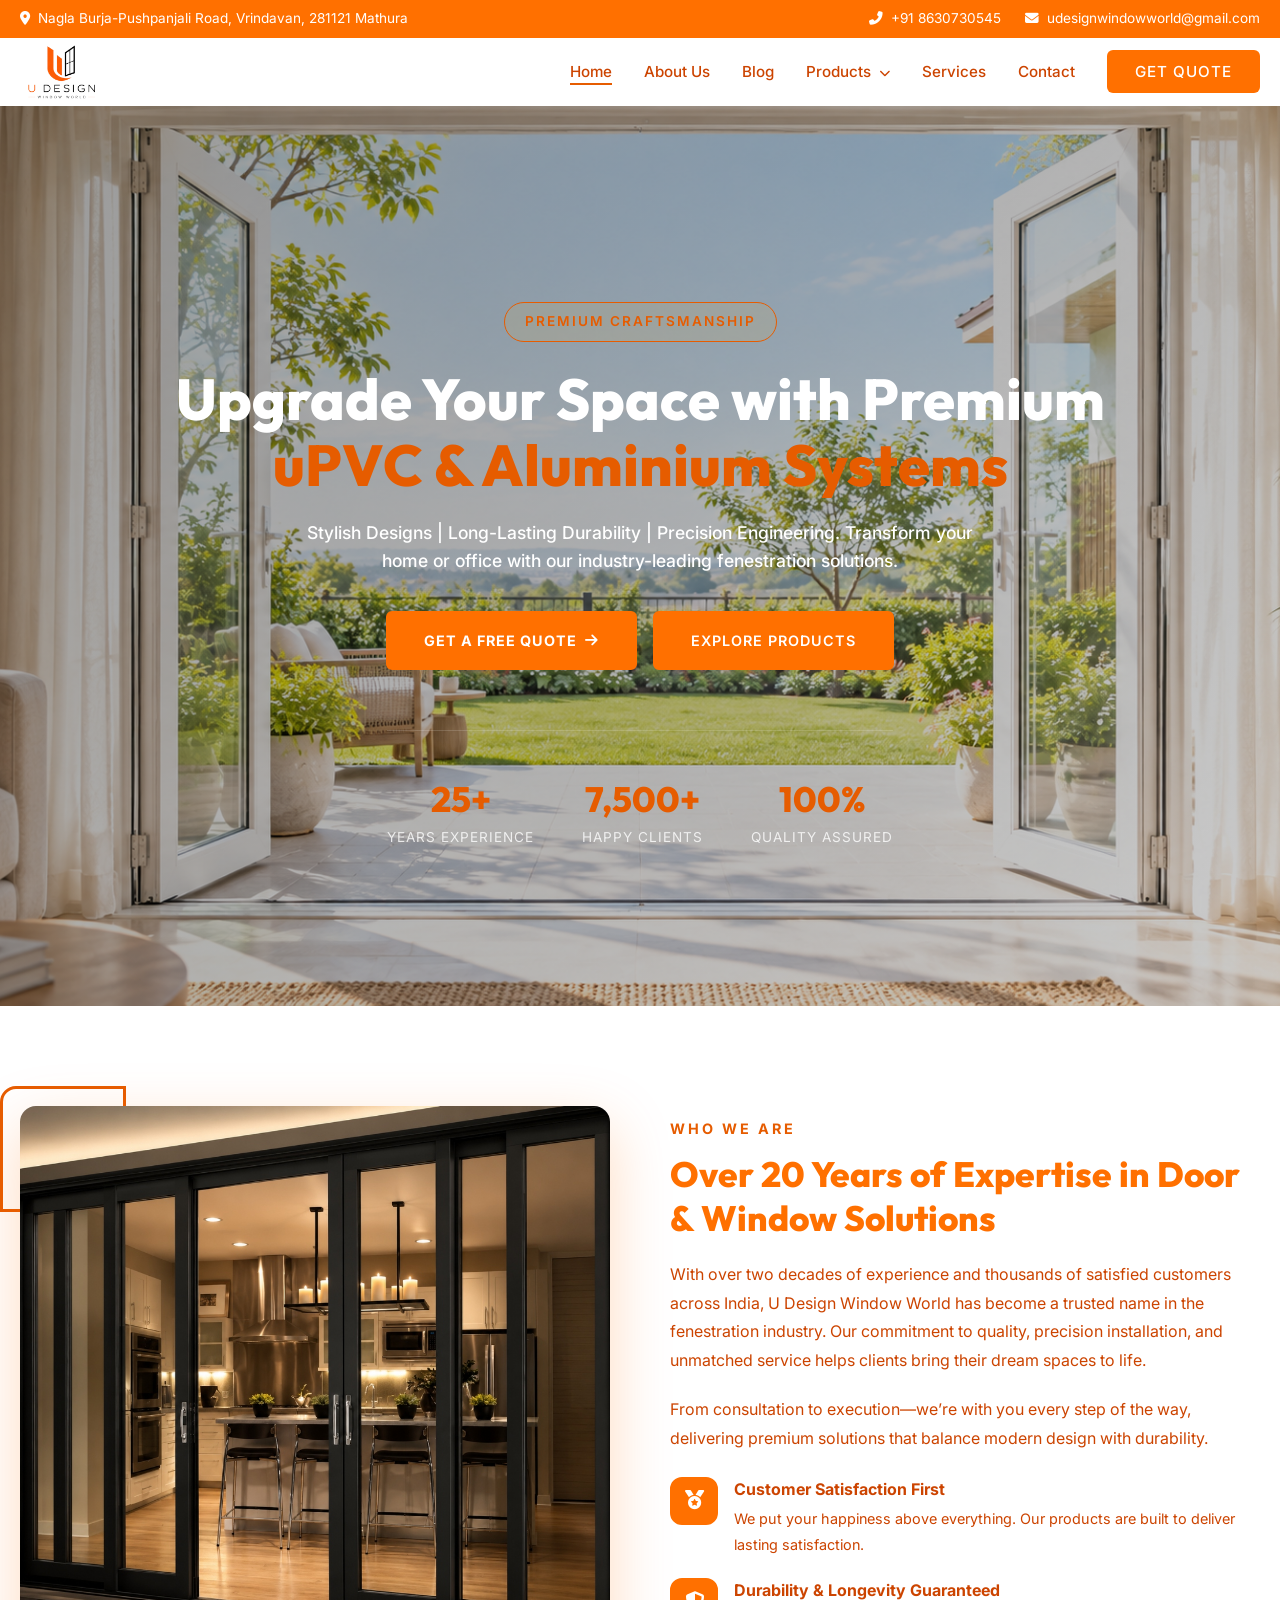
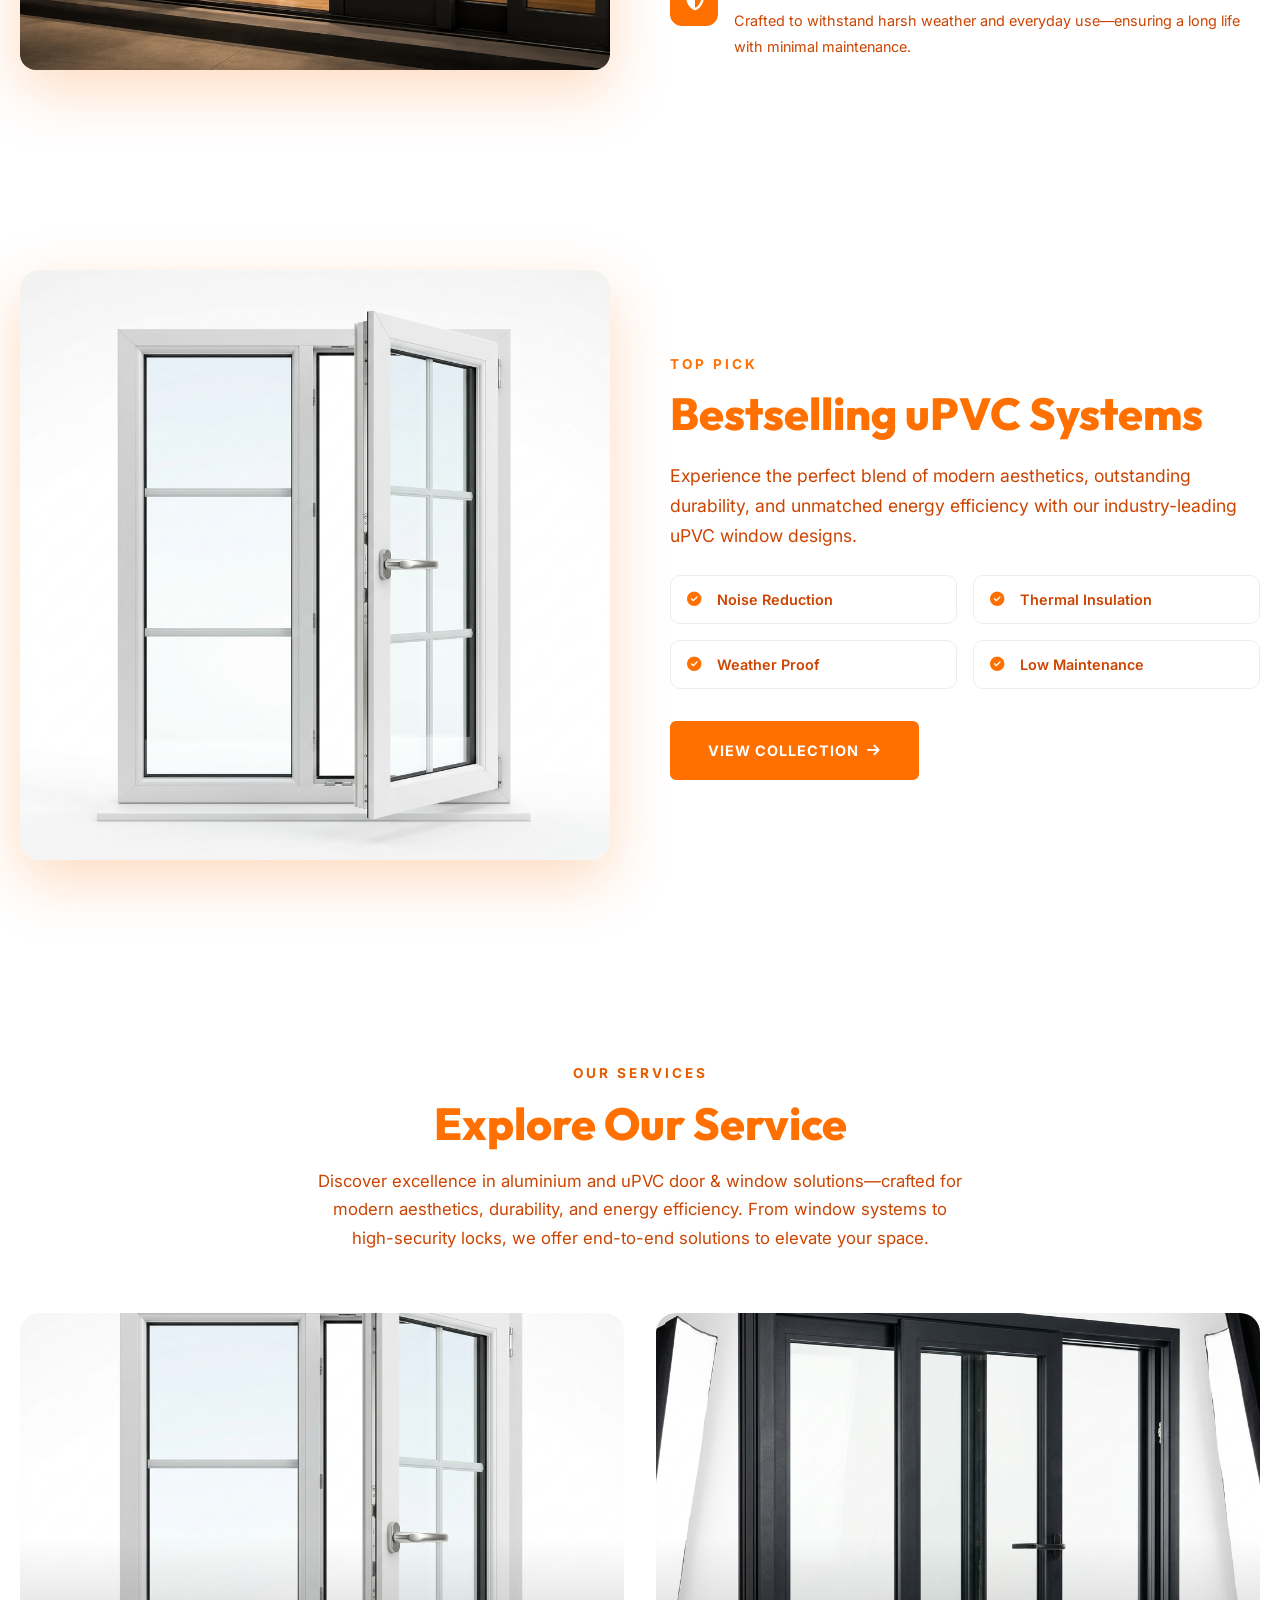
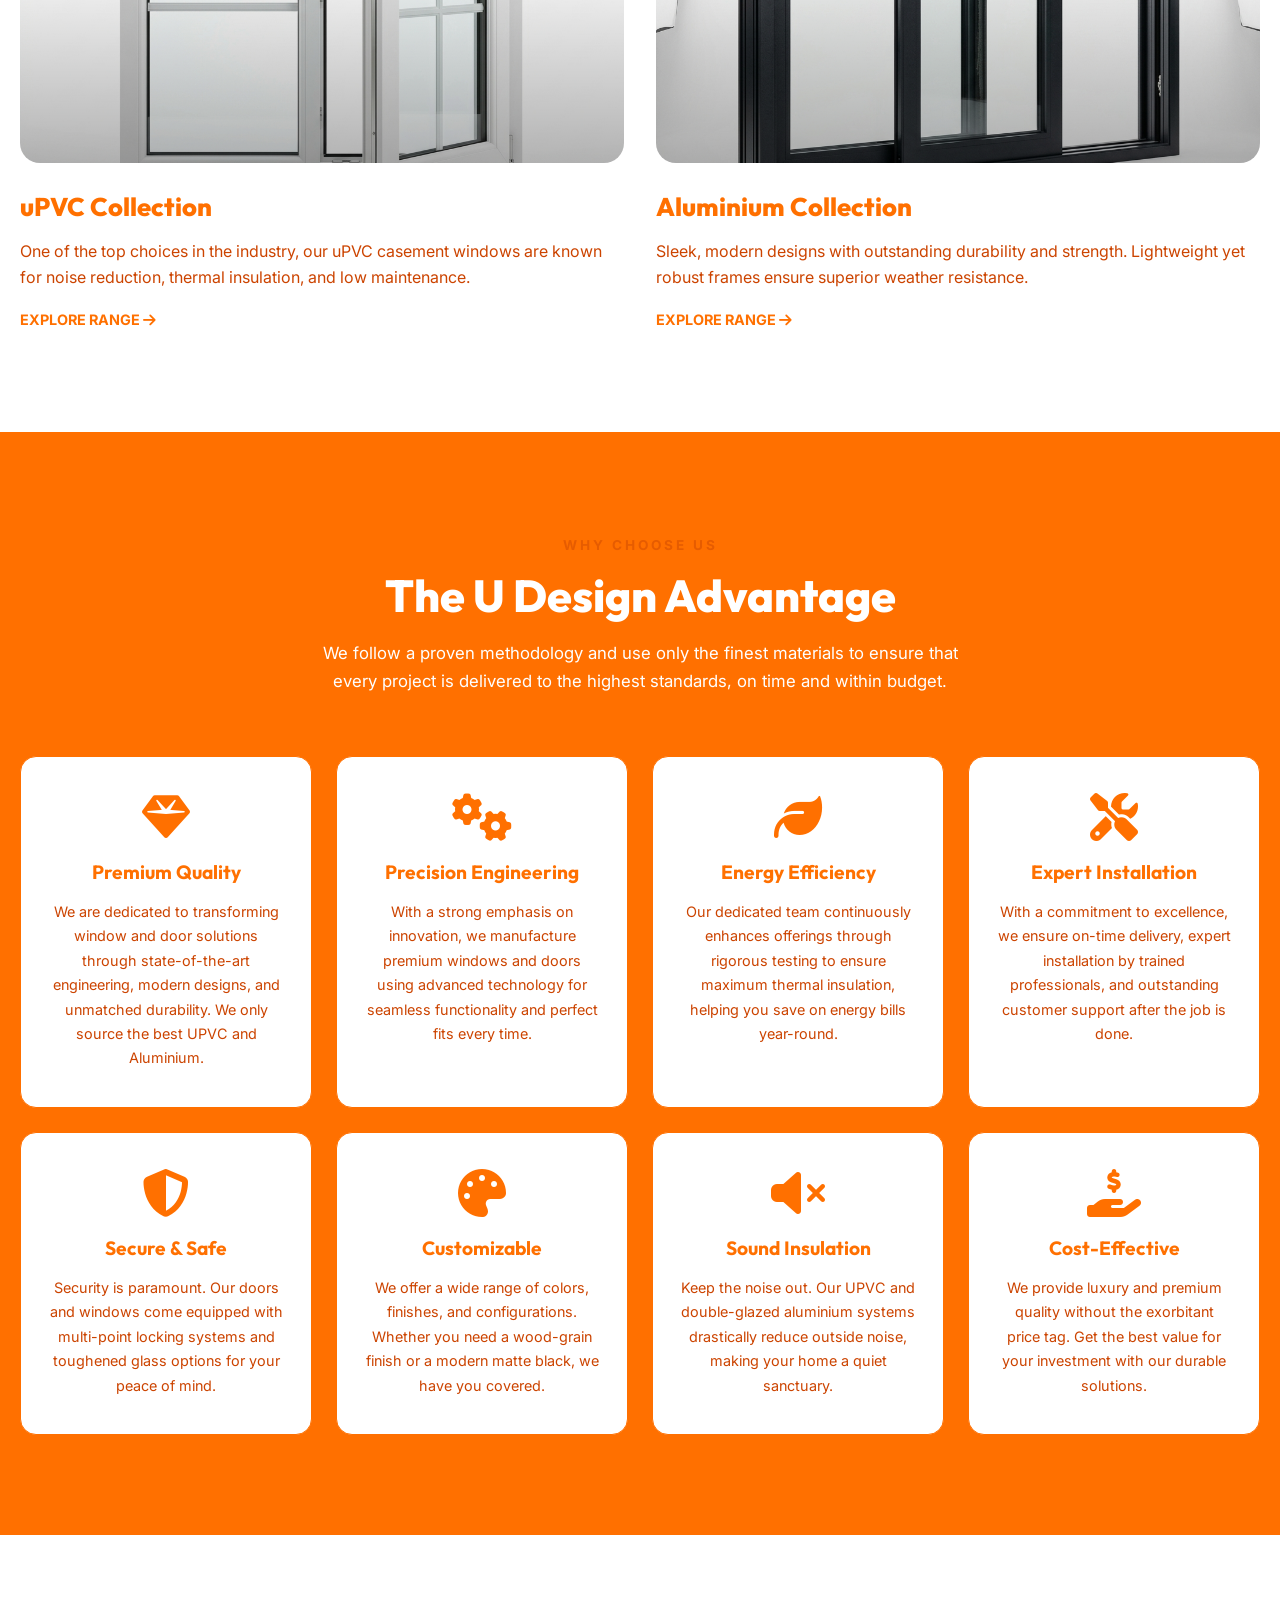
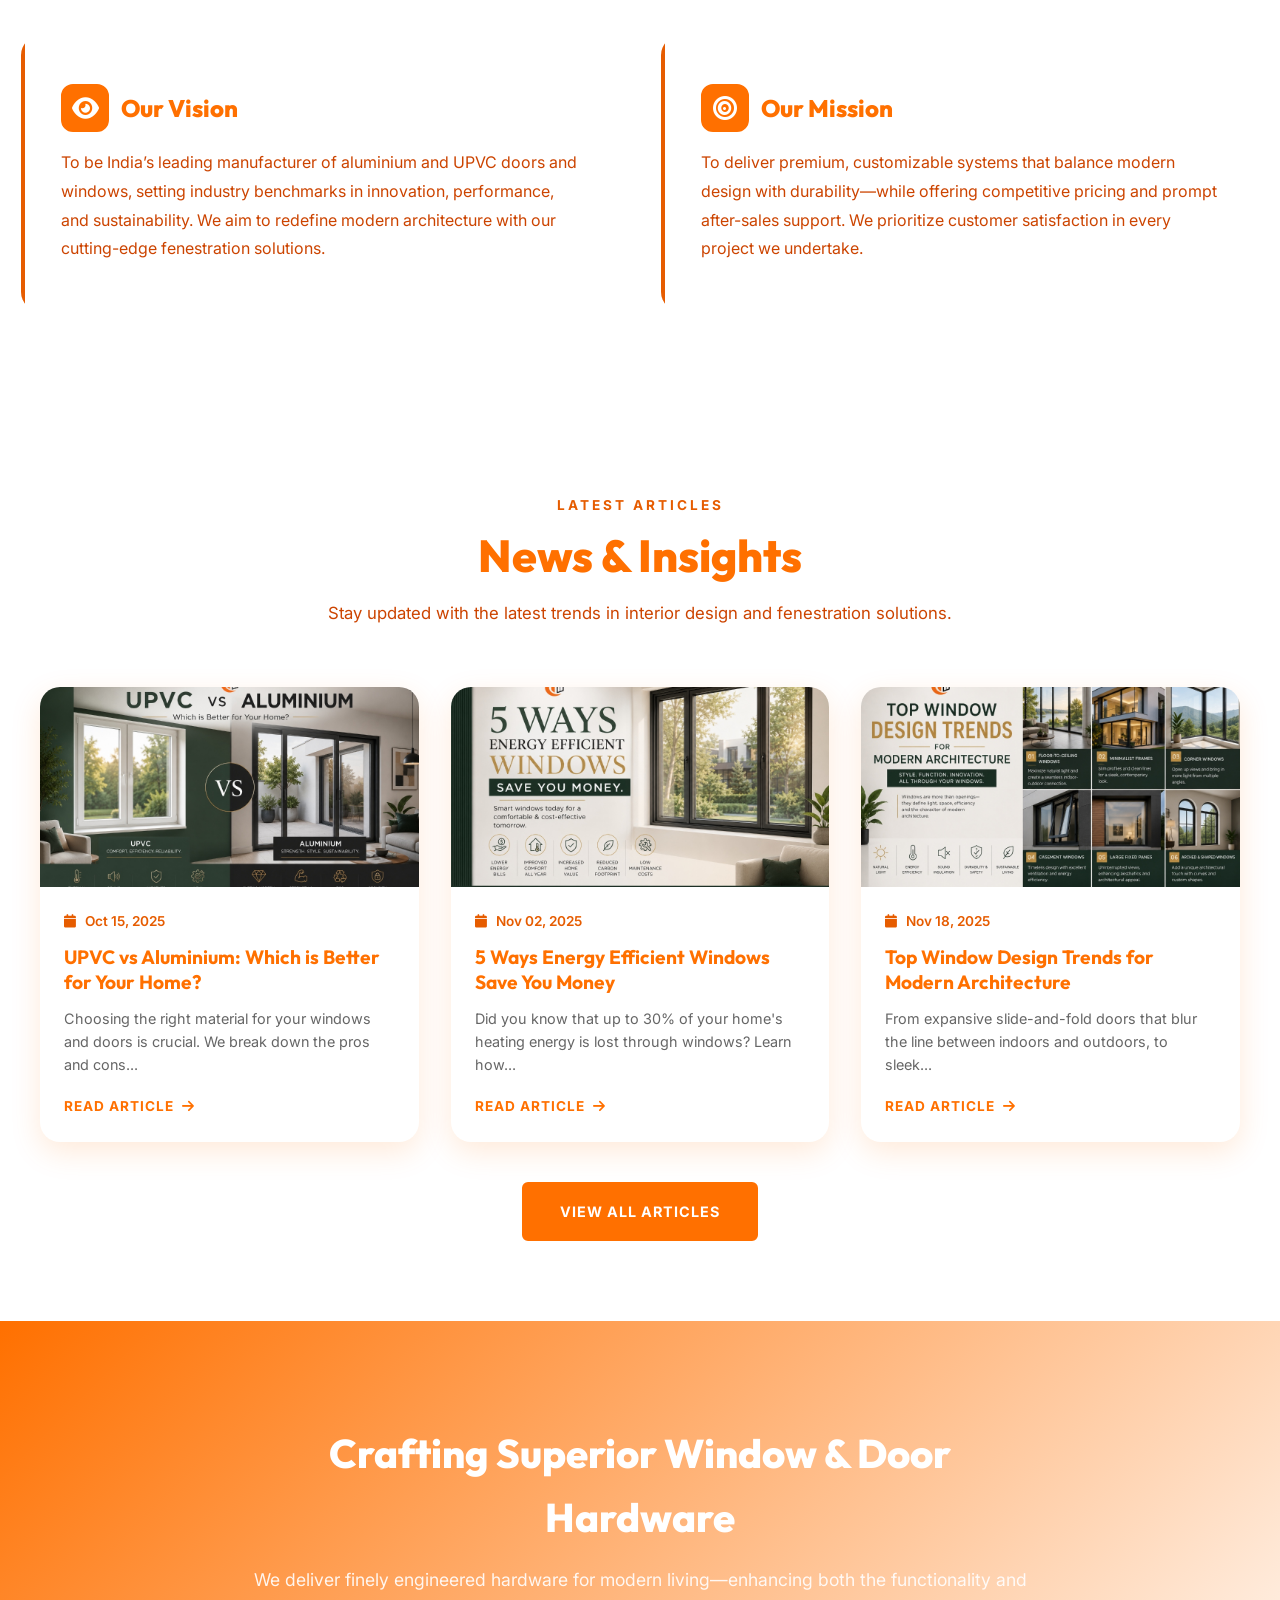
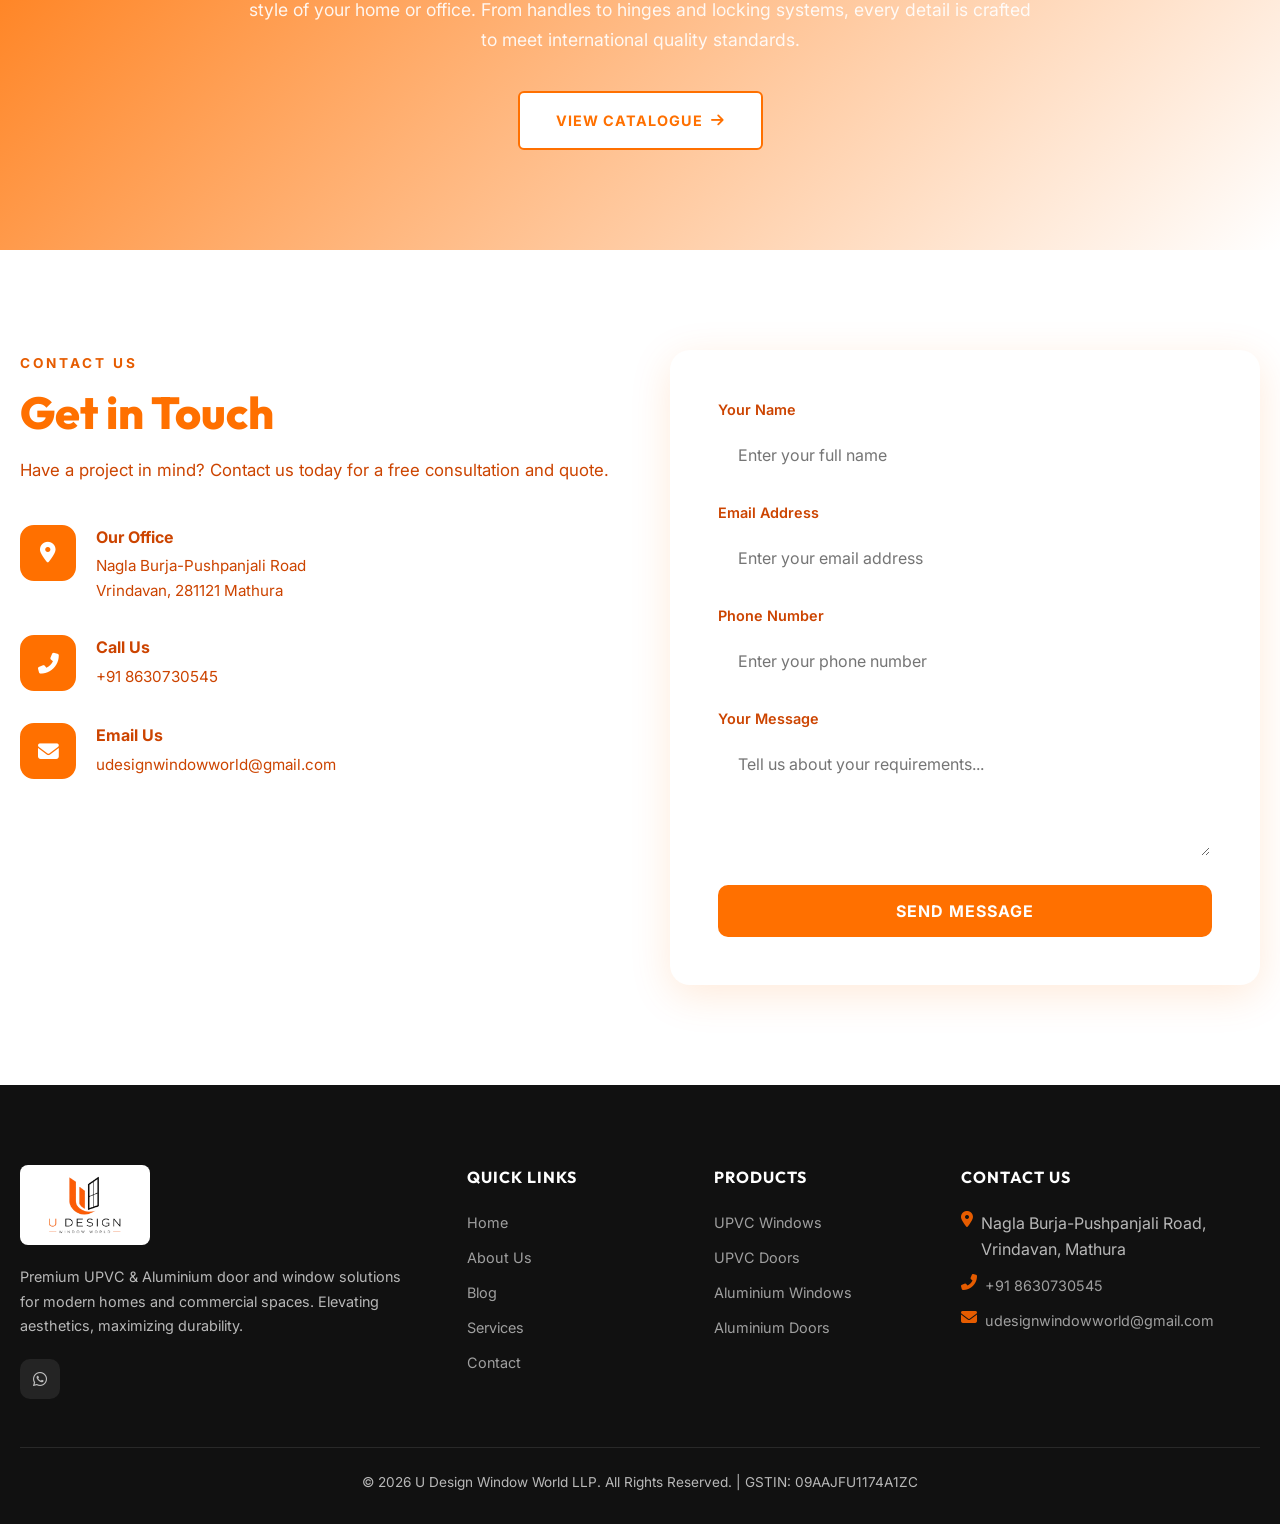
<file: index.html>
<!DOCTYPE html>
<html lang="en">

<head>
    <meta charset="UTF-8">
    <meta name="viewport" content="width=device-width, initial-scale=1.0">
    <title>U Design Window World | Premium UPVC & Aluminium Systems</title>
    <meta name="description"
        content="Over 20 years of expertise in premium UPVC and Aluminium door and window solutions. Serving Mathura, Vrindavan and across India.">

    <!-- Google Fonts -->
    <link rel="preconnect" href="https://fonts.googleapis.com">
    <link rel="preconnect" href="https://fonts.gstatic.com" crossorigin>
    <link
        href="https://fonts.googleapis.com/css2?family=Outfit:wght@400;600;700;800;900&family=Inter:wght@400;500;600;700&display=swap"
        rel="stylesheet">

    <!-- FontAwesome for Icons -->
    <link rel="stylesheet" href="https://cdnjs.cloudflare.com/ajax/libs/font-awesome/6.5.1/css/all.min.css">

    <!-- Custom CSS -->
    <link rel="stylesheet" href="styles.css">
</head>

<body>

    <!-- Top Bar -->
    <div class="top-bar">
        <div class="top-bar-container">
            <div class="top-bar-left">
                <div class="top-bar-item">
                    <i class="fas fa-map-marker-alt"></i>
                    <span>Nagla Burja-Pushpanjali Road, Vrindavan, 281121 Mathura</span>
                </div>
            </div>
            <div class="top-bar-right">
                <div class="top-bar-item">
                    <i class="fas fa-phone-alt"></i>
                    <a href="tel:+918630730545">+91 8630730545</a>
                </div>
                <div class="top-bar-item">
                    <i class="fas fa-envelope"></i>
                    <a href="mailto:udesignwindowworld@gmail.com">udesignwindowworld@gmail.com</a>
                </div>
            </div>
        </div>
    </div>

    <!-- Navbar -->
    <nav class="navbar" id="navbar">
        <div class="navbar-container">
            <a href="index.html" class="logo">
                <img src="assets/logo.png" alt="U Design Window World Logo">
            </a>

            <ul class="nav-links" id="navLinks">
                <li><a href="index.html" class="active">Home</a></li>
                <li><a href="#about">About Us</a></li>
                <li><a href="blog.html">Blog</a></li>
                <li class="dropdown">
                    <a href="#" class="dropdown-toggle">Products <i class="fas fa-chevron-down"
                            style="font-size:0.7rem;margin-left:4px"></i></a>
                    <ul class="dropdown-menu">
                        <li><a href="upvc.html">UPVC Windows & Doors</a></li>
                        <li><a href="aluminium.html">Aluminium Windows & Doors</a></li>
                    </ul>
                </li>
                <li><a href="#services">Services</a></li>
                <li><a href="#contact">Contact</a></li>
                <li><a href="#contact" class="nav-cta">Get Quote</a></li>
            </ul>

            <button class="hamburger" id="hamburger" aria-label="Toggle menu">
                <span></span>
                <span></span>
                <span></span>
            </button>
        </div>
    </nav>
    <div class="mobile-overlay" id="mobileOverlay"></div>

    <!-- Hero Section -->
    <section class="hero" id="home">
        <div class="hero-bg"></div>
        <div class="hero-content">
            <div class="hero-badge fade-in">Premium Craftsmanship</div>
            <h1 class="fade-in delay-1">Upgrade Your Space with Premium <span>uPVC & Aluminium Systems</span></h1>
            <p class="hero-subtitle fade-in delay-2">Stylish Designs | Long-Lasting Durability | Precision Engineering.
                Transform your home or office with our industry-leading fenestration solutions.</p>

            <div class="hero-buttons fade-in delay-3">
                <a href="#contact" class="btn-primary">Get a Free Quote <i class="fas fa-arrow-right"></i></a>
                <a href="#services" class="btn-secondary">Explore Products</a>
            </div>

            <div class="hero-stats fade-in delay-4">
                <div class="hero-stat">
                    <div class="stat-number"><span class="counter" data-target="25">0</span>+</div>
                    <div class="stat-label">Years Experience</div>
                </div>
                <div class="hero-stat">
                    <div class="stat-number"><span class="counter" data-target="7500">0</span>+</div>
                    <div class="stat-label">Happy Clients</div>
                </div>
                <div class="hero-stat">
                    <div class="stat-number"><span class="counter" data-target="100">0</span>%</div>
                    <div class="stat-label">Quality Assured</div>
                </div>
            </div>
        </div>
    </section>

    <!-- About Section -->
    <section class="about-section" id="about">
        <div class="about-container">
            <div class="about-image-wrapper fade-in-left">
                <img src="assets/about-us.jpg" alt="U Design Premium Windows & Doors">
            </div>
            <div class="about-text fade-in-right">
                <h5>Who We Are</h5>
                <h2>Over 20 Years of Expertise in Door & Window Solutions</h2>
                <p>With over two decades of experience and thousands of satisfied customers across India, U Design
                    Window World has become a trusted name in the fenestration industry. Our commitment to quality,
                    precision installation, and unmatched service helps clients bring their dream spaces to life.</p>
                <p>From consultation to execution—we’re with you every step of the way, delivering premium solutions
                    that balance modern design with durability.</p>

                <div class="about-features">
                    <div class="about-feature">
                        <div class="about-feature-icon">
                            <i class="fas fa-medal"></i>
                        </div>
                        <div class="about-feature-text">
                            <h4>Customer Satisfaction First</h4>
                            <p>We put your happiness above everything. Our products are built to deliver lasting
                                satisfaction.</p>
                        </div>
                    </div>
                    <div class="about-feature">
                        <div class="about-feature-icon">
                            <i class="fas fa-shield-alt"></i>
                        </div>
                        <div class="about-feature-text">
                            <h4>Durability & Longevity Guaranteed</h4>
                            <p>Crafted to withstand harsh weather and everyday use—ensuring a long life with minimal
                                maintenance.</p>
                        </div>
                    </div>
                </div>
            </div>
        </div>
    </section>

    <!-- Bestseller Section -->
    <section class="product-overview" style="background-color: var(--light);">
        <div class="overview-container">
            <div class="overview-image fade-in-left">
                <img src="assets/upvc-casement-window.jpg" alt="Our Top Bestseller">
            </div>
            <div class="overview-text fade-in-right">
                <span class="section-label"
                    style="display:inline-block; font-size:0.85rem; font-weight:700; color:var(--primary); text-transform:uppercase; letter-spacing:3px; margin-bottom:12px;">Top
                    Pick</span>
                <h2
                    style="font-family:'Outfit', sans-serif; font-size:clamp(2rem, 3.5vw, 2.8rem); font-weight:800; color:var(--primary); margin-bottom:20px; line-height:1.2;">
                    Bestselling uPVC Systems</h2>
                <p style="color:var(--dark); font-size:1.1rem; max-width:700px; margin-bottom:24px; line-height:1.7;">
                    Experience the perfect blend of modern aesthetics, outstanding durability, and unmatched energy
                    efficiency with our industry-leading uPVC window designs.</p>

                <div class="overview-features"
                    style="margin-bottom:32px; display:grid; grid-template-columns:1fr 1fr; gap:16px;">
                    <div class="overview-feature"
                        style="display:flex; align-items:center; gap:10px; padding:12px 16px; background:var(--white); border-radius:10px; border:1px solid #eee;">
                        <i class="fas fa-check-circle" style="color:var(--primary);"></i> Noise Reduction
                    </div>
                    <div class="overview-feature"
                        style="display:flex; align-items:center; gap:10px; padding:12px 16px; background:var(--white); border-radius:10px; border:1px solid #eee;">
                        <i class="fas fa-check-circle" style="color:var(--primary);"></i> Thermal Insulation
                    </div>
                    <div class="overview-feature"
                        style="display:flex; align-items:center; gap:10px; padding:12px 16px; background:var(--white); border-radius:10px; border:1px solid #eee;">
                        <i class="fas fa-check-circle" style="color:var(--primary);"></i> Weather Proof
                    </div>
                    <div class="overview-feature"
                        style="display:flex; align-items:center; gap:10px; padding:12px 16px; background:var(--white); border-radius:10px; border:1px solid #eee;">
                        <i class="fas fa-check-circle" style="color:var(--primary);"></i> Low Maintenance
                    </div>
                </div>

                <a href="upvc.html" class="btn-primary" style="display:inline-flex;">View Collection <i
                        class="fas fa-arrow-right"></i></a>
            </div>
        </div>
    </section>

    <!-- Services Section -->
    <section class="services-section" id="services">
        <div class="services-container">
            <div class="section-header fade-in">
                <span class="section-label">Our Services</span>
                <h2 class="section-title">Explore Our Service</h2>
                <p class="section-desc">Discover excellence in aluminium and uPVC door & window solutions—crafted for
                    modern aesthetics, durability, and energy efficiency. From window systems to high-security locks, we
                    offer end-to-end solutions to elevate your space.</p>
            </div>

            <div class="services-grid">
                <!-- UPVC Card -->
                <div class="service-card-wrapper fade-in delay-1" onclick="window.location.href='upvc.html'"
                    style="cursor:pointer; display:flex; flex-direction:column; gap:24px;">
                    <div class="service-card">
                        <img src="assets/upvc-casement-window.jpg" alt="UPVC Windows and Doors">
                        <div class="service-card-overlay"
                            style="background:linear-gradient(to top, rgba(0,0,0,0.3) 0%, transparent 50%); padding:20px;">
                        </div>
                    </div>
                    <div>
                        <h3
                            style="font-family:'Outfit',sans-serif; font-size:1.6rem; font-weight:800; color:var(--primary); margin-bottom:12px;">
                            uPVC Collection</h3>
                        <p style="color:var(--dark); line-height:1.6; margin-bottom:16px;">One of the top choices in the
                            industry, our uPVC casement windows are known for noise reduction, thermal insulation, and
                            low maintenance.</p>
                        <span
                            style="color:var(--primary); font-weight:700; text-transform:uppercase; font-size:0.9rem;">Explore
                            Range <i class="fas fa-arrow-right"></i></span>
                    </div>
                </div>

                <!-- Aluminium Card -->
                <div class="service-card-wrapper fade-in delay-2" onclick="window.location.href='aluminium.html'"
                    style="cursor:pointer; display:flex; flex-direction:column; gap:24px;">
                    <div class="service-card">
                        <img src="assets/alu-sliding-window.jpg" alt="Aluminium Windows and Doors">
                        <div class="service-card-overlay"
                            style="background:linear-gradient(to top, rgba(0,0,0,0.3) 0%, transparent 50%); padding:20px;">
                        </div>
                    </div>
                    <div>
                        <h3
                            style="font-family:'Outfit',sans-serif; font-size:1.6rem; font-weight:800; color:var(--primary); margin-bottom:12px;">
                            Aluminium Collection</h3>
                        <p style="color:var(--dark); line-height:1.6; margin-bottom:16px;">Sleek, modern designs with
                            outstanding durability and strength. Lightweight yet robust frames ensure superior weather
                            resistance.</p>
                        <span
                            style="color:var(--primary); font-weight:700; text-transform:uppercase; font-size:0.9rem;">Explore
                            Range <i class="fas fa-arrow-right"></i></span>
                    </div>
                </div>
            </div>
        </div>
    </section>

    <!-- Why Choose Us -->
    <section class="why-section" id="why-us">
        <div class="why-container">
            <div class="section-header fade-in">
                <span class="section-label">Why Choose Us</span>
                <h2 class="section-title">The U Design Advantage</h2>
                <p class="section-desc">We follow a proven methodology and use only the finest materials to ensure that
                    every project is delivered to the highest standards, on time and within budget.</p>
            </div>

            <div class="why-grid">
                <div class="why-card fade-in delay-1">
                    <div class="step-number"><i class="fas fa-gem"></i></div>
                    <h3>Premium Quality</h3>
                    <p>We are dedicated to transforming window and door solutions through state-of-the-art engineering,
                        modern designs, and unmatched durability. We only source the best UPVC and Aluminium.</p>
                </div>

                <div class="why-card fade-in delay-2">
                    <div class="step-number"><i class="fas fa-cogs"></i></div>
                    <h3>Precision Engineering</h3>
                    <p>With a strong emphasis on innovation, we manufacture premium windows and doors using advanced
                        technology for seamless functionality and perfect fits every time.</p>
                </div>

                <div class="why-card fade-in delay-3">
                    <div class="step-number"><i class="fas fa-leaf"></i></div>
                    <h3>Energy Efficiency</h3>
                    <p>Our dedicated team continuously enhances offerings through rigorous testing to ensure maximum
                        thermal insulation, helping you save on energy bills year-round.</p>
                </div>

                <div class="why-card fade-in delay-4">
                    <div class="step-number"><i class="fas fa-tools"></i></div>
                    <h3>Expert Installation</h3>
                    <p>With a commitment to excellence, we ensure on-time delivery, expert installation by trained
                        professionals, and outstanding customer support after the job is done.</p>
                </div>

                <div class="why-card fade-in delay-1">
                    <div class="step-number"><i class="fas fa-shield-alt"></i></div>
                    <h3>Secure & Safe</h3>
                    <p>Security is paramount. Our doors and windows come equipped with multi-point locking systems and
                        toughened glass options for your peace of mind.</p>
                </div>

                <div class="why-card fade-in delay-2">
                    <div class="step-number"><i class="fas fa-palette"></i></div>
                    <h3>Customizable</h3>
                    <p>We offer a wide range of colors, finishes, and configurations. Whether you need a wood-grain
                        finish or a modern matte black, we have you covered.</p>
                </div>

                <div class="why-card fade-in delay-3">
                    <div class="step-number"><i class="fas fa-volume-mute"></i></div>
                    <h3>Sound Insulation</h3>
                    <p>Keep the noise out. Our UPVC and double-glazed aluminium systems drastically reduce outside
                        noise, making your home a quiet sanctuary.</p>
                </div>

                <div class="why-card fade-in delay-4">
                    <div class="step-number"><i class="fas fa-hand-holding-usd"></i></div>
                    <h3>Cost-Effective</h3>
                    <p>We provide luxury and premium quality without the exorbitant price tag. Get the best value for
                        your investment with our durable solutions.</p>
                </div>
            </div>
        </div>
    </section>

    <!-- Vision/Mission Section -->
    <section class="vision-section">
        <div class="vision-container">
            <div class="vision-card fade-in-left">
                <h3>
                    <div class="vision-icon"><i class="fas fa-eye"></i></div> Our Vision
                </h3>
                <p>To be India’s leading manufacturer of aluminium and UPVC doors and windows, setting industry
                    benchmarks in innovation, performance, and sustainability. We aim to redefine modern architecture
                    with our cutting-edge fenestration solutions.</p>
            </div>

            <div class="vision-card fade-in-right">
                <h3>
                    <div class="vision-icon"><i class="fas fa-bullseye"></i></div> Our Mission
                </h3>
                <p>To deliver premium, customizable systems that balance modern design with durability—while offering
                    competitive pricing and prompt after-sales support. We prioritize customer satisfaction in every
                    project we undertake.</p>
            </div>
        </div>
    </section>

    <!-- Blog Section -->
    <section class="contact-section" style="background-color: var(--light); padding: 80px 20px;">
        <div class="container">
            <div class="section-header fade-in">
                <span class="section-label">Latest Articles</span>
                <h2 class="section-title">News & Insights</h2>
                <p class="section-desc">Stay updated with the latest trends in interior design and fenestration
                    solutions.</p>
            </div>

            <div class="blog-grid"
                style="display: grid; grid-template-columns: repeat(auto-fit, minmax(300px, 1fr)); gap: 32px; margin-top: 40px;">

                <!-- Blog Post 1 -->
                <article class="blog-card fade-in delay-1"
                    style="background: white; border-radius: 20px; overflow: hidden; box-shadow: 0 10px 30px var(--shadow); transition: 0.4s; display: flex; flex-direction: column;">
                    <div class="blog-image" style="height: 200px; overflow: hidden;">
                        <img src="assets/blog-upvc-vs-aluminium.jpg" alt="UPVC vs Aluminium"
                            style="width: 100%; height: 100%; object-fit: cover; transition: 0.5s;">
                    </div>
                    <div class="blog-content"
                        style="padding: 24px; flex-grow: 1; display: flex; flex-direction: column;">
                        <div class="blog-meta"
                            style="font-size: 0.85rem; color: var(--accent); margin-bottom: 12px; font-weight: 600;">
                            <span><i class="fas fa-calendar" style="margin-right: 6px;"></i> Oct 15, 2025</span>
                        </div>
                        <h3 class="blog-title"
                            style="font-family: 'Outfit', sans-serif; font-size: 1.2rem; font-weight: 700; color: var(--primary); margin-bottom: 12px; line-height: 1.3;">
                            UPVC vs Aluminium: Which is Better for Your Home?</h3>
                        <p class="blog-excerpt"
                            style="color: #666; font-size: 0.9rem; line-height: 1.6; margin-bottom: 20px; flex-grow: 1;">
                            Choosing the right material for your windows and doors is crucial. We break down the pros
                            and cons...</p>
                        <a href="blog-1.html" class="read-more"
                            style="color: var(--primary); font-weight: 700; font-size: 0.85rem; text-transform: uppercase; letter-spacing: 1px; display: inline-flex; align-items: center; gap: 8px; transition: 0.3s; text-decoration: none;">Read
                            Article <i class="fas fa-arrow-right"></i></a>
                    </div>
                </article>

                <!-- Blog Post 2 -->
                <article class="blog-card fade-in delay-2"
                    style="background: white; border-radius: 20px; overflow: hidden; box-shadow: 0 10px 30px var(--shadow); transition: 0.4s; display: flex; flex-direction: column;">
                    <div class="blog-image" style="height: 200px; overflow: hidden;">
                        <img src="assets/blog-energy-efficient.jpg" alt="Energy Efficient Windows"
                            style="width: 100%; height: 100%; object-fit: cover; transition: 0.5s;">
                    </div>
                    <div class="blog-content"
                        style="padding: 24px; flex-grow: 1; display: flex; flex-direction: column;">
                        <div class="blog-meta"
                            style="font-size: 0.85rem; color: var(--accent); margin-bottom: 12px; font-weight: 600;">
                            <span><i class="fas fa-calendar" style="margin-right: 6px;"></i> Nov 02, 2025</span>
                        </div>
                        <h3 class="blog-title"
                            style="font-family: 'Outfit', sans-serif; font-size: 1.2rem; font-weight: 700; color: var(--primary); margin-bottom: 12px; line-height: 1.3;">
                            5 Ways Energy Efficient Windows Save You Money</h3>
                        <p class="blog-excerpt"
                            style="color: #666; font-size: 0.9rem; line-height: 1.6; margin-bottom: 20px; flex-grow: 1;">
                            Did you know that up to 30% of your home's heating energy is lost through windows? Learn
                            how...</p>
                        <a href="blog-2.html" class="read-more"
                            style="color: var(--primary); font-weight: 700; font-size: 0.85rem; text-transform: uppercase; letter-spacing: 1px; display: inline-flex; align-items: center; gap: 8px; transition: 0.3s; text-decoration: none;">Read
                            Article <i class="fas fa-arrow-right"></i></a>
                    </div>
                </article>

                <!-- Blog Post 3 -->
                <article class="blog-card fade-in delay-3"
                    style="background: white; border-radius: 20px; overflow: hidden; box-shadow: 0 10px 30px var(--shadow); transition: 0.4s; display: flex; flex-direction: column;">
                    <div class="blog-image" style="height: 200px; overflow: hidden;">
                        <img src="assets/blog-design-trends.jpg" alt="Modern Architecture Trends"
                            style="width: 100%; height: 100%; object-fit: cover; transition: 0.5s;">
                    </div>
                    <div class="blog-content"
                        style="padding: 24px; flex-grow: 1; display: flex; flex-direction: column;">
                        <div class="blog-meta"
                            style="font-size: 0.85rem; color: var(--accent); margin-bottom: 12px; font-weight: 600;">
                            <span><i class="fas fa-calendar" style="margin-right: 6px;"></i> Nov 18, 2025</span>
                        </div>
                        <h3 class="blog-title"
                            style="font-family: 'Outfit', sans-serif; font-size: 1.2rem; font-weight: 700; color: var(--primary); margin-bottom: 12px; line-height: 1.3;">
                            Top Window Design Trends for Modern Architecture</h3>
                        <p class="blog-excerpt"
                            style="color: #666; font-size: 0.9rem; line-height: 1.6; margin-bottom: 20px; flex-grow: 1;">
                            From expansive slide-and-fold doors that blur the line between indoors and outdoors, to
                            sleek...</p>
                        <a href="blog-3.html" class="read-more"
                            style="color: var(--primary); font-weight: 700; font-size: 0.85rem; text-transform: uppercase; letter-spacing: 1px; display: inline-flex; align-items: center; gap: 8px; transition: 0.3s; text-decoration: none;">Read
                            Article <i class="fas fa-arrow-right"></i></a>
                    </div>
                </article>
            </div>

            <div style="text-align: center; margin-top: 40px;" class="fade-in">
                <a href="blog.html" class="btn-primary">View All Articles</a>
            </div>
        </div>
    </section>

    <!-- CTA Section -->
    <section class="cta-section">
        <div class="cta-container fade-in">
            <h2>Crafting Superior Window & Door Hardware</h2>
            <p>We deliver finely engineered hardware for modern living—enhancing both the functionality and style of
                your home or office. From handles to hinges and locking systems, every detail is crafted to meet
                international quality standards.</p>
            <a href="upvc.html" class="btn-primary" style="background:var(--white); color:var(--primary)">View Catalogue
                <i class="fas fa-arrow-right"></i></a>
        </div>
    </section>

    <!-- Contact Section -->
    <section class="contact-section" id="contact">
        <div class="contact-container">
            <div class="contact-info-wrapper fade-in-left">
                <div class="section-header" style="text-align: left; margin-bottom: 40px;">
                    <span class="section-label">Contact Us</span>
                    <h2 class="section-title">Get in Touch</h2>
                    <p class="section-desc" style="margin: 0;">Have a project in mind? Contact us today for a free
                        consultation and quote.</p>
                </div>

                <div class="contact-info">
                    <div class="contact-item">
                        <div class="contact-icon"><i class="fas fa-map-marker-alt"></i></div>
                        <div>
                            <h4>Our Office</h4>
                            <p>Nagla Burja-Pushpanjali Road<br>Vrindavan, 281121 Mathura</p>
                        </div>
                    </div>

                    <div class="contact-item">
                        <div class="contact-icon"><i class="fas fa-phone-alt"></i></div>
                        <div>
                            <h4>Call Us</h4>
                            <p><a href="tel:+918630730545" style="color:inherit">+91 8630730545</a></p>
                        </div>
                    </div>

                    <div class="contact-item">
                        <div class="contact-icon"><i class="fas fa-envelope"></i></div>
                        <div>
                            <h4>Email Us</h4>
                            <p><a href="mailto:udesignwindowworld@gmail.com"
                                    style="color:inherit">udesignwindowworld@gmail.com</a></p>
                        </div>
                    </div>
                </div>
            </div>

            <div class="contact-form-wrapper fade-in-right">
                <form class="contact-form" id="contactForm">
                    <div class="form-group">
                        <label for="name">Your Name</label>
                        <input type="text" id="name" name="name" required placeholder="Enter your full name">
                    </div>

                    <div class="form-group">
                        <label for="email">Email Address</label>
                        <input type="email" id="email" name="email" required placeholder="Enter your email address">
                    </div>

                    <div class="form-group">
                        <label for="phone">Phone Number</label>
                        <input type="tel" id="phone" name="phone" required placeholder="Enter your phone number">
                    </div>

                    <div class="form-group">
                        <label for="message">Your Message</label>
                        <textarea id="message" name="message" required
                            placeholder="Tell us about your requirements..."></textarea>
                    </div>

                    <button type="submit" class="form-submit">Send Message</button>
                </form>
            </div>
        </div>
    </section>

    <!-- Footer -->
    <footer class="footer">
        <div class="footer-container">
            <div class="footer-brand">
                <a href="index.html" class="footer-logo-link">
                    <img src="assets/logo.png" alt="U Design Window World Logo" class="footer-logo">
                </a>
                <p>Premium UPVC & Aluminium door and window solutions for modern homes and commercial spaces. Elevating
                    aesthetics, maximizing durability.</p>
                <div class="footer-social">
                    <a href="https://wa.me/918630730545" aria-label="WhatsApp"><i class="fab fa-whatsapp"></i></a>
                </div>
            </div>

            <div class="footer-col">
                <h4>Quick Links</h4>
                <ul>
                    <li><a href="index.html">Home</a></li>
                    <li><a href="#about">About Us</a></li>
                    <li><a href="blog.html">Blog</a></li>
                    <li><a href="#services">Services</a></li>
                    <li><a href="#contact">Contact</a></li>
                </ul>
            </div>

            <div class="footer-col">
                <h4>Products</h4>
                <ul>
                    <li><a href="upvc.html">UPVC Windows</a></li>
                    <li><a href="upvc.html">UPVC Doors</a></li>
                    <li><a href="aluminium.html">Aluminium Windows</a></li>
                    <li><a href="aluminium.html">Aluminium Doors</a></li>
                </ul>
            </div>

            <div class="footer-col">
                <h4>Contact Us</h4>
                <ul>
                    <li><i class="fas fa-map-marker-alt"
                            style="color:var(--accent);margin-right:8px;width:16px;"></i>Nagla Burja-Pushpanjali Road,
                        Vrindavan, Mathura</li>
                    <li><i class="fas fa-phone-alt" style="color:var(--accent);margin-right:8px;width:16px;"></i><a
                            href="tel:+918630730545">+91 8630730545</a></li>
                    <li><i class="fas fa-envelope" style="color:var(--accent);margin-right:8px;width:16px;"></i><a
                            href="mailto:udesignwindowworld@gmail.com">udesignwindowworld@gmail.com</a></li>
                </ul>
            </div>
        </div>
        <div class="footer-bottom">
            <p>&copy; 2026 U Design Window World LLP. All Rights Reserved. | GSTIN: 09AAJFU1174A1ZC</p>
        </div>
    </footer>

    <!-- Back to Top Button -->
    <button class="back-to-top" id="backToTop" aria-label="Back to top">
        <i class="fas fa-arrow-up"></i>
    </button>

    <!-- JavaScript -->
    <script src="script.js"></script>
</body>

</html>
</file>
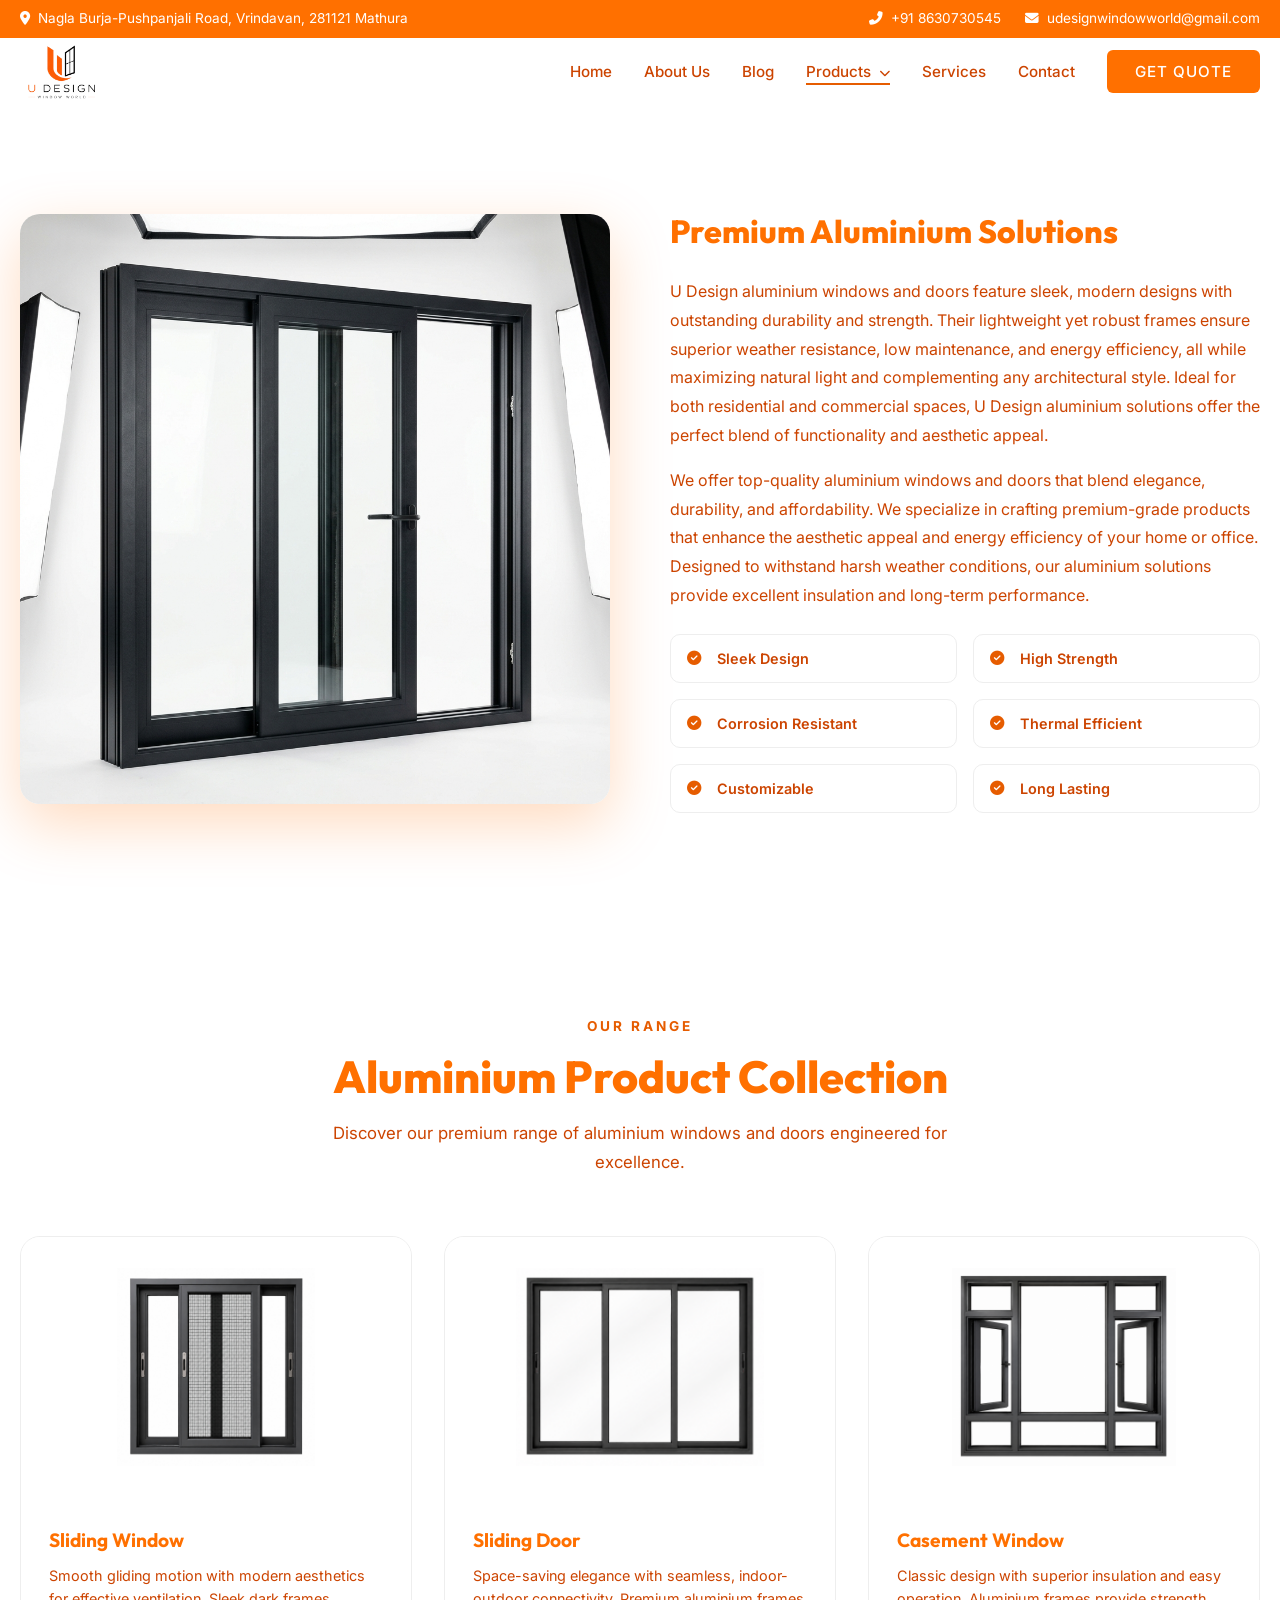
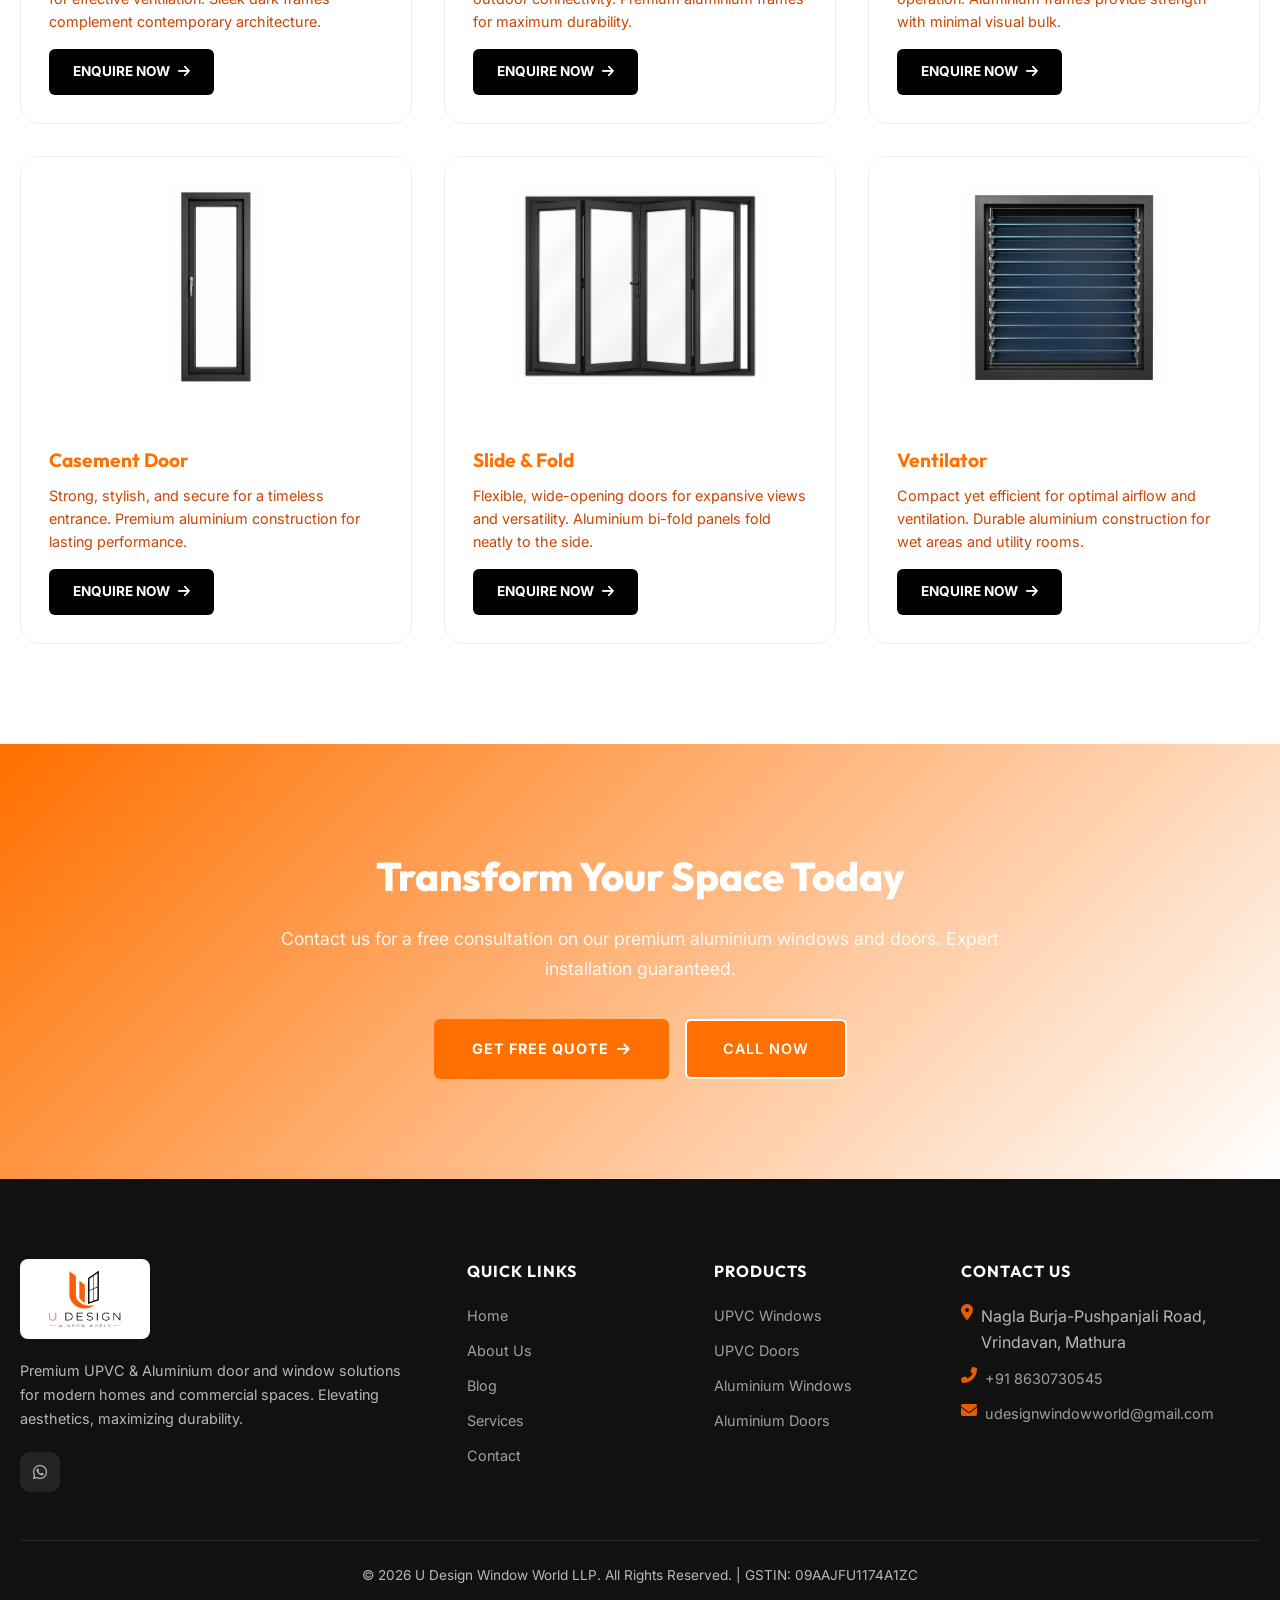
<file: aluminium.html>
<!DOCTYPE html>
<html lang="en">

<head>
    <meta charset="UTF-8">
    <meta name="viewport" content="width=device-width, initial-scale=1.0">
    <title>Aluminium Windows & Doors | U Design Window World</title>
    <meta name="description"
        content="Premium Aluminium windows and doors by U Design Window World LLP. Modern designs, outstanding durability, superior weather resistance. Vrindavan, Mathura.">

    <!-- Google Fonts -->
    <link rel="preconnect" href="https://fonts.googleapis.com">
    <link rel="preconnect" href="https://fonts.gstatic.com" crossorigin>
    <link
        href="https://fonts.googleapis.com/css2?family=Outfit:wght@400;600;700;800;900&family=Inter:wght@400;500;600;700&display=swap"
        rel="stylesheet">

    <!-- FontAwesome for Icons -->
    <link rel="stylesheet" href="https://cdnjs.cloudflare.com/ajax/libs/font-awesome/6.5.1/css/all.min.css">

    <!-- Custom CSS -->
    <link rel="stylesheet" href="styles.css">
</head>

<body>

    <!-- Top Bar -->
    <div class="top-bar">
        <div class="top-bar-container">
            <div class="top-bar-left">
                <div class="top-bar-item">
                    <i class="fas fa-map-marker-alt"></i>
                    <span>Nagla Burja-Pushpanjali Road, Vrindavan, 281121 Mathura</span>
                </div>
            </div>
            <div class="top-bar-right">
                <div class="top-bar-item">
                    <i class="fas fa-phone-alt"></i>
                    <a href="tel:+918630730545">+91 8630730545</a>
                </div>
                <div class="top-bar-item">
                    <i class="fas fa-envelope"></i>
                    <a href="mailto:udesignwindowworld@gmail.com">udesignwindowworld@gmail.com</a>
                </div>
            </div>
        </div>
    </div>

    <!-- Navbar -->
    <nav class="navbar" id="navbar">
        <div class="navbar-container">
            <a href="index.html" class="logo">
                <img src="assets/logo.png" alt="U Design Window World Logo">
            </a>

            <ul class="nav-links" id="navLinks">
                <li><a href="index.html">Home</a></li>
                <li><a href="index.html#about">About Us</a></li>
                <li><a href="blog.html">Blog</a></li>
                <li class="dropdown">
                    <a href="#" class="dropdown-toggle">Products <i class="fas fa-chevron-down"
                            style="font-size:0.7rem;margin-left:4px"></i></a>
                    <ul class="dropdown-menu">
                        <li><a href="upvc.html">UPVC Windows & Doors</a></li>
                        <li><a href="aluminium.html" class="active">Aluminium Windows & Doors</a></li>
                    </ul>
                </li>
                <li><a href="index.html#services">Services</a></li>
                <li><a href="index.html#contact">Contact</a></li>
                <li><a href="index.html#contact" class="nav-cta">Get Quote</a></li>
            </ul>

            <button class="hamburger" id="hamburger" aria-label="Toggle menu">
                <span></span>
                <span></span>
                <span></span>
            </button>
        </div>
    </nav>
    <div class="mobile-overlay" id="mobileOverlay"></div>

    <!-- Product Overview Section -->
    <section class="product-overview">
        <div class="overview-container">
            <div class="overview-image fade-in-left">
                <img src="assets/alu-sliding-window.jpg" alt="Premium Aluminium Solutions">
            </div>
            <div class="overview-text fade-in-right">
                <h2>Premium Aluminium Solutions</h2>
                <p>U Design aluminium windows and doors feature sleek, modern designs with outstanding durability and
                    strength. Their lightweight yet robust frames ensure superior weather resistance, low maintenance,
                    and energy efficiency, all while maximizing natural light and complementing any architectural style.
                    Ideal for both residential and commercial spaces, U Design aluminium solutions offer the perfect
                    blend of functionality and aesthetic appeal.</p>

                <p>We offer top-quality aluminium windows and doors that blend elegance, durability, and affordability.
                    We specialize in crafting premium-grade products that enhance the aesthetic appeal and energy
                    efficiency of your home or office. Designed to withstand harsh weather conditions, our aluminium
                    solutions provide excellent insulation and long-term performance.</p>

                <div class="overview-features">
                    <div class="overview-feature"><i class="fas fa-check-circle"></i> Sleek Design</div>
                    <div class="overview-feature"><i class="fas fa-check-circle"></i> High Strength</div>
                    <div class="overview-feature"><i class="fas fa-check-circle"></i> Corrosion Resistant</div>
                    <div class="overview-feature"><i class="fas fa-check-circle"></i> Thermal Efficient</div>
                    <div class="overview-feature"><i class="fas fa-check-circle"></i> Customizable</div>
                    <div class="overview-feature"><i class="fas fa-check-circle"></i> Long Lasting</div>
                </div>
            </div>
        </div>
    </section>

    <!-- Product Grid Section -->
    <section class="product-grid-section">
        <div class="section-header fade-in">
            <span class="section-label">Our Range</span>
            <h2 class="section-title">Aluminium Product Collection</h2>
            <p class="section-desc">Discover our premium range of aluminium windows and doors engineered for excellence.
            </p>
        </div>

        <div class="product-grid-container">
            <div class="product-grid">

                <!-- Product 1 -->
                <div class="product-card fade-in delay-1">
                    <div class="product-card-image">
                        <img src="assets/aluminium-sliding-window.jpg" alt="Sliding Window">
                    </div>
                    <div class="product-card-content">
                        <h3>Sliding Window</h3>
                        <p>Smooth gliding motion with modern aesthetics for effective ventilation. Sleek dark frames
                            complement contemporary architecture.</p>
                        <a href="https://wa.me/918630730545?text=Hey!%20I%20want%20to%20enquire%20about%20Aluminium%20Sliding%20Window"
                            target="_blank" class="learn-more">Enquire Now <i class="fas fa-arrow-right"></i></a>
                    </div>
                </div>

                <!-- Product 2 -->
                <div class="product-card fade-in delay-2">
                    <div class="product-card-image">
                        <img src="assets/aluminium-sliding-door.png" alt="Sliding Door">
                    </div>
                    <div class="product-card-content">
                        <h3>Sliding Door</h3>
                        <p>Space-saving elegance with seamless, indoor-outdoor connectivity. Premium aluminium frames
                            for maximum durability.</p>
                        <a href="https://wa.me/918630730545?text=Hey!%20I%20want%20to%20enquire%20about%20Aluminium%20Sliding%20Door"
                            target="_blank" class="learn-more">Enquire Now <i class="fas fa-arrow-right"></i></a>
                    </div>
                </div>

                <!-- Product 3 -->
                <div class="product-card fade-in delay-3">
                    <div class="product-card-image">
                        <img src="assets/aluminium-casement-window.png" alt="Casement Window">
                    </div>
                    <div class="product-card-content">
                        <h3>Casement Window</h3>
                        <p>Classic design with superior insulation and easy operation. Aluminium frames provide strength
                            with minimal visual bulk.</p>
                        <a href="https://wa.me/918630730545?text=Hey!%20I%20want%20to%20enquire%20about%20Aluminium%20Casement%20Window"
                            target="_blank" class="learn-more">Enquire Now <i class="fas fa-arrow-right"></i></a>
                    </div>
                </div>

                <!-- Product 4 -->
                <div class="product-card fade-in delay-1">
                    <div class="product-card-image">
                        <img src="assets/aluminium-casement-door.png" alt="Casement Door">
                    </div>
                    <div class="product-card-content">
                        <h3>Casement Door</h3>
                        <p>Strong, stylish, and secure for a timeless entrance. Premium aluminium construction for
                            lasting performance.</p>
                        <a href="https://wa.me/918630730545?text=Hey!%20I%20want%20to%20enquire%20about%20Aluminium%20Casement%20Door"
                            target="_blank" class="learn-more">Enquire Now <i class="fas fa-arrow-right"></i></a>
                    </div>
                </div>

                <!-- Product 5 -->
                <div class="product-card fade-in delay-2">
                    <div class="product-card-image">
                        <img src="assets/aluminium-slide-fold.png" alt="Slide & Fold">
                    </div>
                    <div class="product-card-content">
                        <h3>Slide & Fold</h3>
                        <p>Flexible, wide-opening doors for expansive views and versatility. Aluminium bi-fold panels
                            fold neatly to the side.</p>
                        <a href="https://wa.me/918630730545?text=Hey!%20I%20want%20to%20enquire%20about%20Aluminium%20Slide%20%26%20Fold"
                            target="_blank" class="learn-more">Enquire Now <i class="fas fa-arrow-right"></i></a>
                    </div>
                </div>

                <!-- Product 6 -->
                <div class="product-card fade-in delay-3">
                    <div class="product-card-image">
                        <img src="assets/aluminium-ventilator.jpg" alt="Ventilator">
                    </div>
                    <div class="product-card-content">
                        <h3>Ventilator</h3>
                        <p>Compact yet efficient for optimal airflow and ventilation. Durable aluminium construction for
                            wet areas and utility rooms.</p>
                        <a href="https://wa.me/918630730545?text=Hey!%20I%20want%20to%20enquire%20about%20Aluminium%20Ventilator"
                            target="_blank" class="learn-more">Enquire Now <i class="fas fa-arrow-right"></i></a>
                    </div>
                </div>

            </div>
        </div>
    </section>

    <!-- CTA Section -->
    <section class="cta-section">
        <div class="cta-container fade-in">
            <h2>Transform Your Space Today</h2>
            <p>Contact us for a free consultation on our premium aluminium windows and doors. Expert installation
                guaranteed.</p>
            <div style="display:flex; gap:16px; justify-content:center; flex-wrap:wrap; margin-top:24px;">
                <a href="index.html#contact" class="btn-primary">Get Free Quote <i class="fas fa-arrow-right"></i></a>
                <a href="tel:+918630730545" class="btn-secondary" style="border-color:var(--white);">Call Now</a>
            </div>
        </div>
    </section>

    <!-- Footer -->
    <footer class="footer">
        <div class="footer-container">
            <div class="footer-brand">
                <a href="index.html" class="footer-logo-link">
                    <img src="assets/logo.png" alt="U Design Window World Logo" class="footer-logo">
                </a>
                <p>Premium UPVC & Aluminium door and window solutions for modern homes and commercial spaces. Elevating
                    aesthetics, maximizing durability.</p>
                <div class="footer-social">
                    <a href="https://wa.me/918630730545" aria-label="WhatsApp"><i class="fab fa-whatsapp"></i></a>
                </div>
            </div>

            <div class="footer-col">
                <h4>Quick Links</h4>
                <ul>
                    <li><a href="index.html">Home</a></li>
                    <li><a href="index.html#about">About Us</a></li>
                    <li><a href="blog.html">Blog</a></li>
                    <li><a href="index.html#services">Services</a></li>
                    <li><a href="index.html#contact">Contact</a></li>
                </ul>
            </div>

            <div class="footer-col">
                <h4>Products</h4>
                <ul>
                    <li><a href="upvc.html">UPVC Windows</a></li>
                    <li><a href="upvc.html">UPVC Doors</a></li>
                    <li><a href="aluminium.html">Aluminium Windows</a></li>
                    <li><a href="aluminium.html">Aluminium Doors</a></li>
                </ul>
            </div>

            <div class="footer-col">
                <h4>Contact Us</h4>
                <ul>
                    <li><i class="fas fa-map-marker-alt"
                            style="color:var(--accent);margin-right:8px;width:16px;"></i>Nagla Burja-Pushpanjali Road,
                        Vrindavan, Mathura</li>
                    <li><i class="fas fa-phone-alt" style="color:var(--accent);margin-right:8px;width:16px;"></i><a
                            href="tel:+918630730545">+91 8630730545</a></li>
                    <li><i class="fas fa-envelope" style="color:var(--accent);margin-right:8px;width:16px;"></i><a
                            href="mailto:udesignwindowworld@gmail.com">udesignwindowworld@gmail.com</a></li>
                </ul>
            </div>
        </div>
        <div class="footer-bottom">
            <p>&copy; 2026 U Design Window World LLP. All Rights Reserved. | GSTIN: 09AAJFU1174A1ZC</p>
        </div>
    </footer>

    <!-- Back to Top Button -->
    <button class="back-to-top" id="backToTop" aria-label="Back to top">
        <i class="fas fa-arrow-up"></i>
    </button>

    <!-- JavaScript -->
    <script src="script.js"></script>
</body>

</html>
</file>
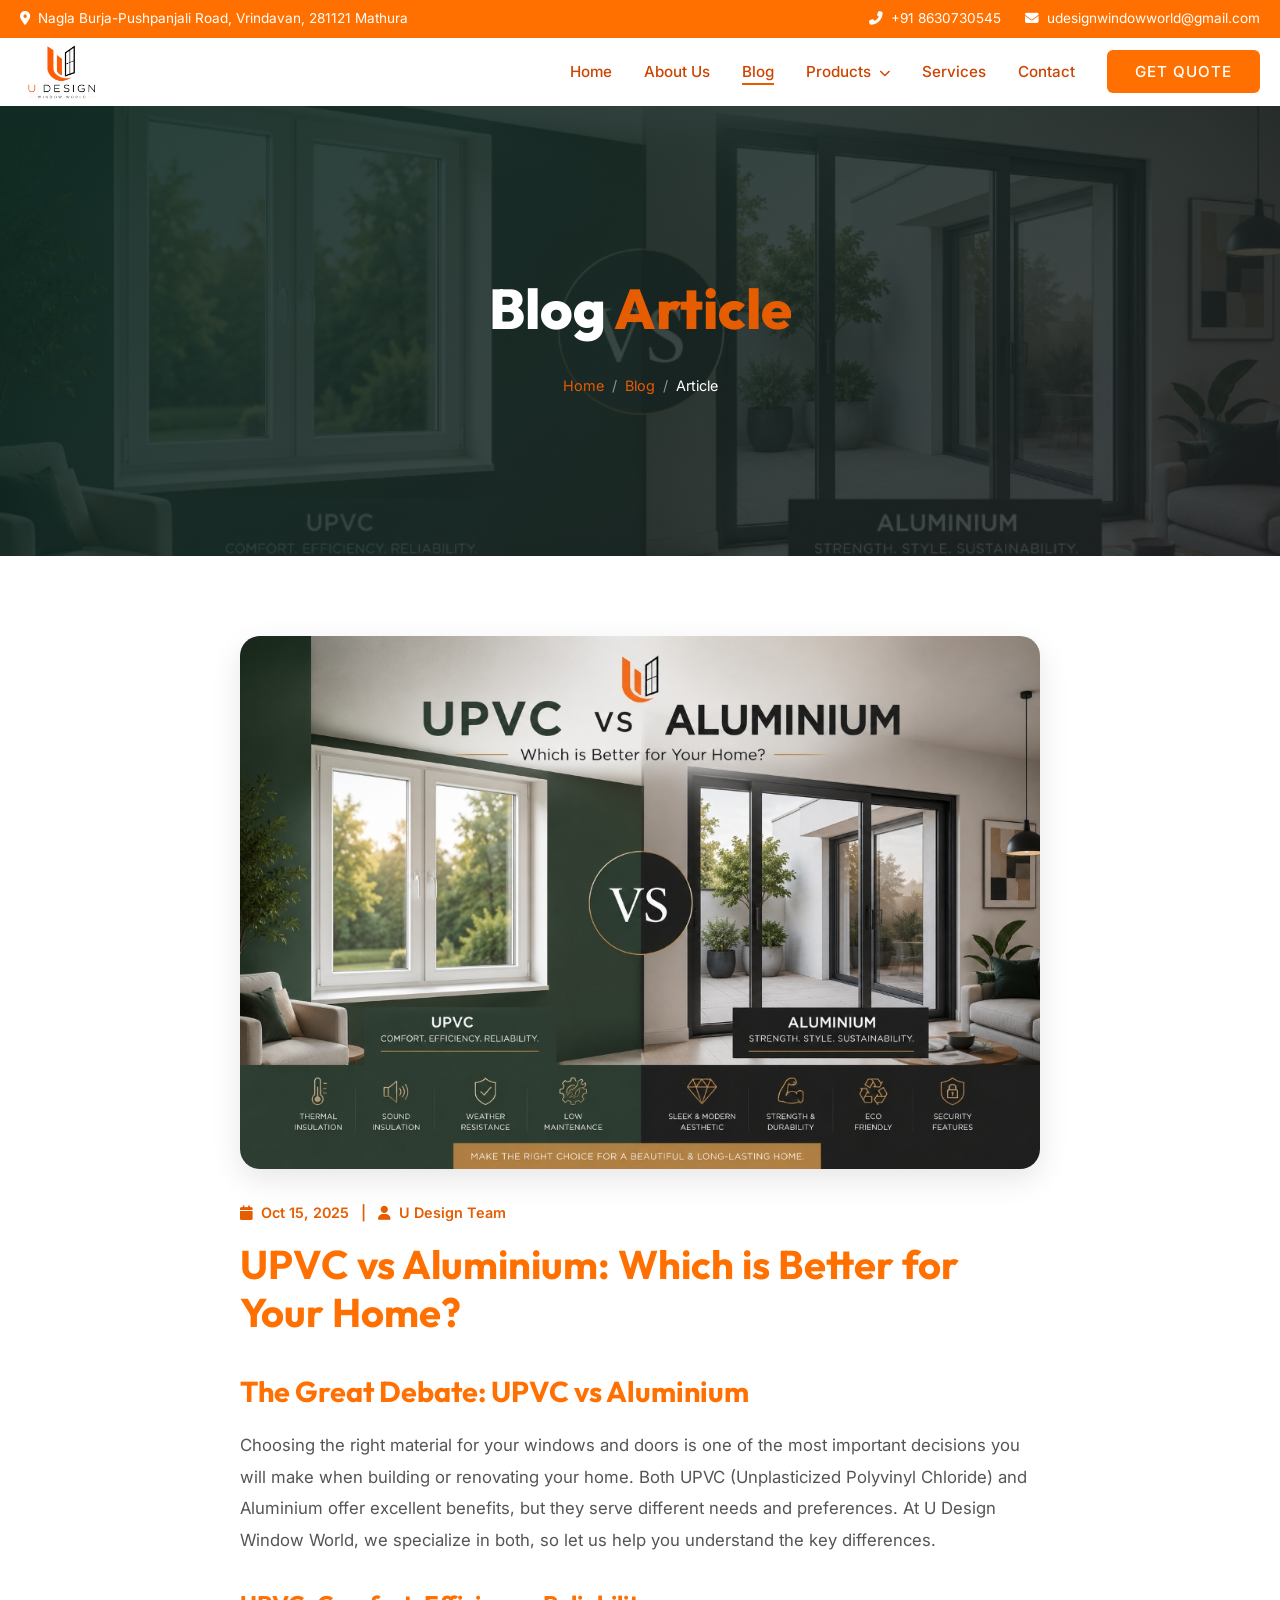
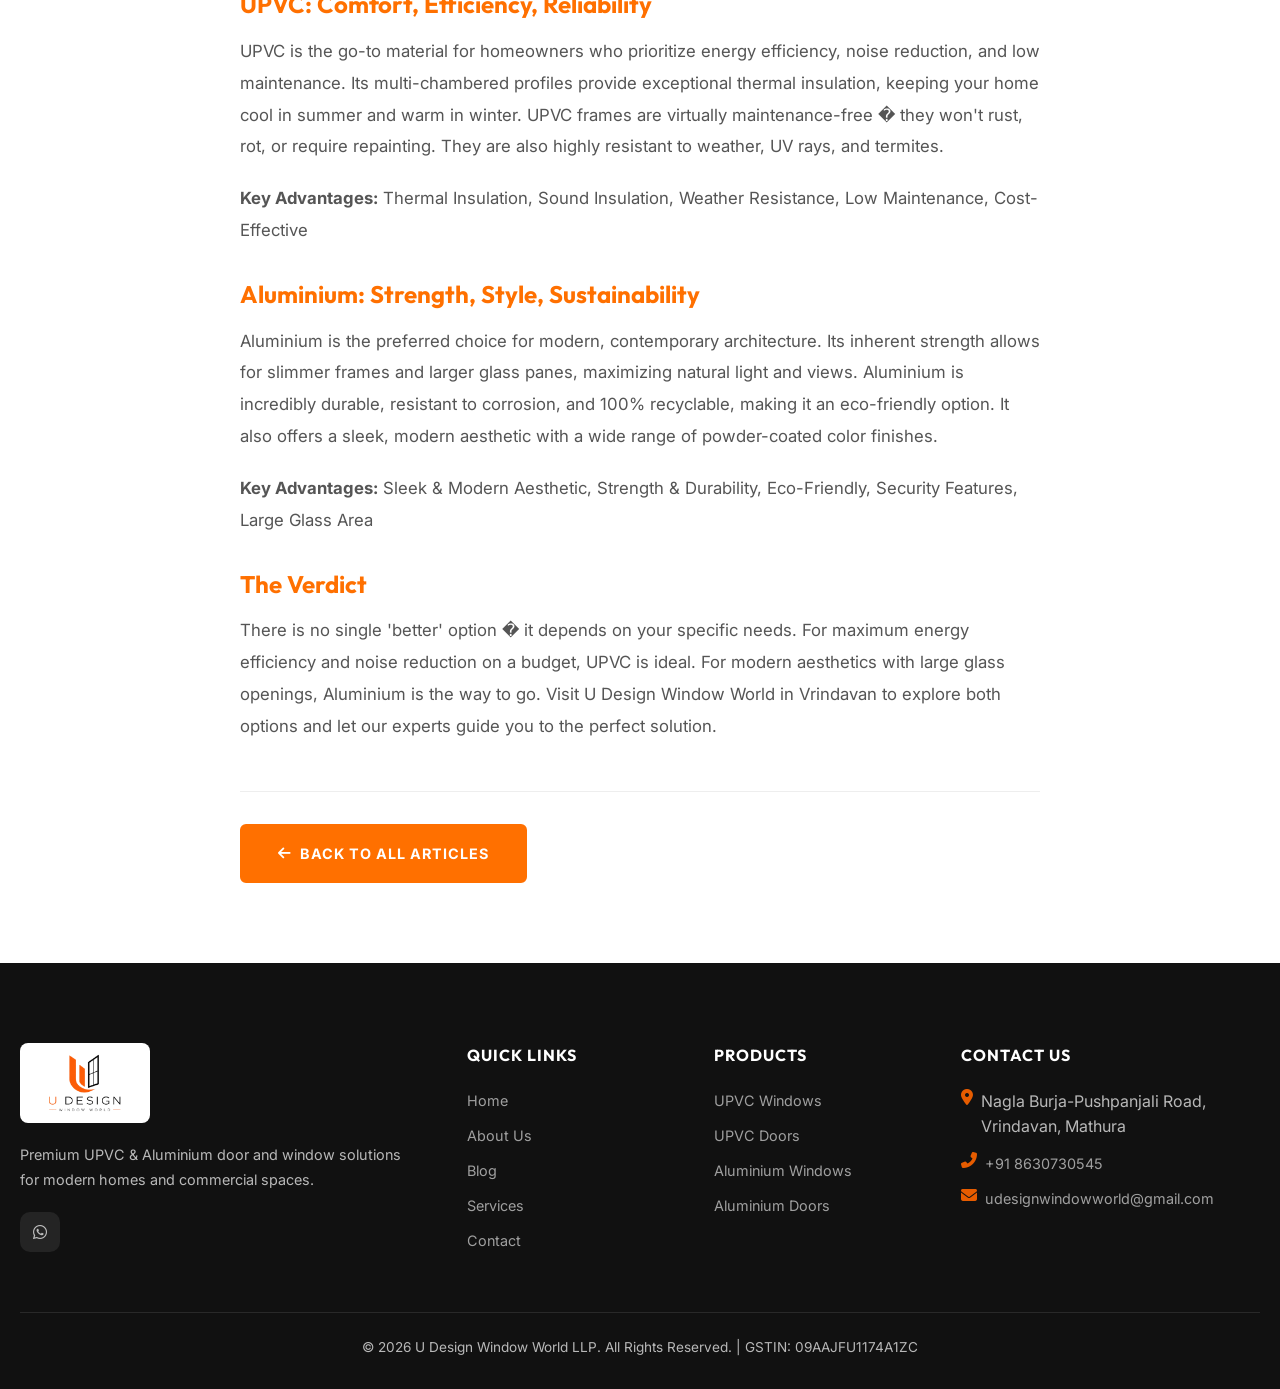
<file: blog-1.html>
<!DOCTYPE html>
<html lang="en">
<head>
    <meta charset="UTF-8">
    <meta name="viewport" content="width=device-width, initial-scale=1.0">
    <title>UPVC vs Aluminium: Which is Better for Your Home? | U Design Window World</title>
    <meta name="description" content="UPVC vs Aluminium: Which is Better for Your Home? - Read the full article from U Design Window World.">
    <link rel="preconnect" href="https://fonts.googleapis.com">
    <link rel="preconnect" href="https://fonts.gstatic.com" crossorigin>
    <link href="https://fonts.googleapis.com/css2?family=Outfit:wght@400;600;700;800;900&family=Inter:wght@400;500;600;700&display=swap" rel="stylesheet">
    <link rel="stylesheet" href="https://cdnjs.cloudflare.com/ajax/libs/font-awesome/6.5.1/css/all.min.css">
    <link rel="stylesheet" href="styles.css">
</head>
<body>
    <div class="top-bar">
        <div class="top-bar-container">
            <div class="top-bar-left">
                <div class="top-bar-item"><i class="fas fa-map-marker-alt"></i><span>Nagla Burja-Pushpanjali Road, Vrindavan, 281121 Mathura</span></div>
            </div>
            <div class="top-bar-right">
                <div class="top-bar-item"><i class="fas fa-phone-alt"></i><a href="tel:+918630730545">+91 8630730545</a></div>
                <div class="top-bar-item"><i class="fas fa-envelope"></i><a href="mailto:udesignwindowworld@gmail.com">udesignwindowworld@gmail.com</a></div>
            </div>
        </div>
    </div>
    <nav class="navbar" id="navbar">
        <div class="navbar-container">
            <a href="index.html" class="logo">
                <img src="assets/logo.png" alt="U Design Window World Logo">
            </a>
            <ul class="nav-links" id="navLinks">
                <li><a href="index.html">Home</a></li>
                <li><a href="index.html#about">About Us</a></li>
                <li><a href="blog.html" class="active">Blog</a></li>
                <li class="dropdown"><a href="#" class="dropdown-toggle">Products <i class="fas fa-chevron-down" style="font-size:0.7rem;margin-left:4px"></i></a><ul class="dropdown-menu"><li><a href="upvc.html">UPVC Windows & Doors</a></li><li><a href="aluminium.html">Aluminium Windows & Doors</a></li></ul></li>
                <li><a href="index.html#services">Services</a></li>
                <li><a href="index.html#contact">Contact</a></li>
                <li><a href="index.html#contact" class="nav-cta">Get Quote</a></li>
            </ul>
            <button class="hamburger" id="hamburger" aria-label="Toggle menu"><span></span><span></span><span></span></button>
        </div>
    </nav>
    <div class="mobile-overlay" id="mobileOverlay"></div>

    <section class="page-hero" style="min-height: 300px;">
        <div class="page-hero-bg" style="background-image: url('assets/blog-upvc-vs-aluminium.jpg');"></div>
        <div class="page-hero-content">
            <h1 class="fade-in">Blog <span>Article</span></h1>
            <div class="breadcrumb fade-in delay-1"><a href="index.html">Home</a><span>/</span><a href="blog.html">Blog</a><span>/</span><span style="color:var(--white);">Article</span></div>
        </div>
    </section>

    <section style="background-color: var(--white); padding: 80px 20px;">
        <div style="max-width: 800px; margin: 0 auto;">
            <img src="assets/blog-upvc-vs-aluminium.jpg" alt="UPVC vs Aluminium: Which is Better for Your Home?" style="width: 100%; border-radius: 20px; margin-bottom: 32px; box-shadow: 0 10px 30px rgba(0,0,0,0.1);">
            <div style="color: var(--accent); font-weight: 600; margin-bottom: 16px; font-size: 0.9rem;"><i class="fas fa-calendar" style="margin-right: 8px;"></i>Oct 15, 2025 &nbsp; | &nbsp; <i class="fas fa-user" style="margin-right: 8px;"></i>U Design Team</div>
            <h1 style="font-family: 'Outfit', sans-serif; font-size: clamp(1.8rem, 4vw, 2.5rem); color: var(--primary); margin-bottom: 24px; line-height: 1.2;">UPVC vs Aluminium: Which is Better for Your Home?</h1>
            <h2 style='font-family: Outfit, sans-serif; font-size: 1.8rem; color: var(--primary); margin: 32px 0 16px;'>The Great Debate: UPVC vs Aluminium</h2>
<p style='color: #555; line-height: 1.9; font-size: 1.05rem; margin-bottom: 20px;'>Choosing the right material for your windows and doors is one of the most important decisions you will make when building or renovating your home. Both UPVC (Unplasticized Polyvinyl Chloride) and Aluminium offer excellent benefits, but they serve different needs and preferences. At U Design Window World, we specialize in both, so let us help you understand the key differences.</p>

<h2 style='font-family: Outfit, sans-serif; font-size: 1.5rem; color: var(--primary); margin: 28px 0 12px;'>UPVC: Comfort, Efficiency, Reliability</h2>
<p style='color: #555; line-height: 1.9; font-size: 1.05rem; margin-bottom: 20px;'>UPVC is the go-to material for homeowners who prioritize energy efficiency, noise reduction, and low maintenance. Its multi-chambered profiles provide exceptional thermal insulation, keeping your home cool in summer and warm in winter. UPVC frames are virtually maintenance-free � they won't rust, rot, or require repainting. They are also highly resistant to weather, UV rays, and termites.</p>
<p style='color: #555; line-height: 1.9; font-size: 1.05rem; margin-bottom: 20px;'><strong>Key Advantages:</strong> Thermal Insulation, Sound Insulation, Weather Resistance, Low Maintenance, Cost-Effective</p>

<h2 style='font-family: Outfit, sans-serif; font-size: 1.5rem; color: var(--primary); margin: 28px 0 12px;'>Aluminium: Strength, Style, Sustainability</h2>
<p style='color: #555; line-height: 1.9; font-size: 1.05rem; margin-bottom: 20px;'>Aluminium is the preferred choice for modern, contemporary architecture. Its inherent strength allows for slimmer frames and larger glass panes, maximizing natural light and views. Aluminium is incredibly durable, resistant to corrosion, and 100% recyclable, making it an eco-friendly option. It also offers a sleek, modern aesthetic with a wide range of powder-coated color finishes.</p>
<p style='color: #555; line-height: 1.9; font-size: 1.05rem; margin-bottom: 20px;'><strong>Key Advantages:</strong> Sleek & Modern Aesthetic, Strength & Durability, Eco-Friendly, Security Features, Large Glass Area</p>

<h2 style='font-family: Outfit, sans-serif; font-size: 1.5rem; color: var(--primary); margin: 28px 0 12px;'>The Verdict</h2>
<p style='color: #555; line-height: 1.9; font-size: 1.05rem; margin-bottom: 20px;'>There is no single 'better' option � it depends on your specific needs. For maximum energy efficiency and noise reduction on a budget, UPVC is ideal. For modern aesthetics with large glass openings, Aluminium is the way to go. Visit U Design Window World in Vrindavan to explore both options and let our experts guide you to the perfect solution.</p>
            <div style="margin-top: 48px; padding-top: 32px; border-top: 1px solid #eee;">
                <a href="blog.html" class="btn-primary" style="display: inline-flex; align-items: center; gap: 8px;"><i class="fas fa-arrow-left"></i> Back to All Articles</a>
            </div>
        </div>
    </section>

    <footer class="footer">
        <div class="footer-container">
            <div class="footer-brand">
                <a href="index.html" class="footer-logo-link">
                    <img src="assets/logo.png" alt="U Design Window World Logo" class="footer-logo">
                </a><p>Premium UPVC & Aluminium door and window solutions for modern homes and commercial spaces.</p><div class="footer-social"><a href="https://wa.me/918630730545" aria-label="WhatsApp"><i class="fab fa-whatsapp"></i></a></div></div>
            <div class="footer-col"><h4>Quick Links</h4><ul><li><a href="index.html">Home</a></li><li><a href="index.html#about">About Us</a></li><li><a href="blog.html">Blog</a></li><li><a href="index.html#services">Services</a></li><li><a href="index.html#contact">Contact</a></li></ul></div>
            <div class="footer-col"><h4>Products</h4><ul><li><a href="upvc.html">UPVC Windows</a></li><li><a href="upvc.html">UPVC Doors</a></li><li><a href="aluminium.html">Aluminium Windows</a></li><li><a href="aluminium.html">Aluminium Doors</a></li></ul></div>
            <div class="footer-col"><h4>Contact Us</h4><ul><li><i class="fas fa-map-marker-alt" style="color:var(--accent);margin-right:8px;width:16px;"></i>Nagla Burja-Pushpanjali Road, Vrindavan, Mathura</li><li><i class="fas fa-phone-alt" style="color:var(--accent);margin-right:8px;width:16px;"></i><a href="tel:+918630730545">+91 8630730545</a></li><li><i class="fas fa-envelope" style="color:var(--accent);margin-right:8px;width:16px;"></i><a href="mailto:udesignwindowworld@gmail.com">udesignwindowworld@gmail.com</a></li></ul></div>
        </div>
        <div class="footer-bottom"><p>&copy; 2026 U Design Window World LLP. All Rights Reserved. | GSTIN: 09AAJFU1174A1ZC</p></div>
    </footer>

    <button class="back-to-top" id="backToTop" aria-label="Back to top"><i class="fas fa-arrow-up"></i></button>
    <script src="script.js"></script>
</body>
</html>
</file>
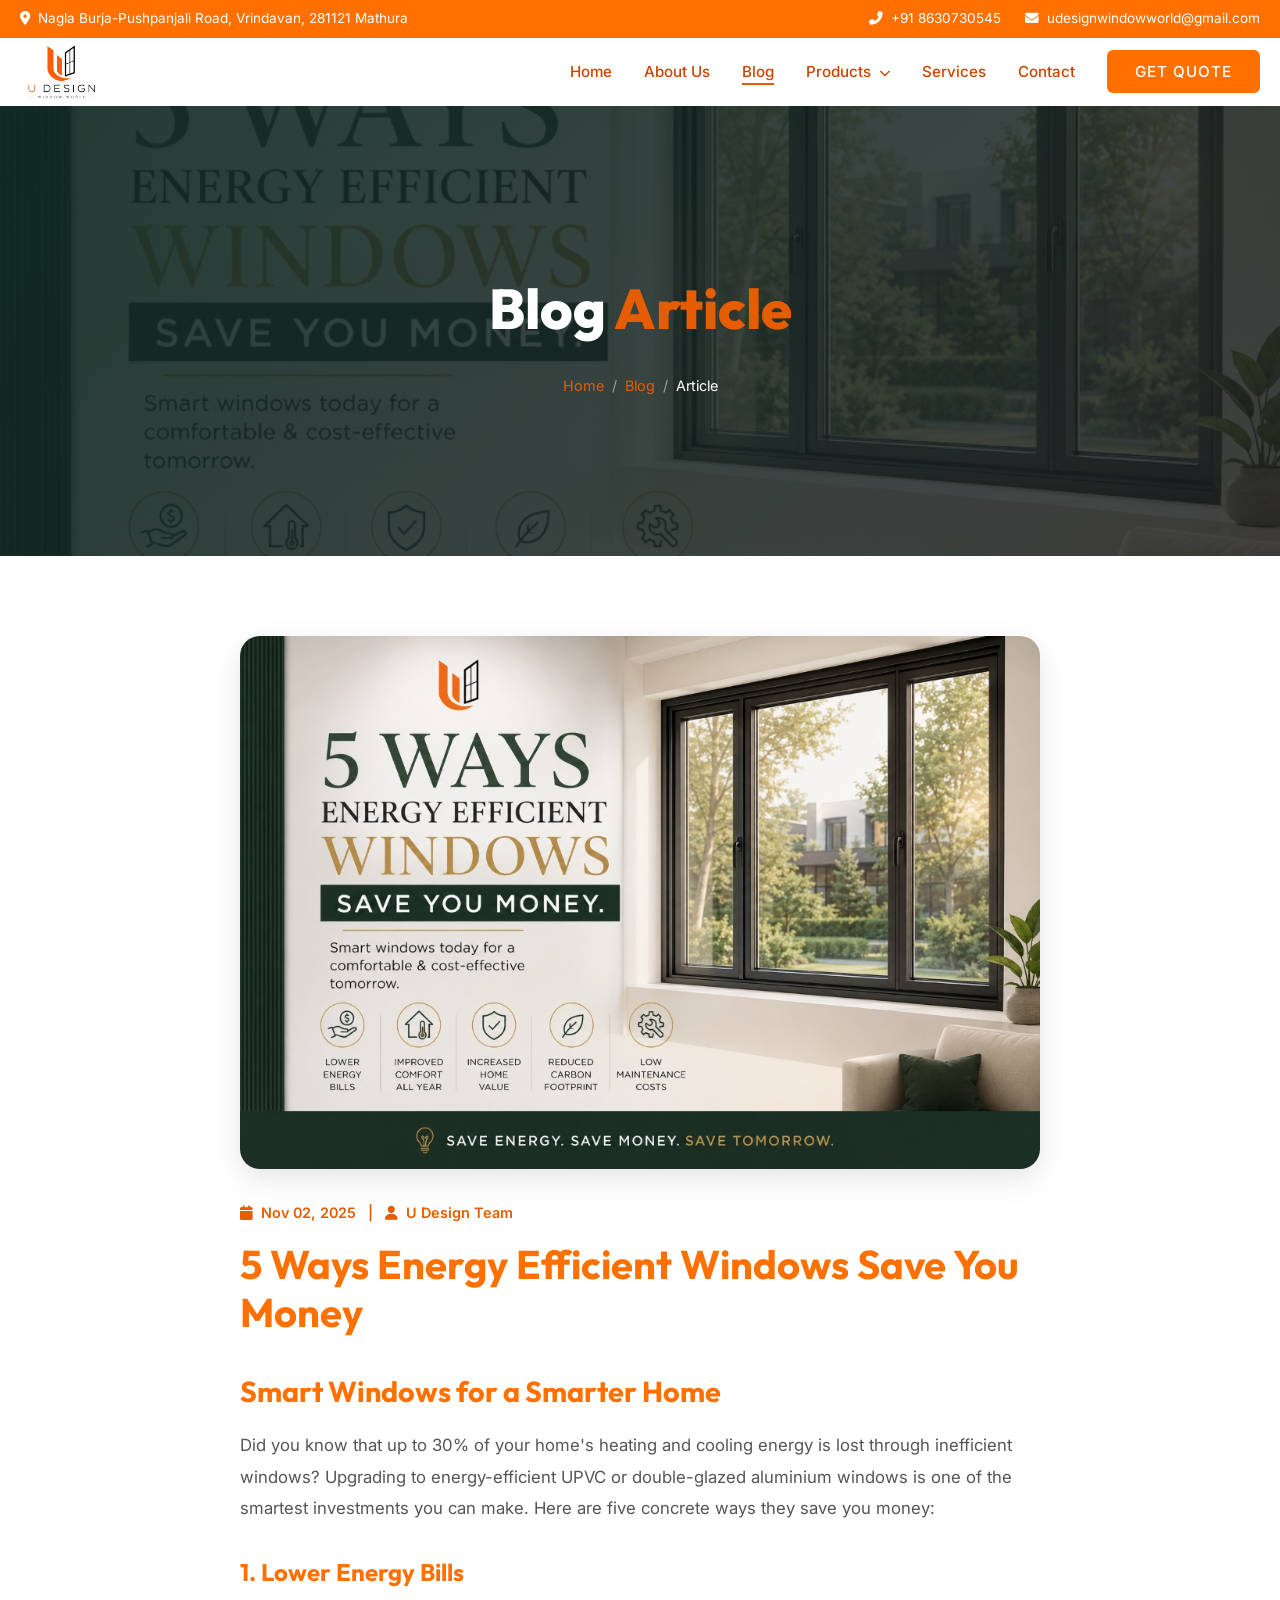
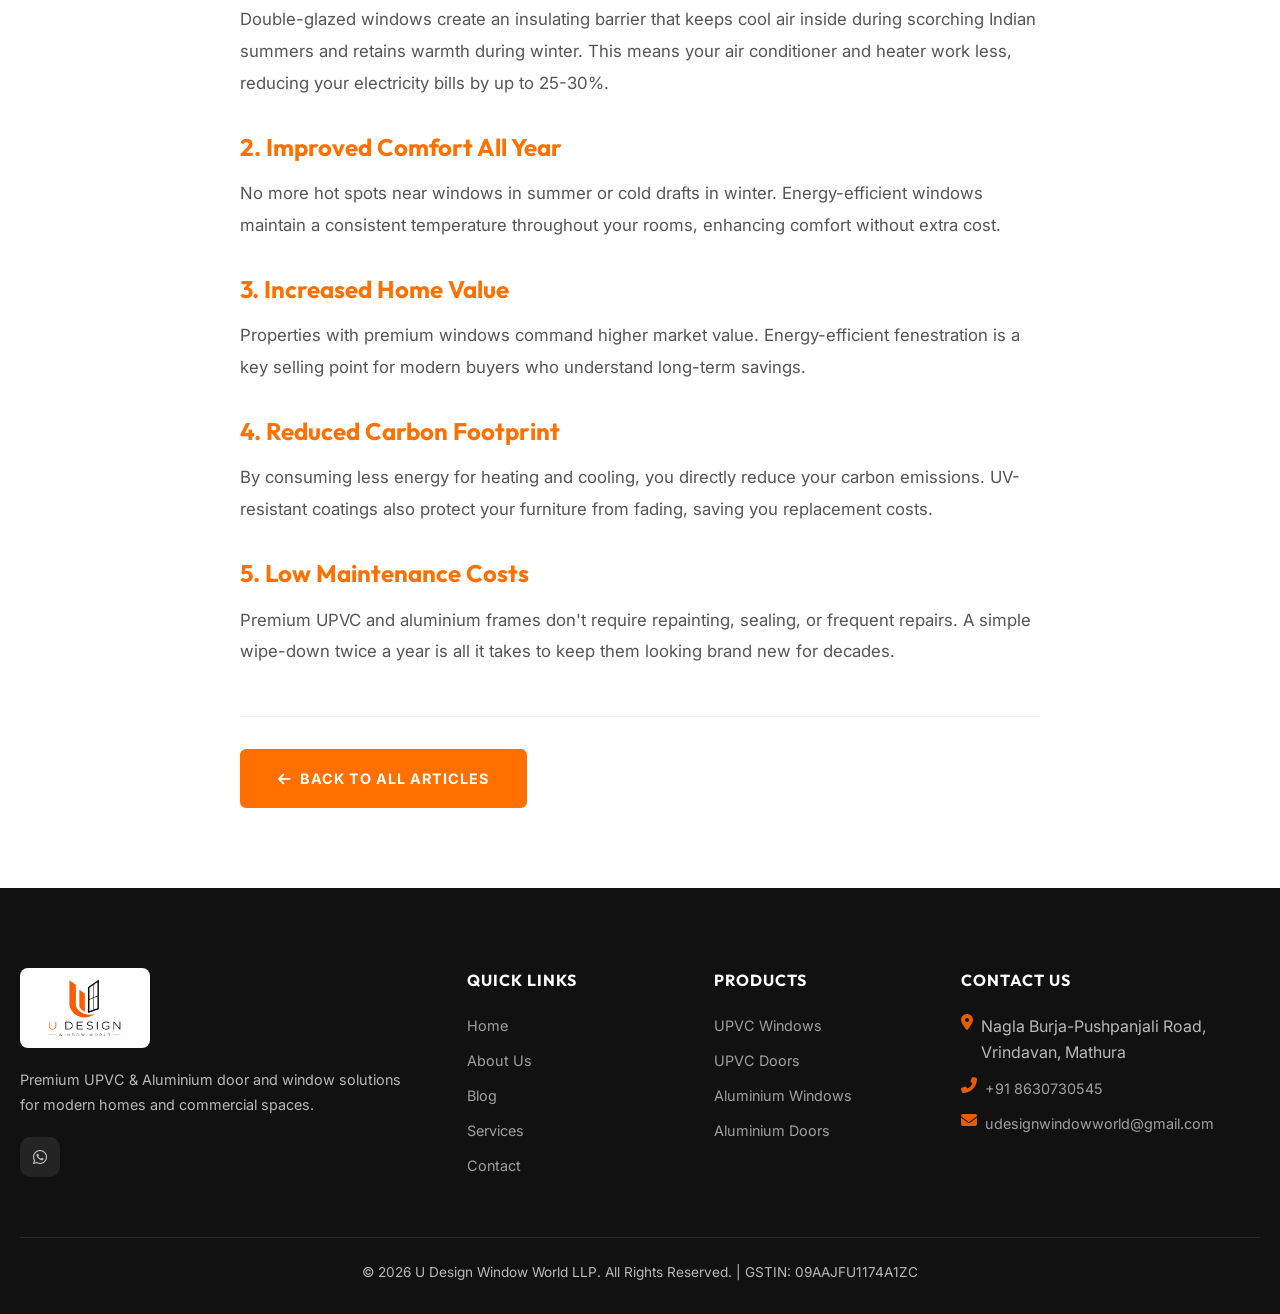
<file: blog-2.html>
<!DOCTYPE html>
<html lang="en">
<head>
    <meta charset="UTF-8">
    <meta name="viewport" content="width=device-width, initial-scale=1.0">
    <title>5 Ways Energy Efficient Windows Save You Money | U Design Window World</title>
    <meta name="description" content="5 Ways Energy Efficient Windows Save You Money - Read the full article from U Design Window World.">
    <link rel="preconnect" href="https://fonts.googleapis.com">
    <link rel="preconnect" href="https://fonts.gstatic.com" crossorigin>
    <link href="https://fonts.googleapis.com/css2?family=Outfit:wght@400;600;700;800;900&family=Inter:wght@400;500;600;700&display=swap" rel="stylesheet">
    <link rel="stylesheet" href="https://cdnjs.cloudflare.com/ajax/libs/font-awesome/6.5.1/css/all.min.css">
    <link rel="stylesheet" href="styles.css">
</head>
<body>
    <div class="top-bar">
        <div class="top-bar-container">
            <div class="top-bar-left">
                <div class="top-bar-item"><i class="fas fa-map-marker-alt"></i><span>Nagla Burja-Pushpanjali Road, Vrindavan, 281121 Mathura</span></div>
            </div>
            <div class="top-bar-right">
                <div class="top-bar-item"><i class="fas fa-phone-alt"></i><a href="tel:+918630730545">+91 8630730545</a></div>
                <div class="top-bar-item"><i class="fas fa-envelope"></i><a href="mailto:udesignwindowworld@gmail.com">udesignwindowworld@gmail.com</a></div>
            </div>
        </div>
    </div>
    <nav class="navbar" id="navbar">
        <div class="navbar-container">
            <a href="index.html" class="logo">
                <img src="assets/logo.png" alt="U Design Window World Logo">
            </a>
            <ul class="nav-links" id="navLinks">
                <li><a href="index.html">Home</a></li>
                <li><a href="index.html#about">About Us</a></li>
                <li><a href="blog.html" class="active">Blog</a></li>
                <li class="dropdown"><a href="#" class="dropdown-toggle">Products <i class="fas fa-chevron-down" style="font-size:0.7rem;margin-left:4px"></i></a><ul class="dropdown-menu"><li><a href="upvc.html">UPVC Windows & Doors</a></li><li><a href="aluminium.html">Aluminium Windows & Doors</a></li></ul></li>
                <li><a href="index.html#services">Services</a></li>
                <li><a href="index.html#contact">Contact</a></li>
                <li><a href="index.html#contact" class="nav-cta">Get Quote</a></li>
            </ul>
            <button class="hamburger" id="hamburger" aria-label="Toggle menu"><span></span><span></span><span></span></button>
        </div>
    </nav>
    <div class="mobile-overlay" id="mobileOverlay"></div>

    <section class="page-hero" style="min-height: 300px;">
        <div class="page-hero-bg" style="background-image: url('assets/blog-energy-efficient.jpg');"></div>
        <div class="page-hero-content">
            <h1 class="fade-in">Blog <span>Article</span></h1>
            <div class="breadcrumb fade-in delay-1"><a href="index.html">Home</a><span>/</span><a href="blog.html">Blog</a><span>/</span><span style="color:var(--white);">Article</span></div>
        </div>
    </section>

    <section style="background-color: var(--white); padding: 80px 20px;">
        <div style="max-width: 800px; margin: 0 auto;">
            <img src="assets/blog-energy-efficient.jpg" alt="5 Ways Energy Efficient Windows Save You Money" style="width: 100%; border-radius: 20px; margin-bottom: 32px; box-shadow: 0 10px 30px rgba(0,0,0,0.1);">
            <div style="color: var(--accent); font-weight: 600; margin-bottom: 16px; font-size: 0.9rem;"><i class="fas fa-calendar" style="margin-right: 8px;"></i>Nov 02, 2025 &nbsp; | &nbsp; <i class="fas fa-user" style="margin-right: 8px;"></i>U Design Team</div>
            <h1 style="font-family: 'Outfit', sans-serif; font-size: clamp(1.8rem, 4vw, 2.5rem); color: var(--primary); margin-bottom: 24px; line-height: 1.2;">5 Ways Energy Efficient Windows Save You Money</h1>
            <h2 style='font-family: Outfit, sans-serif; font-size: 1.8rem; color: var(--primary); margin: 32px 0 16px;'>Smart Windows for a Smarter Home</h2>
<p style='color: #555; line-height: 1.9; font-size: 1.05rem; margin-bottom: 20px;'>Did you know that up to 30% of your home's heating and cooling energy is lost through inefficient windows? Upgrading to energy-efficient UPVC or double-glazed aluminium windows is one of the smartest investments you can make. Here are five concrete ways they save you money:</p>

<h2 style='font-family: Outfit, sans-serif; font-size: 1.5rem; color: var(--primary); margin: 28px 0 12px;'>1. Lower Energy Bills</h2>
<p style='color: #555; line-height: 1.9; font-size: 1.05rem; margin-bottom: 20px;'>Double-glazed windows create an insulating barrier that keeps cool air inside during scorching Indian summers and retains warmth during winter. This means your air conditioner and heater work less, reducing your electricity bills by up to 25-30%.</p>

<h2 style='font-family: Outfit, sans-serif; font-size: 1.5rem; color: var(--primary); margin: 28px 0 12px;'>2. Improved Comfort All Year</h2>
<p style='color: #555; line-height: 1.9; font-size: 1.05rem; margin-bottom: 20px;'>No more hot spots near windows in summer or cold drafts in winter. Energy-efficient windows maintain a consistent temperature throughout your rooms, enhancing comfort without extra cost.</p>

<h2 style='font-family: Outfit, sans-serif; font-size: 1.5rem; color: var(--primary); margin: 28px 0 12px;'>3. Increased Home Value</h2>
<p style='color: #555; line-height: 1.9; font-size: 1.05rem; margin-bottom: 20px;'>Properties with premium windows command higher market value. Energy-efficient fenestration is a key selling point for modern buyers who understand long-term savings.</p>

<h2 style='font-family: Outfit, sans-serif; font-size: 1.5rem; color: var(--primary); margin: 28px 0 12px;'>4. Reduced Carbon Footprint</h2>
<p style='color: #555; line-height: 1.9; font-size: 1.05rem; margin-bottom: 20px;'>By consuming less energy for heating and cooling, you directly reduce your carbon emissions. UV-resistant coatings also protect your furniture from fading, saving you replacement costs.</p>

<h2 style='font-family: Outfit, sans-serif; font-size: 1.5rem; color: var(--primary); margin: 28px 0 12px;'>5. Low Maintenance Costs</h2>
<p style='color: #555; line-height: 1.9; font-size: 1.05rem; margin-bottom: 20px;'>Premium UPVC and aluminium frames don't require repainting, sealing, or frequent repairs. A simple wipe-down twice a year is all it takes to keep them looking brand new for decades.</p>
            <div style="margin-top: 48px; padding-top: 32px; border-top: 1px solid #eee;">
                <a href="blog.html" class="btn-primary" style="display: inline-flex; align-items: center; gap: 8px;"><i class="fas fa-arrow-left"></i> Back to All Articles</a>
            </div>
        </div>
    </section>

    <footer class="footer">
        <div class="footer-container">
            <div class="footer-brand">
                <a href="index.html" class="footer-logo-link">
                    <img src="assets/logo.png" alt="U Design Window World Logo" class="footer-logo">
                </a><p>Premium UPVC & Aluminium door and window solutions for modern homes and commercial spaces.</p><div class="footer-social"><a href="https://wa.me/918630730545" aria-label="WhatsApp"><i class="fab fa-whatsapp"></i></a></div></div>
            <div class="footer-col"><h4>Quick Links</h4><ul><li><a href="index.html">Home</a></li><li><a href="index.html#about">About Us</a></li><li><a href="blog.html">Blog</a></li><li><a href="index.html#services">Services</a></li><li><a href="index.html#contact">Contact</a></li></ul></div>
            <div class="footer-col"><h4>Products</h4><ul><li><a href="upvc.html">UPVC Windows</a></li><li><a href="upvc.html">UPVC Doors</a></li><li><a href="aluminium.html">Aluminium Windows</a></li><li><a href="aluminium.html">Aluminium Doors</a></li></ul></div>
            <div class="footer-col"><h4>Contact Us</h4><ul><li><i class="fas fa-map-marker-alt" style="color:var(--accent);margin-right:8px;width:16px;"></i>Nagla Burja-Pushpanjali Road, Vrindavan, Mathura</li><li><i class="fas fa-phone-alt" style="color:var(--accent);margin-right:8px;width:16px;"></i><a href="tel:+918630730545">+91 8630730545</a></li><li><i class="fas fa-envelope" style="color:var(--accent);margin-right:8px;width:16px;"></i><a href="mailto:udesignwindowworld@gmail.com">udesignwindowworld@gmail.com</a></li></ul></div>
        </div>
        <div class="footer-bottom"><p>&copy; 2026 U Design Window World LLP. All Rights Reserved. | GSTIN: 09AAJFU1174A1ZC</p></div>
    </footer>

    <button class="back-to-top" id="backToTop" aria-label="Back to top"><i class="fas fa-arrow-up"></i></button>
    <script src="script.js"></script>
</body>
</html>
</file>
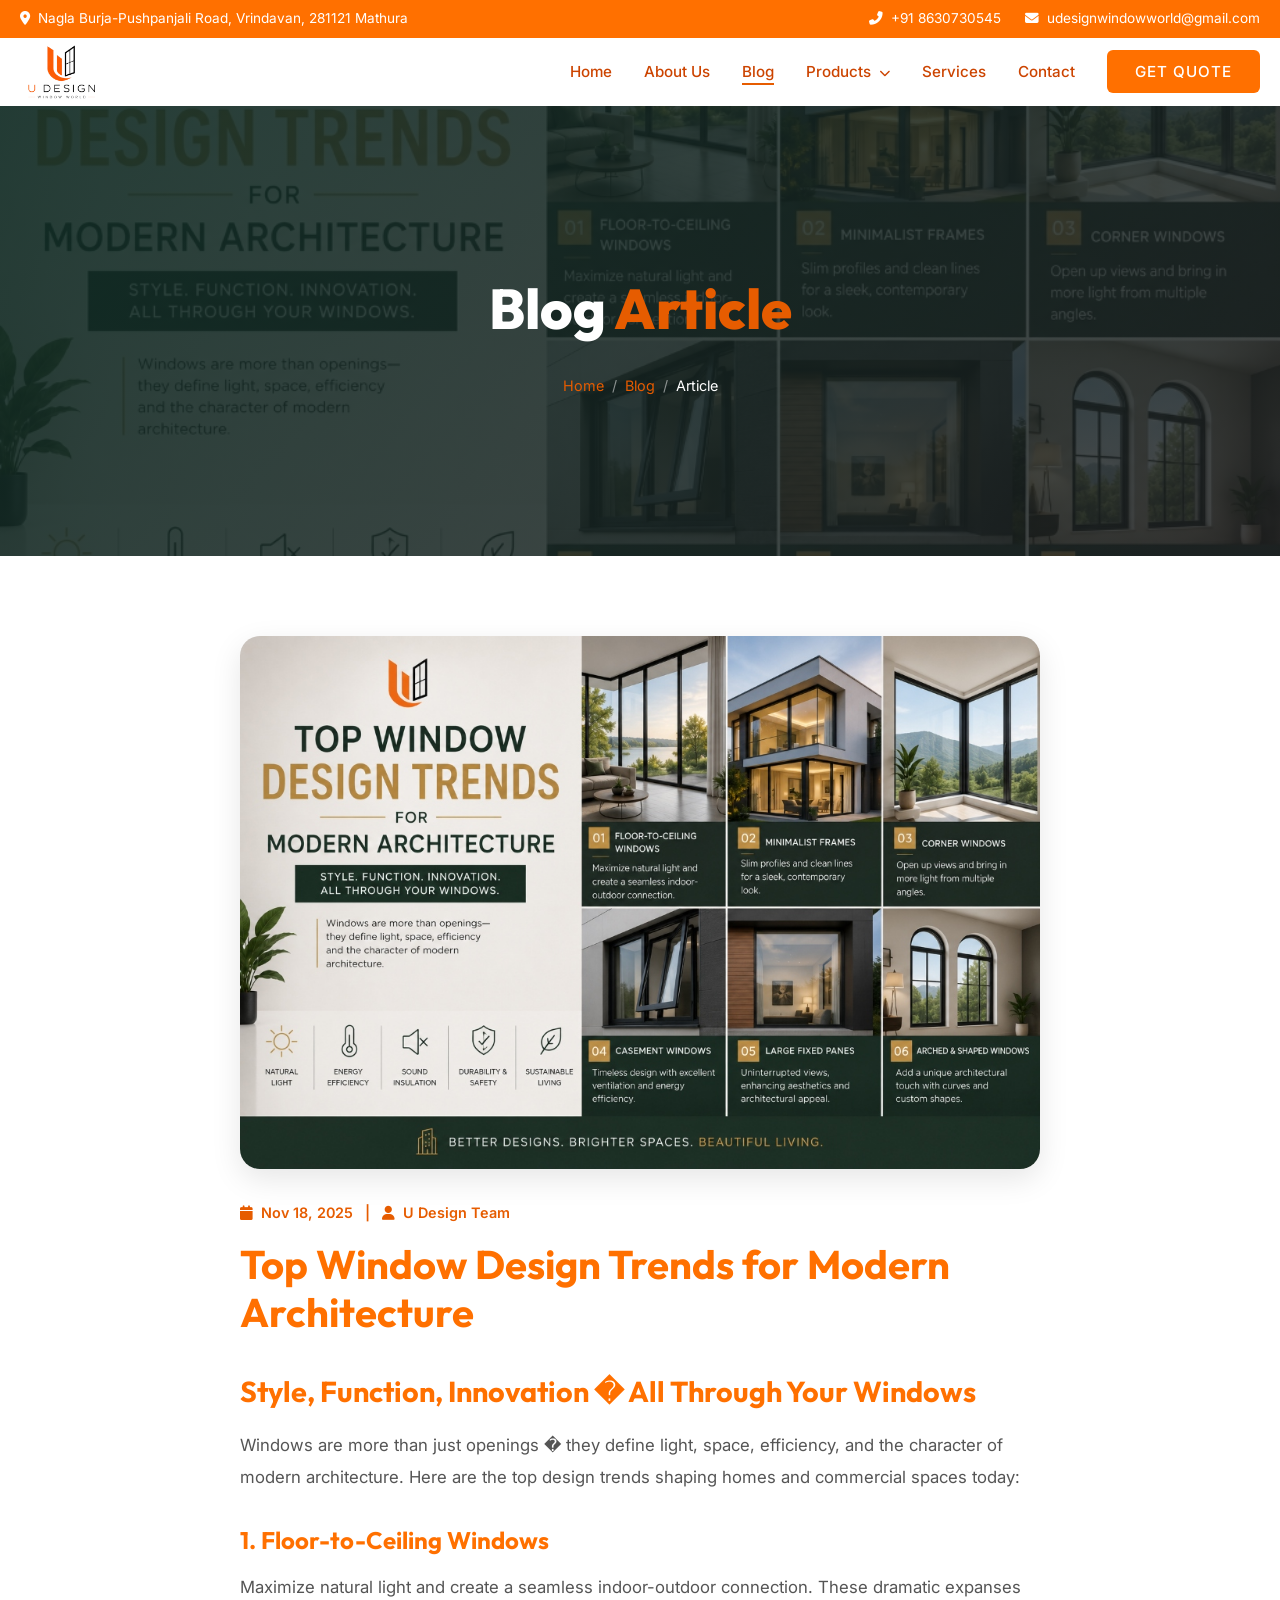
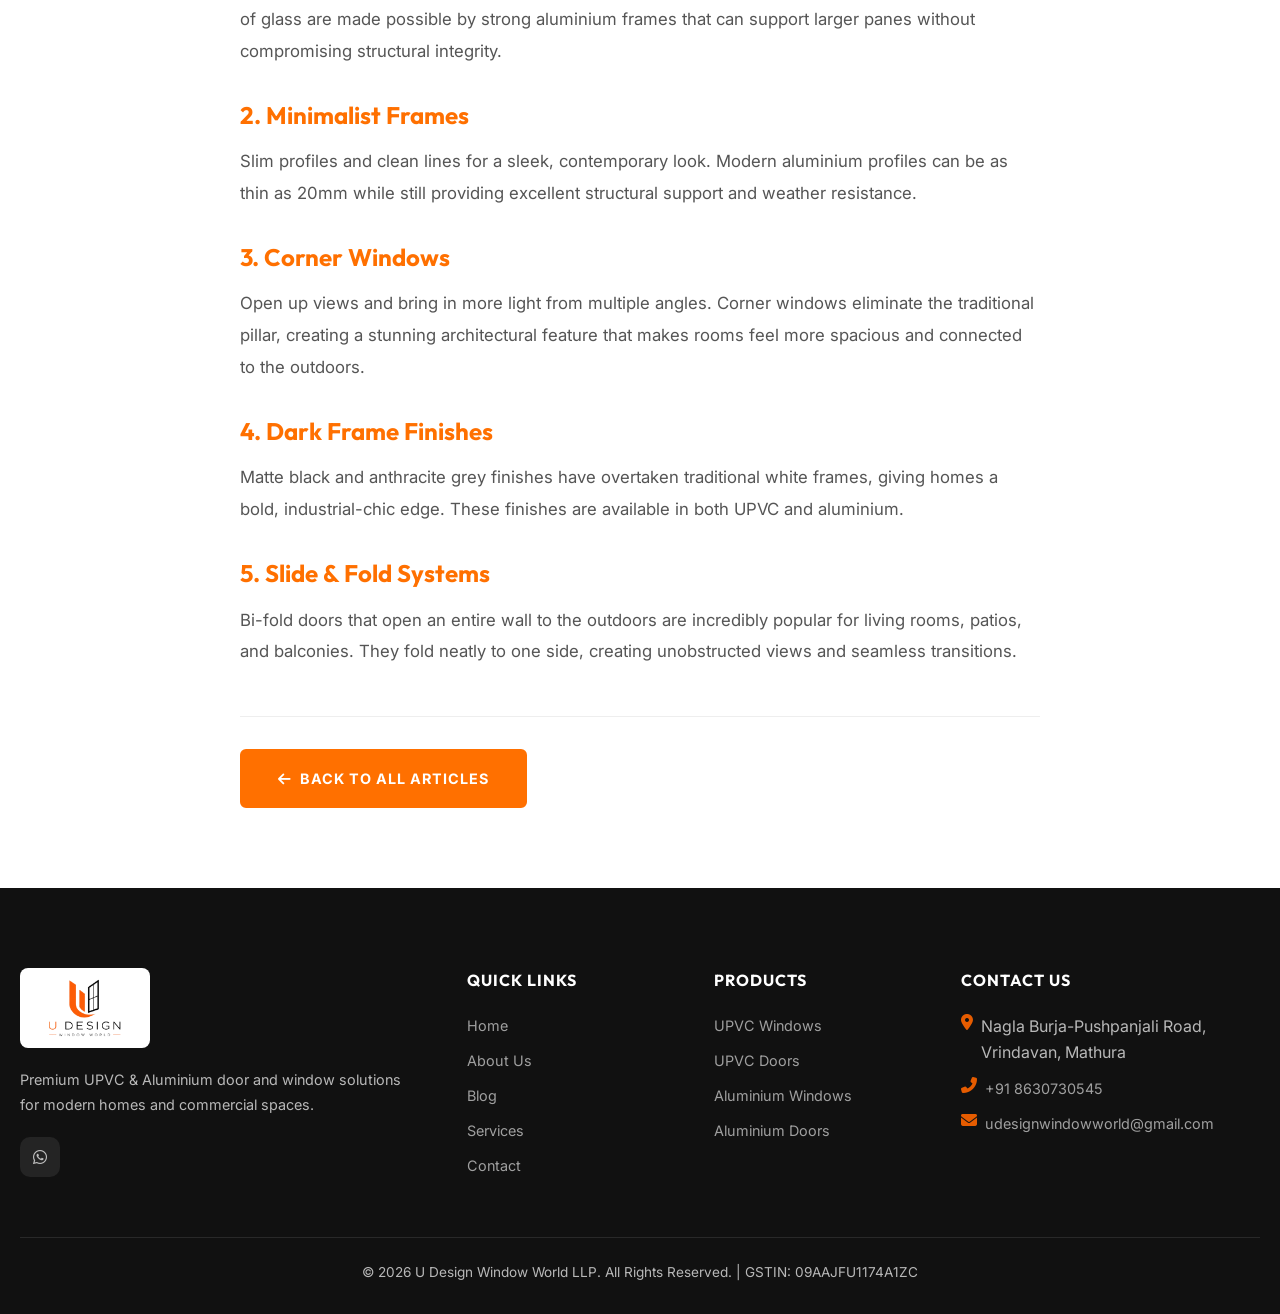
<file: blog-3.html>
<!DOCTYPE html>
<html lang="en">
<head>
    <meta charset="UTF-8">
    <meta name="viewport" content="width=device-width, initial-scale=1.0">
    <title>Top Window Design Trends for Modern Architecture | U Design Window World</title>
    <meta name="description" content="Top Window Design Trends for Modern Architecture - Read the full article from U Design Window World.">
    <link rel="preconnect" href="https://fonts.googleapis.com">
    <link rel="preconnect" href="https://fonts.gstatic.com" crossorigin>
    <link href="https://fonts.googleapis.com/css2?family=Outfit:wght@400;600;700;800;900&family=Inter:wght@400;500;600;700&display=swap" rel="stylesheet">
    <link rel="stylesheet" href="https://cdnjs.cloudflare.com/ajax/libs/font-awesome/6.5.1/css/all.min.css">
    <link rel="stylesheet" href="styles.css">
</head>
<body>
    <div class="top-bar">
        <div class="top-bar-container">
            <div class="top-bar-left">
                <div class="top-bar-item"><i class="fas fa-map-marker-alt"></i><span>Nagla Burja-Pushpanjali Road, Vrindavan, 281121 Mathura</span></div>
            </div>
            <div class="top-bar-right">
                <div class="top-bar-item"><i class="fas fa-phone-alt"></i><a href="tel:+918630730545">+91 8630730545</a></div>
                <div class="top-bar-item"><i class="fas fa-envelope"></i><a href="mailto:udesignwindowworld@gmail.com">udesignwindowworld@gmail.com</a></div>
            </div>
        </div>
    </div>
    <nav class="navbar" id="navbar">
        <div class="navbar-container">
            <a href="index.html" class="logo">
                <img src="assets/logo.png" alt="U Design Window World Logo">
            </a>
            <ul class="nav-links" id="navLinks">
                <li><a href="index.html">Home</a></li>
                <li><a href="index.html#about">About Us</a></li>
                <li><a href="blog.html" class="active">Blog</a></li>
                <li class="dropdown"><a href="#" class="dropdown-toggle">Products <i class="fas fa-chevron-down" style="font-size:0.7rem;margin-left:4px"></i></a><ul class="dropdown-menu"><li><a href="upvc.html">UPVC Windows & Doors</a></li><li><a href="aluminium.html">Aluminium Windows & Doors</a></li></ul></li>
                <li><a href="index.html#services">Services</a></li>
                <li><a href="index.html#contact">Contact</a></li>
                <li><a href="index.html#contact" class="nav-cta">Get Quote</a></li>
            </ul>
            <button class="hamburger" id="hamburger" aria-label="Toggle menu"><span></span><span></span><span></span></button>
        </div>
    </nav>
    <div class="mobile-overlay" id="mobileOverlay"></div>

    <section class="page-hero" style="min-height: 300px;">
        <div class="page-hero-bg" style="background-image: url('assets/blog-design-trends.jpg');"></div>
        <div class="page-hero-content">
            <h1 class="fade-in">Blog <span>Article</span></h1>
            <div class="breadcrumb fade-in delay-1"><a href="index.html">Home</a><span>/</span><a href="blog.html">Blog</a><span>/</span><span style="color:var(--white);">Article</span></div>
        </div>
    </section>

    <section style="background-color: var(--white); padding: 80px 20px;">
        <div style="max-width: 800px; margin: 0 auto;">
            <img src="assets/blog-design-trends.jpg" alt="Top Window Design Trends for Modern Architecture" style="width: 100%; border-radius: 20px; margin-bottom: 32px; box-shadow: 0 10px 30px rgba(0,0,0,0.1);">
            <div style="color: var(--accent); font-weight: 600; margin-bottom: 16px; font-size: 0.9rem;"><i class="fas fa-calendar" style="margin-right: 8px;"></i>Nov 18, 2025 &nbsp; | &nbsp; <i class="fas fa-user" style="margin-right: 8px;"></i>U Design Team</div>
            <h1 style="font-family: 'Outfit', sans-serif; font-size: clamp(1.8rem, 4vw, 2.5rem); color: var(--primary); margin-bottom: 24px; line-height: 1.2;">Top Window Design Trends for Modern Architecture</h1>
            <h2 style='font-family: Outfit, sans-serif; font-size: 1.8rem; color: var(--primary); margin: 32px 0 16px;'>Style, Function, Innovation � All Through Your Windows</h2>
<p style='color: #555; line-height: 1.9; font-size: 1.05rem; margin-bottom: 20px;'>Windows are more than just openings � they define light, space, efficiency, and the character of modern architecture. Here are the top design trends shaping homes and commercial spaces today:</p>

<h2 style='font-family: Outfit, sans-serif; font-size: 1.5rem; color: var(--primary); margin: 28px 0 12px;'>1. Floor-to-Ceiling Windows</h2>
<p style='color: #555; line-height: 1.9; font-size: 1.05rem; margin-bottom: 20px;'>Maximize natural light and create a seamless indoor-outdoor connection. These dramatic expanses of glass are made possible by strong aluminium frames that can support larger panes without compromising structural integrity.</p>

<h2 style='font-family: Outfit, sans-serif; font-size: 1.5rem; color: var(--primary); margin: 28px 0 12px;'>2. Minimalist Frames</h2>
<p style='color: #555; line-height: 1.9; font-size: 1.05rem; margin-bottom: 20px;'>Slim profiles and clean lines for a sleek, contemporary look. Modern aluminium profiles can be as thin as 20mm while still providing excellent structural support and weather resistance.</p>

<h2 style='font-family: Outfit, sans-serif; font-size: 1.5rem; color: var(--primary); margin: 28px 0 12px;'>3. Corner Windows</h2>
<p style='color: #555; line-height: 1.9; font-size: 1.05rem; margin-bottom: 20px;'>Open up views and bring in more light from multiple angles. Corner windows eliminate the traditional pillar, creating a stunning architectural feature that makes rooms feel more spacious and connected to the outdoors.</p>

<h2 style='font-family: Outfit, sans-serif; font-size: 1.5rem; color: var(--primary); margin: 28px 0 12px;'>4. Dark Frame Finishes</h2>
<p style='color: #555; line-height: 1.9; font-size: 1.05rem; margin-bottom: 20px;'>Matte black and anthracite grey finishes have overtaken traditional white frames, giving homes a bold, industrial-chic edge. These finishes are available in both UPVC and aluminium.</p>

<h2 style='font-family: Outfit, sans-serif; font-size: 1.5rem; color: var(--primary); margin: 28px 0 12px;'>5. Slide & Fold Systems</h2>
<p style='color: #555; line-height: 1.9; font-size: 1.05rem; margin-bottom: 20px;'>Bi-fold doors that open an entire wall to the outdoors are incredibly popular for living rooms, patios, and balconies. They fold neatly to one side, creating unobstructed views and seamless transitions.</p>
            <div style="margin-top: 48px; padding-top: 32px; border-top: 1px solid #eee;">
                <a href="blog.html" class="btn-primary" style="display: inline-flex; align-items: center; gap: 8px;"><i class="fas fa-arrow-left"></i> Back to All Articles</a>
            </div>
        </div>
    </section>

    <footer class="footer">
        <div class="footer-container">
            <div class="footer-brand">
                <a href="index.html" class="footer-logo-link">
                    <img src="assets/logo.png" alt="U Design Window World Logo" class="footer-logo">
                </a><p>Premium UPVC & Aluminium door and window solutions for modern homes and commercial spaces.</p><div class="footer-social"><a href="https://wa.me/918630730545" aria-label="WhatsApp"><i class="fab fa-whatsapp"></i></a></div></div>
            <div class="footer-col"><h4>Quick Links</h4><ul><li><a href="index.html">Home</a></li><li><a href="index.html#about">About Us</a></li><li><a href="blog.html">Blog</a></li><li><a href="index.html#services">Services</a></li><li><a href="index.html#contact">Contact</a></li></ul></div>
            <div class="footer-col"><h4>Products</h4><ul><li><a href="upvc.html">UPVC Windows</a></li><li><a href="upvc.html">UPVC Doors</a></li><li><a href="aluminium.html">Aluminium Windows</a></li><li><a href="aluminium.html">Aluminium Doors</a></li></ul></div>
            <div class="footer-col"><h4>Contact Us</h4><ul><li><i class="fas fa-map-marker-alt" style="color:var(--accent);margin-right:8px;width:16px;"></i>Nagla Burja-Pushpanjali Road, Vrindavan, Mathura</li><li><i class="fas fa-phone-alt" style="color:var(--accent);margin-right:8px;width:16px;"></i><a href="tel:+918630730545">+91 8630730545</a></li><li><i class="fas fa-envelope" style="color:var(--accent);margin-right:8px;width:16px;"></i><a href="mailto:udesignwindowworld@gmail.com">udesignwindowworld@gmail.com</a></li></ul></div>
        </div>
        <div class="footer-bottom"><p>&copy; 2026 U Design Window World LLP. All Rights Reserved. | GSTIN: 09AAJFU1174A1ZC</p></div>
    </footer>

    <button class="back-to-top" id="backToTop" aria-label="Back to top"><i class="fas fa-arrow-up"></i></button>
    <script src="script.js"></script>
</body>
</html>
</file>
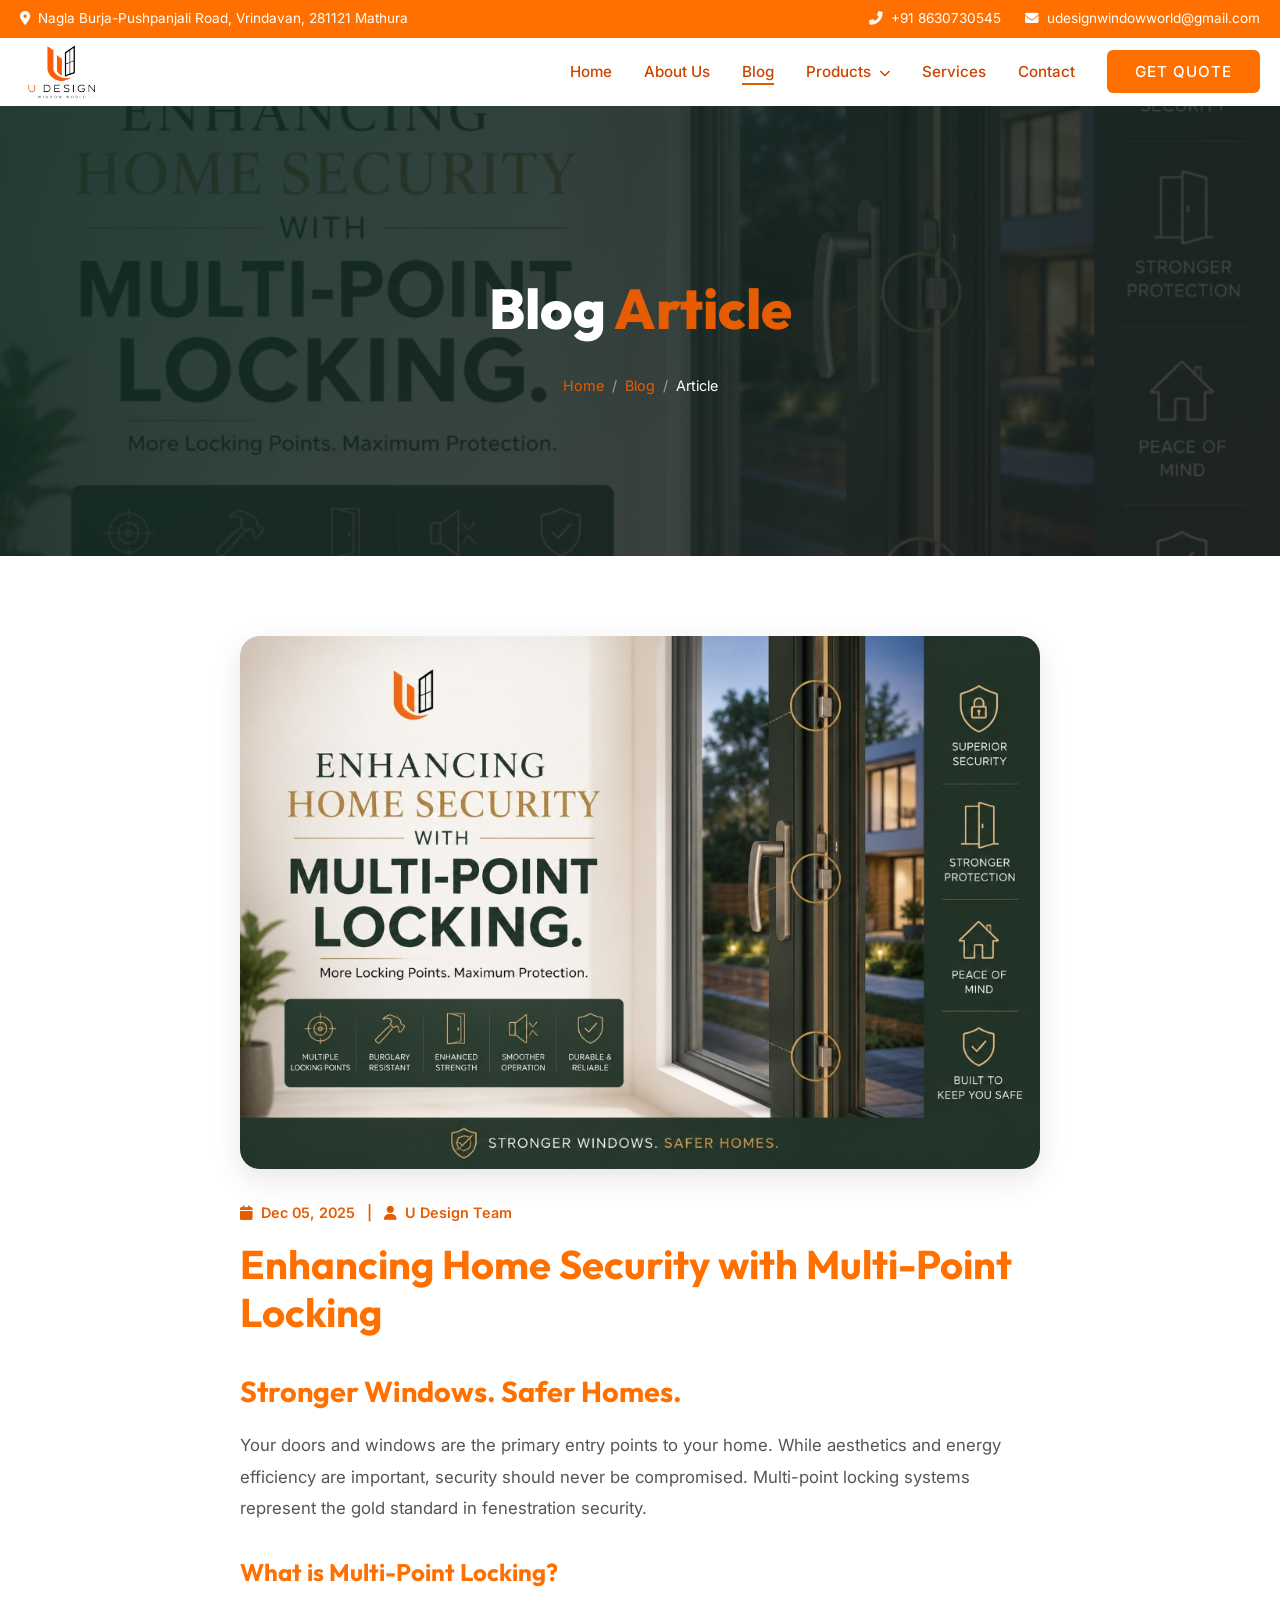
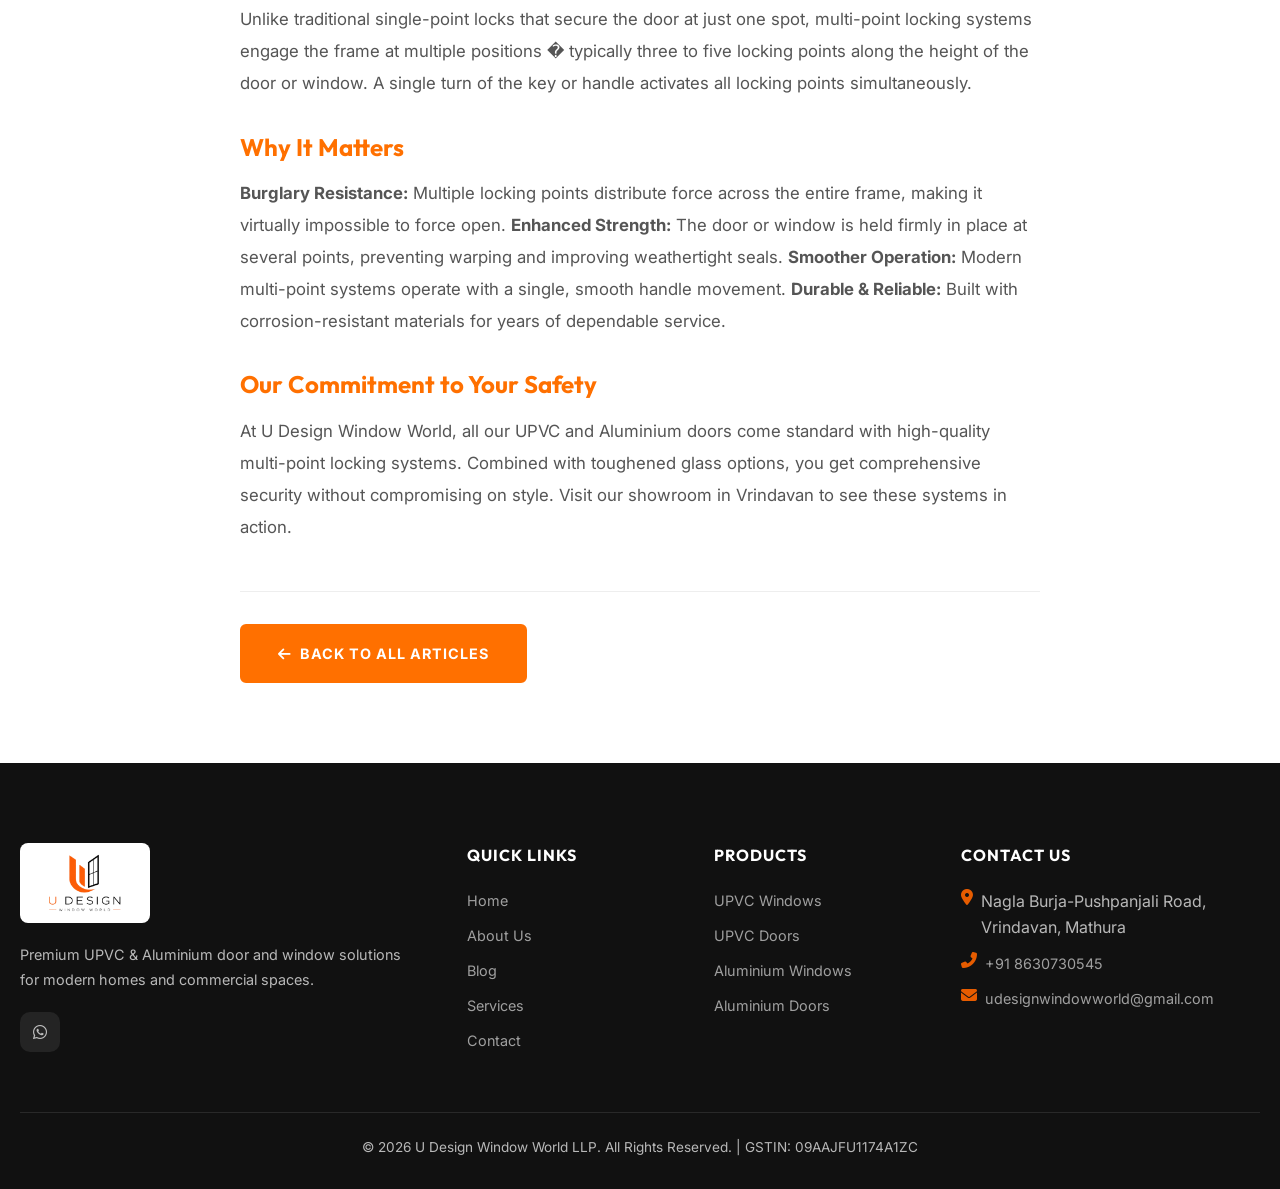
<file: blog-4.html>
<!DOCTYPE html>
<html lang="en">
<head>
    <meta charset="UTF-8">
    <meta name="viewport" content="width=device-width, initial-scale=1.0">
    <title>Enhancing Home Security with Multi-Point Locking | U Design Window World</title>
    <meta name="description" content="Enhancing Home Security with Multi-Point Locking - Read the full article from U Design Window World.">
    <link rel="preconnect" href="https://fonts.googleapis.com">
    <link rel="preconnect" href="https://fonts.gstatic.com" crossorigin>
    <link href="https://fonts.googleapis.com/css2?family=Outfit:wght@400;600;700;800;900&family=Inter:wght@400;500;600;700&display=swap" rel="stylesheet">
    <link rel="stylesheet" href="https://cdnjs.cloudflare.com/ajax/libs/font-awesome/6.5.1/css/all.min.css">
    <link rel="stylesheet" href="styles.css">
</head>
<body>
    <div class="top-bar">
        <div class="top-bar-container">
            <div class="top-bar-left">
                <div class="top-bar-item"><i class="fas fa-map-marker-alt"></i><span>Nagla Burja-Pushpanjali Road, Vrindavan, 281121 Mathura</span></div>
            </div>
            <div class="top-bar-right">
                <div class="top-bar-item"><i class="fas fa-phone-alt"></i><a href="tel:+918630730545">+91 8630730545</a></div>
                <div class="top-bar-item"><i class="fas fa-envelope"></i><a href="mailto:udesignwindowworld@gmail.com">udesignwindowworld@gmail.com</a></div>
            </div>
        </div>
    </div>
    <nav class="navbar" id="navbar">
        <div class="navbar-container">
            <a href="index.html" class="logo">
                <img src="assets/logo.png" alt="U Design Window World Logo">
            </a>
            <ul class="nav-links" id="navLinks">
                <li><a href="index.html">Home</a></li>
                <li><a href="index.html#about">About Us</a></li>
                <li><a href="blog.html" class="active">Blog</a></li>
                <li class="dropdown"><a href="#" class="dropdown-toggle">Products <i class="fas fa-chevron-down" style="font-size:0.7rem;margin-left:4px"></i></a><ul class="dropdown-menu"><li><a href="upvc.html">UPVC Windows & Doors</a></li><li><a href="aluminium.html">Aluminium Windows & Doors</a></li></ul></li>
                <li><a href="index.html#services">Services</a></li>
                <li><a href="index.html#contact">Contact</a></li>
                <li><a href="index.html#contact" class="nav-cta">Get Quote</a></li>
            </ul>
            <button class="hamburger" id="hamburger" aria-label="Toggle menu"><span></span><span></span><span></span></button>
        </div>
    </nav>
    <div class="mobile-overlay" id="mobileOverlay"></div>

    <section class="page-hero" style="min-height: 300px;">
        <div class="page-hero-bg" style="background-image: url('assets/blog-multipoint-locking.jpg');"></div>
        <div class="page-hero-content">
            <h1 class="fade-in">Blog <span>Article</span></h1>
            <div class="breadcrumb fade-in delay-1"><a href="index.html">Home</a><span>/</span><a href="blog.html">Blog</a><span>/</span><span style="color:var(--white);">Article</span></div>
        </div>
    </section>

    <section style="background-color: var(--white); padding: 80px 20px;">
        <div style="max-width: 800px; margin: 0 auto;">
            <img src="assets/blog-multipoint-locking.jpg" alt="Enhancing Home Security with Multi-Point Locking" style="width: 100%; border-radius: 20px; margin-bottom: 32px; box-shadow: 0 10px 30px rgba(0,0,0,0.1);">
            <div style="color: var(--accent); font-weight: 600; margin-bottom: 16px; font-size: 0.9rem;"><i class="fas fa-calendar" style="margin-right: 8px;"></i>Dec 05, 2025 &nbsp; | &nbsp; <i class="fas fa-user" style="margin-right: 8px;"></i>U Design Team</div>
            <h1 style="font-family: 'Outfit', sans-serif; font-size: clamp(1.8rem, 4vw, 2.5rem); color: var(--primary); margin-bottom: 24px; line-height: 1.2;">Enhancing Home Security with Multi-Point Locking</h1>
            <h2 style='font-family: Outfit, sans-serif; font-size: 1.8rem; color: var(--primary); margin: 32px 0 16px;'>Stronger Windows. Safer Homes.</h2>
<p style='color: #555; line-height: 1.9; font-size: 1.05rem; margin-bottom: 20px;'>Your doors and windows are the primary entry points to your home. While aesthetics and energy efficiency are important, security should never be compromised. Multi-point locking systems represent the gold standard in fenestration security.</p>

<h2 style='font-family: Outfit, sans-serif; font-size: 1.5rem; color: var(--primary); margin: 28px 0 12px;'>What is Multi-Point Locking?</h2>
<p style='color: #555; line-height: 1.9; font-size: 1.05rem; margin-bottom: 20px;'>Unlike traditional single-point locks that secure the door at just one spot, multi-point locking systems engage the frame at multiple positions � typically three to five locking points along the height of the door or window. A single turn of the key or handle activates all locking points simultaneously.</p>

<h2 style='font-family: Outfit, sans-serif; font-size: 1.5rem; color: var(--primary); margin: 28px 0 12px;'>Why It Matters</h2>
<p style='color: #555; line-height: 1.9; font-size: 1.05rem; margin-bottom: 20px;'><strong>Burglary Resistance:</strong> Multiple locking points distribute force across the entire frame, making it virtually impossible to force open. <strong>Enhanced Strength:</strong> The door or window is held firmly in place at several points, preventing warping and improving weathertight seals. <strong>Smoother Operation:</strong> Modern multi-point systems operate with a single, smooth handle movement. <strong>Durable & Reliable:</strong> Built with corrosion-resistant materials for years of dependable service.</p>

<h2 style='font-family: Outfit, sans-serif; font-size: 1.5rem; color: var(--primary); margin: 28px 0 12px;'>Our Commitment to Your Safety</h2>
<p style='color: #555; line-height: 1.9; font-size: 1.05rem; margin-bottom: 20px;'>At U Design Window World, all our UPVC and Aluminium doors come standard with high-quality multi-point locking systems. Combined with toughened glass options, you get comprehensive security without compromising on style. Visit our showroom in Vrindavan to see these systems in action.</p>
            <div style="margin-top: 48px; padding-top: 32px; border-top: 1px solid #eee;">
                <a href="blog.html" class="btn-primary" style="display: inline-flex; align-items: center; gap: 8px;"><i class="fas fa-arrow-left"></i> Back to All Articles</a>
            </div>
        </div>
    </section>

    <footer class="footer">
        <div class="footer-container">
            <div class="footer-brand">
                <a href="index.html" class="footer-logo-link">
                    <img src="assets/logo.png" alt="U Design Window World Logo" class="footer-logo">
                </a><p>Premium UPVC & Aluminium door and window solutions for modern homes and commercial spaces.</p><div class="footer-social"><a href="https://wa.me/918630730545" aria-label="WhatsApp"><i class="fab fa-whatsapp"></i></a></div></div>
            <div class="footer-col"><h4>Quick Links</h4><ul><li><a href="index.html">Home</a></li><li><a href="index.html#about">About Us</a></li><li><a href="blog.html">Blog</a></li><li><a href="index.html#services">Services</a></li><li><a href="index.html#contact">Contact</a></li></ul></div>
            <div class="footer-col"><h4>Products</h4><ul><li><a href="upvc.html">UPVC Windows</a></li><li><a href="upvc.html">UPVC Doors</a></li><li><a href="aluminium.html">Aluminium Windows</a></li><li><a href="aluminium.html">Aluminium Doors</a></li></ul></div>
            <div class="footer-col"><h4>Contact Us</h4><ul><li><i class="fas fa-map-marker-alt" style="color:var(--accent);margin-right:8px;width:16px;"></i>Nagla Burja-Pushpanjali Road, Vrindavan, Mathura</li><li><i class="fas fa-phone-alt" style="color:var(--accent);margin-right:8px;width:16px;"></i><a href="tel:+918630730545">+91 8630730545</a></li><li><i class="fas fa-envelope" style="color:var(--accent);margin-right:8px;width:16px;"></i><a href="mailto:udesignwindowworld@gmail.com">udesignwindowworld@gmail.com</a></li></ul></div>
        </div>
        <div class="footer-bottom"><p>&copy; 2026 U Design Window World LLP. All Rights Reserved. | GSTIN: 09AAJFU1174A1ZC</p></div>
    </footer>

    <button class="back-to-top" id="backToTop" aria-label="Back to top"><i class="fas fa-arrow-up"></i></button>
    <script src="script.js"></script>
</body>
</html>
</file>
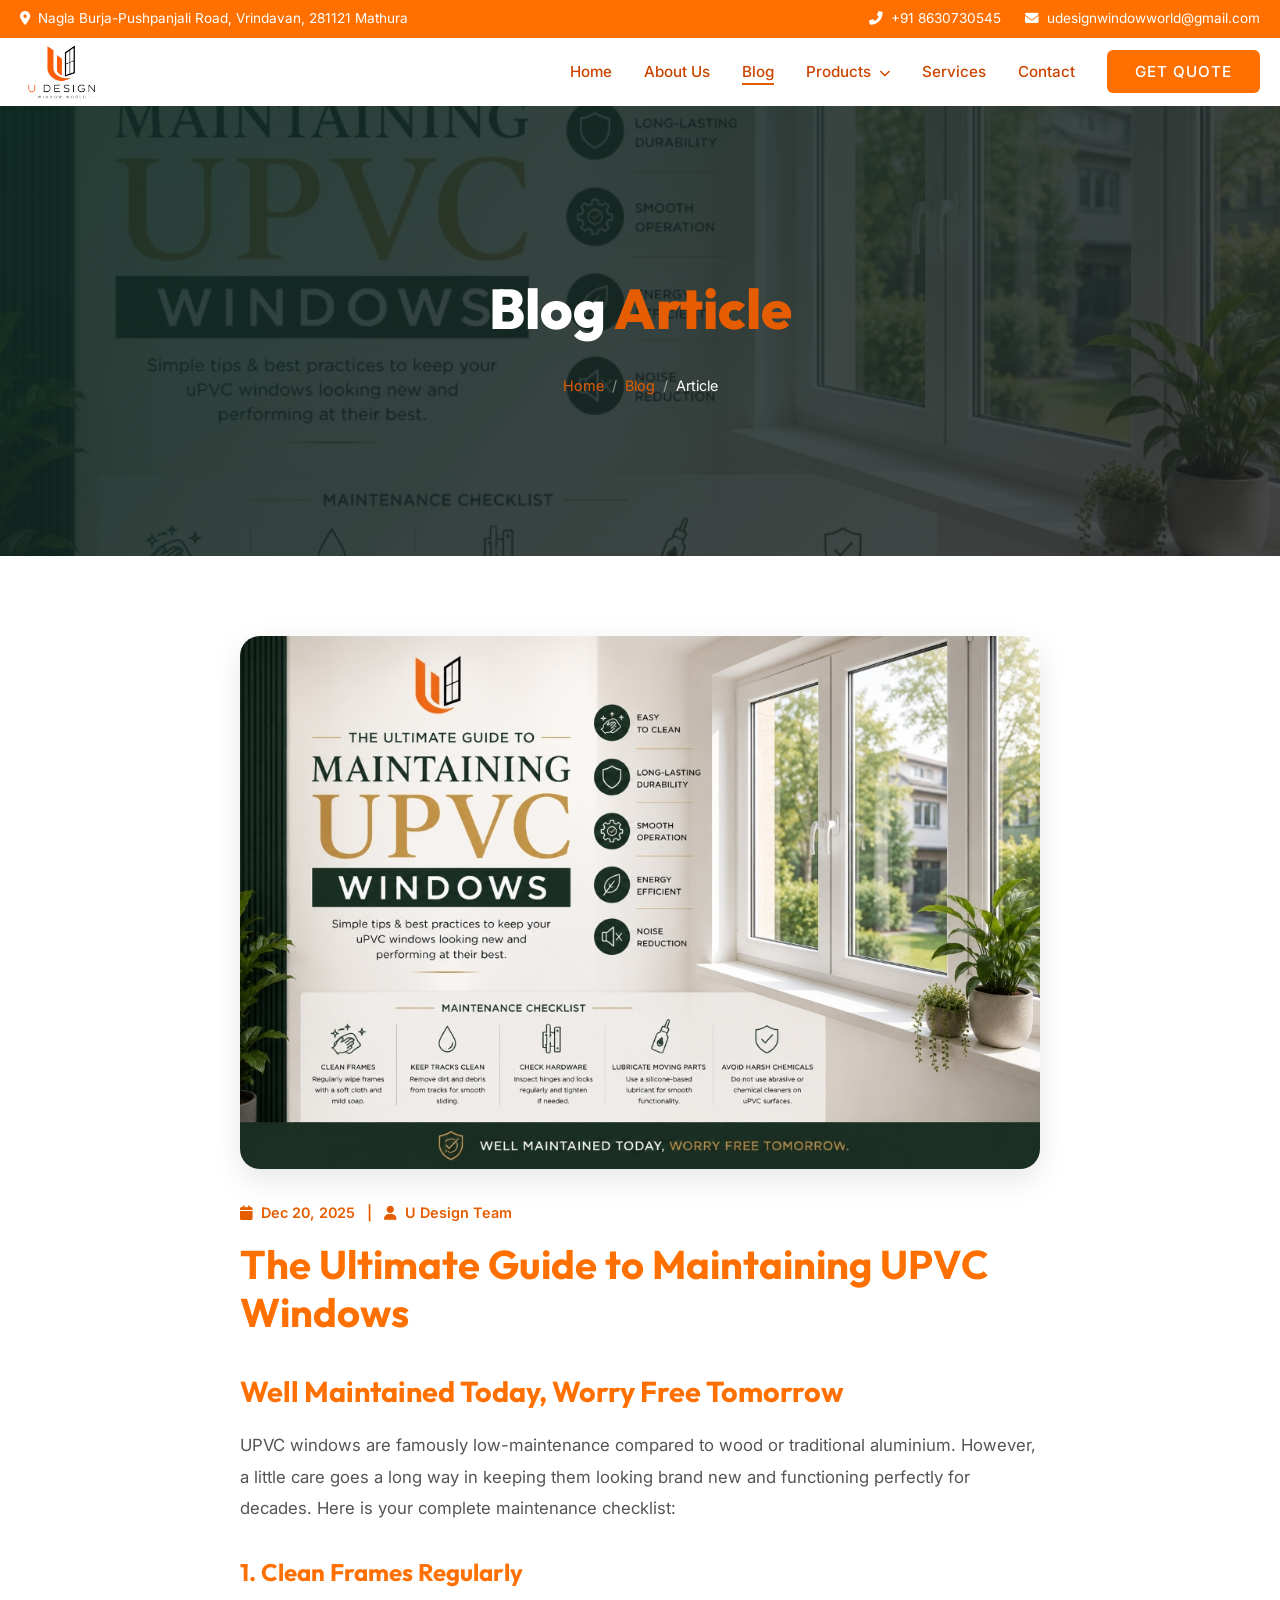
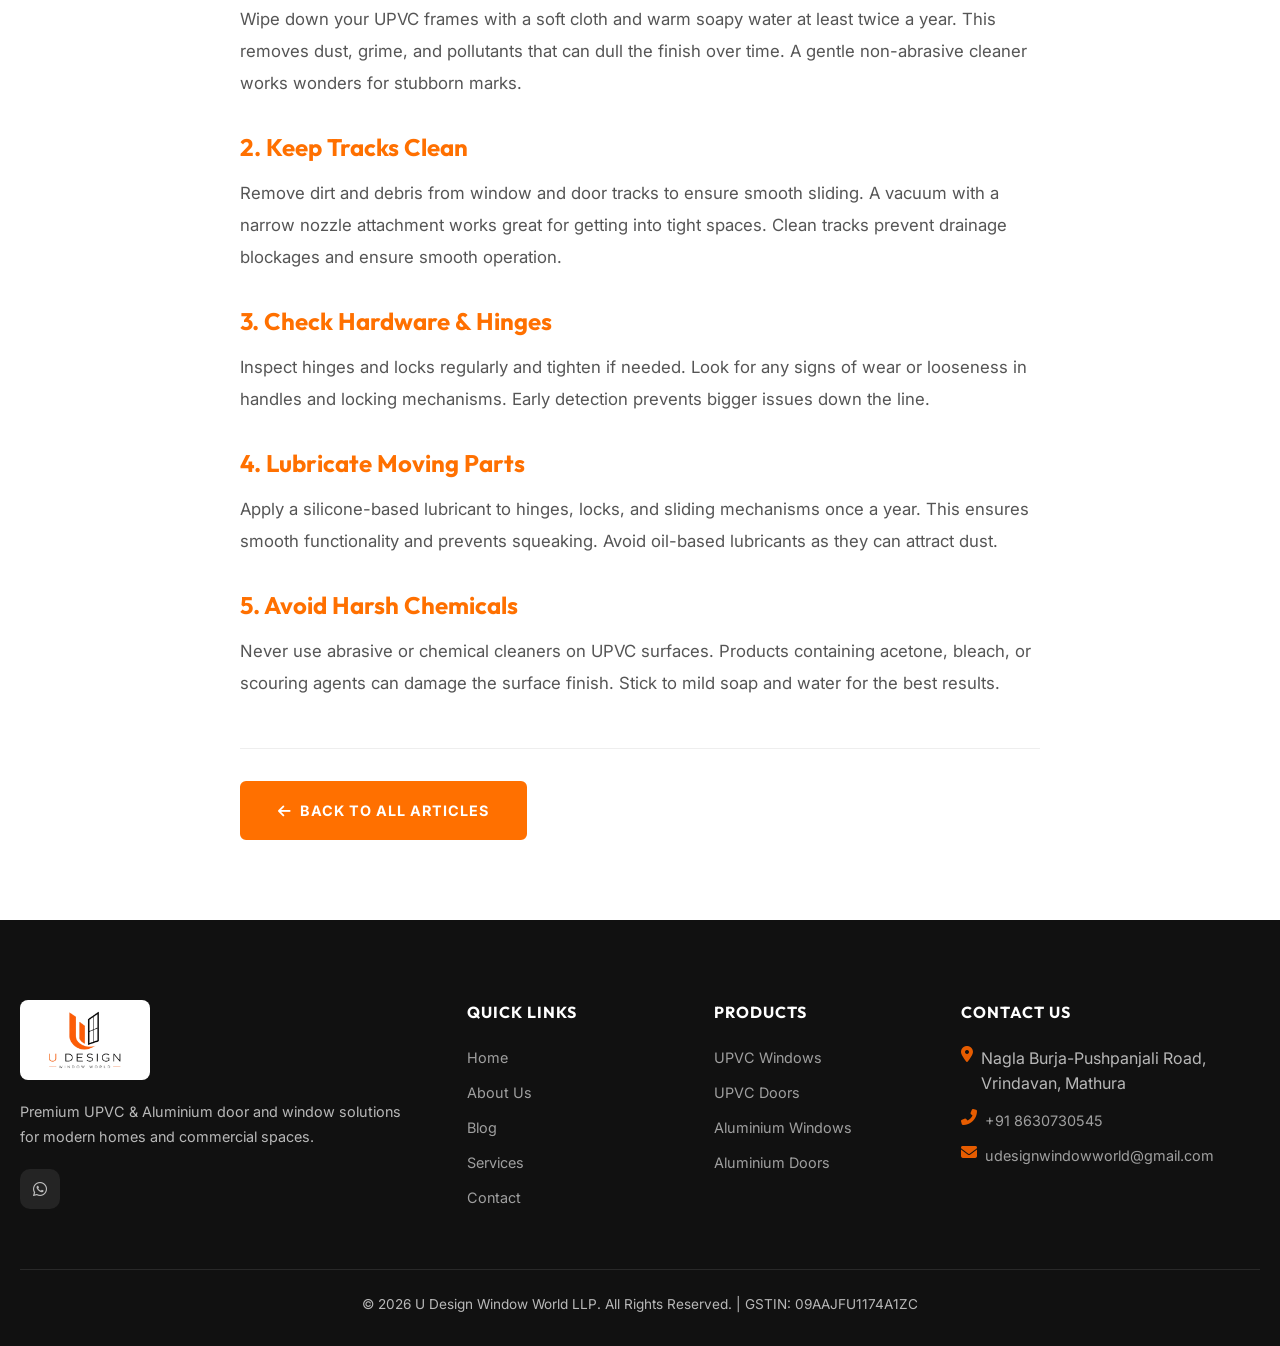
<file: blog-5.html>
<!DOCTYPE html>
<html lang="en">
<head>
    <meta charset="UTF-8">
    <meta name="viewport" content="width=device-width, initial-scale=1.0">
    <title>The Ultimate Guide to Maintaining UPVC Windows | U Design Window World</title>
    <meta name="description" content="The Ultimate Guide to Maintaining UPVC Windows - Read the full article from U Design Window World.">
    <link rel="preconnect" href="https://fonts.googleapis.com">
    <link rel="preconnect" href="https://fonts.gstatic.com" crossorigin>
    <link href="https://fonts.googleapis.com/css2?family=Outfit:wght@400;600;700;800;900&family=Inter:wght@400;500;600;700&display=swap" rel="stylesheet">
    <link rel="stylesheet" href="https://cdnjs.cloudflare.com/ajax/libs/font-awesome/6.5.1/css/all.min.css">
    <link rel="stylesheet" href="styles.css">
</head>
<body>
    <div class="top-bar">
        <div class="top-bar-container">
            <div class="top-bar-left">
                <div class="top-bar-item"><i class="fas fa-map-marker-alt"></i><span>Nagla Burja-Pushpanjali Road, Vrindavan, 281121 Mathura</span></div>
            </div>
            <div class="top-bar-right">
                <div class="top-bar-item"><i class="fas fa-phone-alt"></i><a href="tel:+918630730545">+91 8630730545</a></div>
                <div class="top-bar-item"><i class="fas fa-envelope"></i><a href="mailto:udesignwindowworld@gmail.com">udesignwindowworld@gmail.com</a></div>
            </div>
        </div>
    </div>
    <nav class="navbar" id="navbar">
        <div class="navbar-container">
            <a href="index.html" class="logo">
                <img src="assets/logo.png" alt="U Design Window World Logo">
            </a>
            <ul class="nav-links" id="navLinks">
                <li><a href="index.html">Home</a></li>
                <li><a href="index.html#about">About Us</a></li>
                <li><a href="blog.html" class="active">Blog</a></li>
                <li class="dropdown"><a href="#" class="dropdown-toggle">Products <i class="fas fa-chevron-down" style="font-size:0.7rem;margin-left:4px"></i></a><ul class="dropdown-menu"><li><a href="upvc.html">UPVC Windows & Doors</a></li><li><a href="aluminium.html">Aluminium Windows & Doors</a></li></ul></li>
                <li><a href="index.html#services">Services</a></li>
                <li><a href="index.html#contact">Contact</a></li>
                <li><a href="index.html#contact" class="nav-cta">Get Quote</a></li>
            </ul>
            <button class="hamburger" id="hamburger" aria-label="Toggle menu"><span></span><span></span><span></span></button>
        </div>
    </nav>
    <div class="mobile-overlay" id="mobileOverlay"></div>

    <section class="page-hero" style="min-height: 300px;">
        <div class="page-hero-bg" style="background-image: url('assets/blog-maintaining-upvc.jpg');"></div>
        <div class="page-hero-content">
            <h1 class="fade-in">Blog <span>Article</span></h1>
            <div class="breadcrumb fade-in delay-1"><a href="index.html">Home</a><span>/</span><a href="blog.html">Blog</a><span>/</span><span style="color:var(--white);">Article</span></div>
        </div>
    </section>

    <section style="background-color: var(--white); padding: 80px 20px;">
        <div style="max-width: 800px; margin: 0 auto;">
            <img src="assets/blog-maintaining-upvc.jpg" alt="The Ultimate Guide to Maintaining UPVC Windows" style="width: 100%; border-radius: 20px; margin-bottom: 32px; box-shadow: 0 10px 30px rgba(0,0,0,0.1);">
            <div style="color: var(--accent); font-weight: 600; margin-bottom: 16px; font-size: 0.9rem;"><i class="fas fa-calendar" style="margin-right: 8px;"></i>Dec 20, 2025 &nbsp; | &nbsp; <i class="fas fa-user" style="margin-right: 8px;"></i>U Design Team</div>
            <h1 style="font-family: 'Outfit', sans-serif; font-size: clamp(1.8rem, 4vw, 2.5rem); color: var(--primary); margin-bottom: 24px; line-height: 1.2;">The Ultimate Guide to Maintaining UPVC Windows</h1>
            <h2 style='font-family: Outfit, sans-serif; font-size: 1.8rem; color: var(--primary); margin: 32px 0 16px;'>Well Maintained Today, Worry Free Tomorrow</h2>
<p style='color: #555; line-height: 1.9; font-size: 1.05rem; margin-bottom: 20px;'>UPVC windows are famously low-maintenance compared to wood or traditional aluminium. However, a little care goes a long way in keeping them looking brand new and functioning perfectly for decades. Here is your complete maintenance checklist:</p>

<h2 style='font-family: Outfit, sans-serif; font-size: 1.5rem; color: var(--primary); margin: 28px 0 12px;'>1. Clean Frames Regularly</h2>
<p style='color: #555; line-height: 1.9; font-size: 1.05rem; margin-bottom: 20px;'>Wipe down your UPVC frames with a soft cloth and warm soapy water at least twice a year. This removes dust, grime, and pollutants that can dull the finish over time. A gentle non-abrasive cleaner works wonders for stubborn marks.</p>

<h2 style='font-family: Outfit, sans-serif; font-size: 1.5rem; color: var(--primary); margin: 28px 0 12px;'>2. Keep Tracks Clean</h2>
<p style='color: #555; line-height: 1.9; font-size: 1.05rem; margin-bottom: 20px;'>Remove dirt and debris from window and door tracks to ensure smooth sliding. A vacuum with a narrow nozzle attachment works great for getting into tight spaces. Clean tracks prevent drainage blockages and ensure smooth operation.</p>

<h2 style='font-family: Outfit, sans-serif; font-size: 1.5rem; color: var(--primary); margin: 28px 0 12px;'>3. Check Hardware & Hinges</h2>
<p style='color: #555; line-height: 1.9; font-size: 1.05rem; margin-bottom: 20px;'>Inspect hinges and locks regularly and tighten if needed. Look for any signs of wear or looseness in handles and locking mechanisms. Early detection prevents bigger issues down the line.</p>

<h2 style='font-family: Outfit, sans-serif; font-size: 1.5rem; color: var(--primary); margin: 28px 0 12px;'>4. Lubricate Moving Parts</h2>
<p style='color: #555; line-height: 1.9; font-size: 1.05rem; margin-bottom: 20px;'>Apply a silicone-based lubricant to hinges, locks, and sliding mechanisms once a year. This ensures smooth functionality and prevents squeaking. Avoid oil-based lubricants as they can attract dust.</p>

<h2 style='font-family: Outfit, sans-serif; font-size: 1.5rem; color: var(--primary); margin: 28px 0 12px;'>5. Avoid Harsh Chemicals</h2>
<p style='color: #555; line-height: 1.9; font-size: 1.05rem; margin-bottom: 20px;'>Never use abrasive or chemical cleaners on UPVC surfaces. Products containing acetone, bleach, or scouring agents can damage the surface finish. Stick to mild soap and water for the best results.</p>
            <div style="margin-top: 48px; padding-top: 32px; border-top: 1px solid #eee;">
                <a href="blog.html" class="btn-primary" style="display: inline-flex; align-items: center; gap: 8px;"><i class="fas fa-arrow-left"></i> Back to All Articles</a>
            </div>
        </div>
    </section>

    <footer class="footer">
        <div class="footer-container">
            <div class="footer-brand">
                <a href="index.html" class="footer-logo-link">
                    <img src="assets/logo.png" alt="U Design Window World Logo" class="footer-logo">
                </a><p>Premium UPVC & Aluminium door and window solutions for modern homes and commercial spaces.</p><div class="footer-social"><a href="https://wa.me/918630730545" aria-label="WhatsApp"><i class="fab fa-whatsapp"></i></a></div></div>
            <div class="footer-col"><h4>Quick Links</h4><ul><li><a href="index.html">Home</a></li><li><a href="index.html#about">About Us</a></li><li><a href="blog.html">Blog</a></li><li><a href="index.html#services">Services</a></li><li><a href="index.html#contact">Contact</a></li></ul></div>
            <div class="footer-col"><h4>Products</h4><ul><li><a href="upvc.html">UPVC Windows</a></li><li><a href="upvc.html">UPVC Doors</a></li><li><a href="aluminium.html">Aluminium Windows</a></li><li><a href="aluminium.html">Aluminium Doors</a></li></ul></div>
            <div class="footer-col"><h4>Contact Us</h4><ul><li><i class="fas fa-map-marker-alt" style="color:var(--accent);margin-right:8px;width:16px;"></i>Nagla Burja-Pushpanjali Road, Vrindavan, Mathura</li><li><i class="fas fa-phone-alt" style="color:var(--accent);margin-right:8px;width:16px;"></i><a href="tel:+918630730545">+91 8630730545</a></li><li><i class="fas fa-envelope" style="color:var(--accent);margin-right:8px;width:16px;"></i><a href="mailto:udesignwindowworld@gmail.com">udesignwindowworld@gmail.com</a></li></ul></div>
        </div>
        <div class="footer-bottom"><p>&copy; 2026 U Design Window World LLP. All Rights Reserved. | GSTIN: 09AAJFU1174A1ZC</p></div>
    </footer>

    <button class="back-to-top" id="backToTop" aria-label="Back to top"><i class="fas fa-arrow-up"></i></button>
    <script src="script.js"></script>
</body>
</html>
</file>
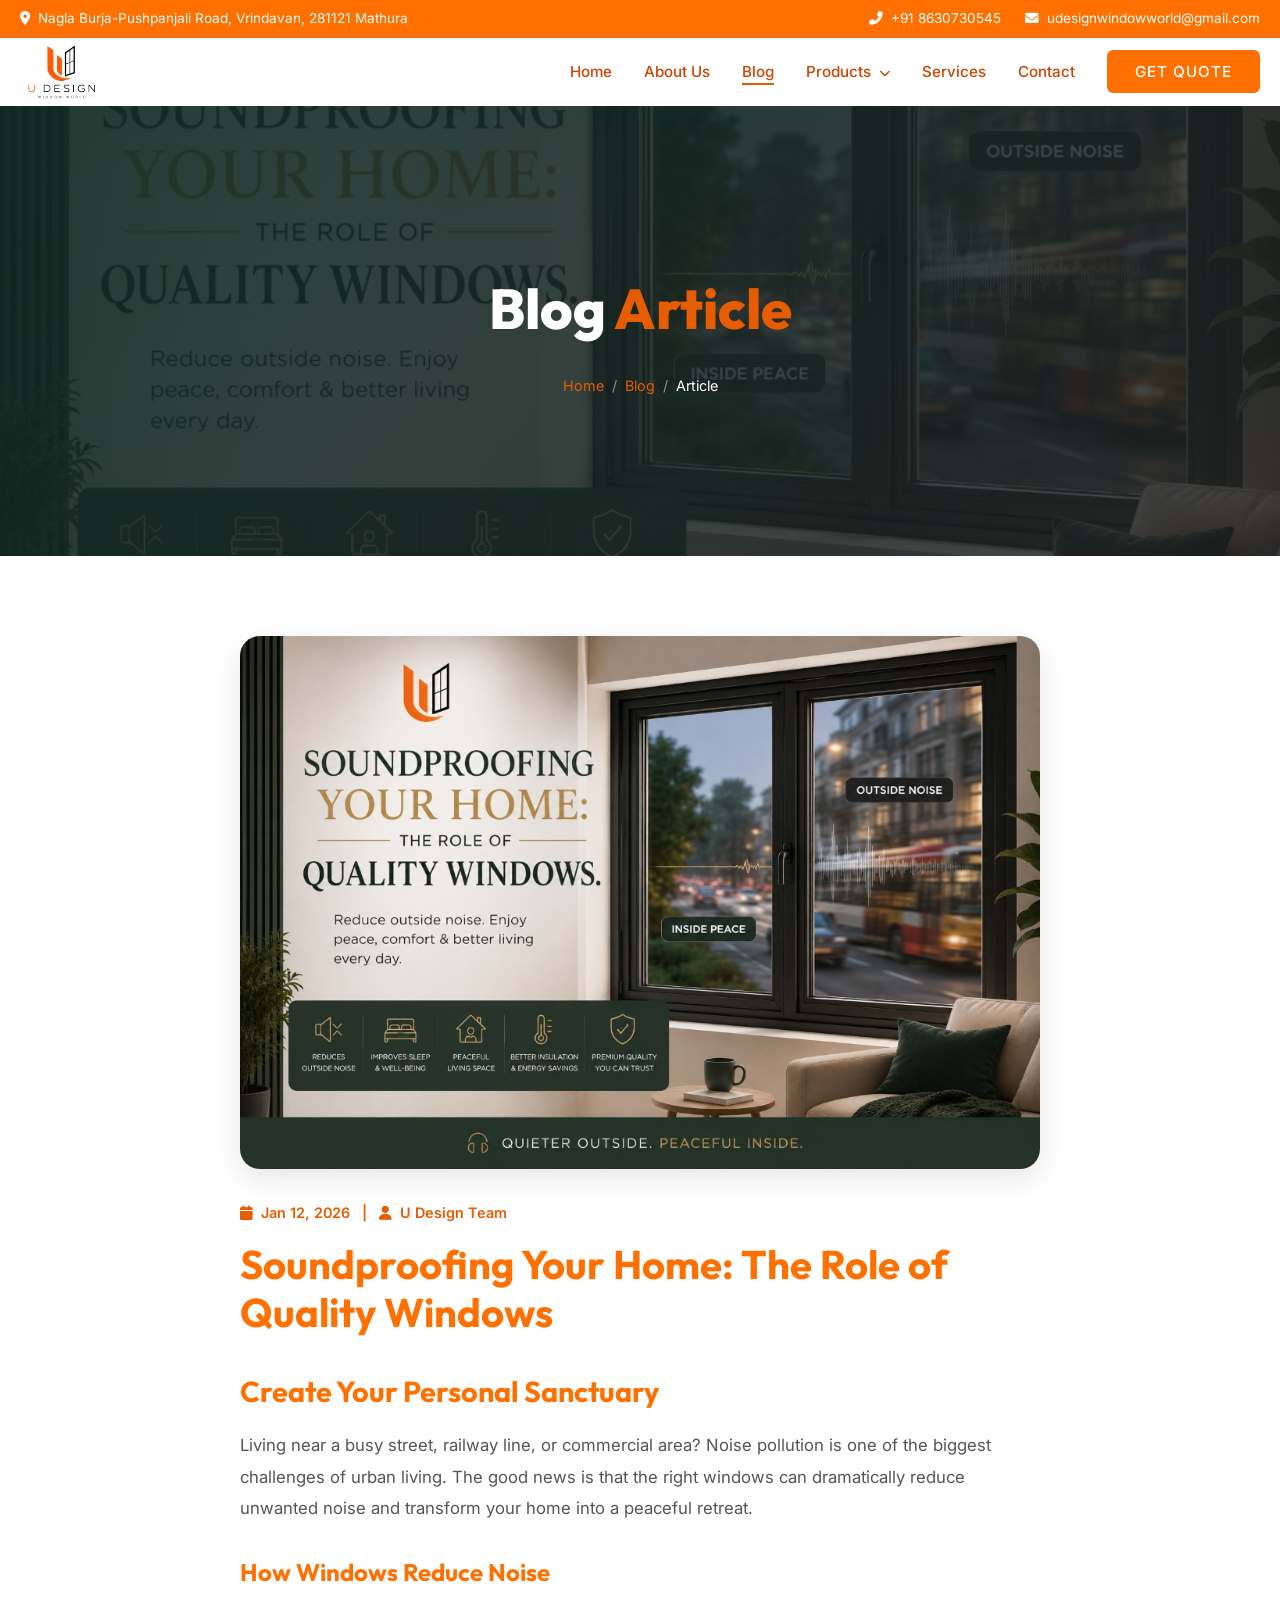
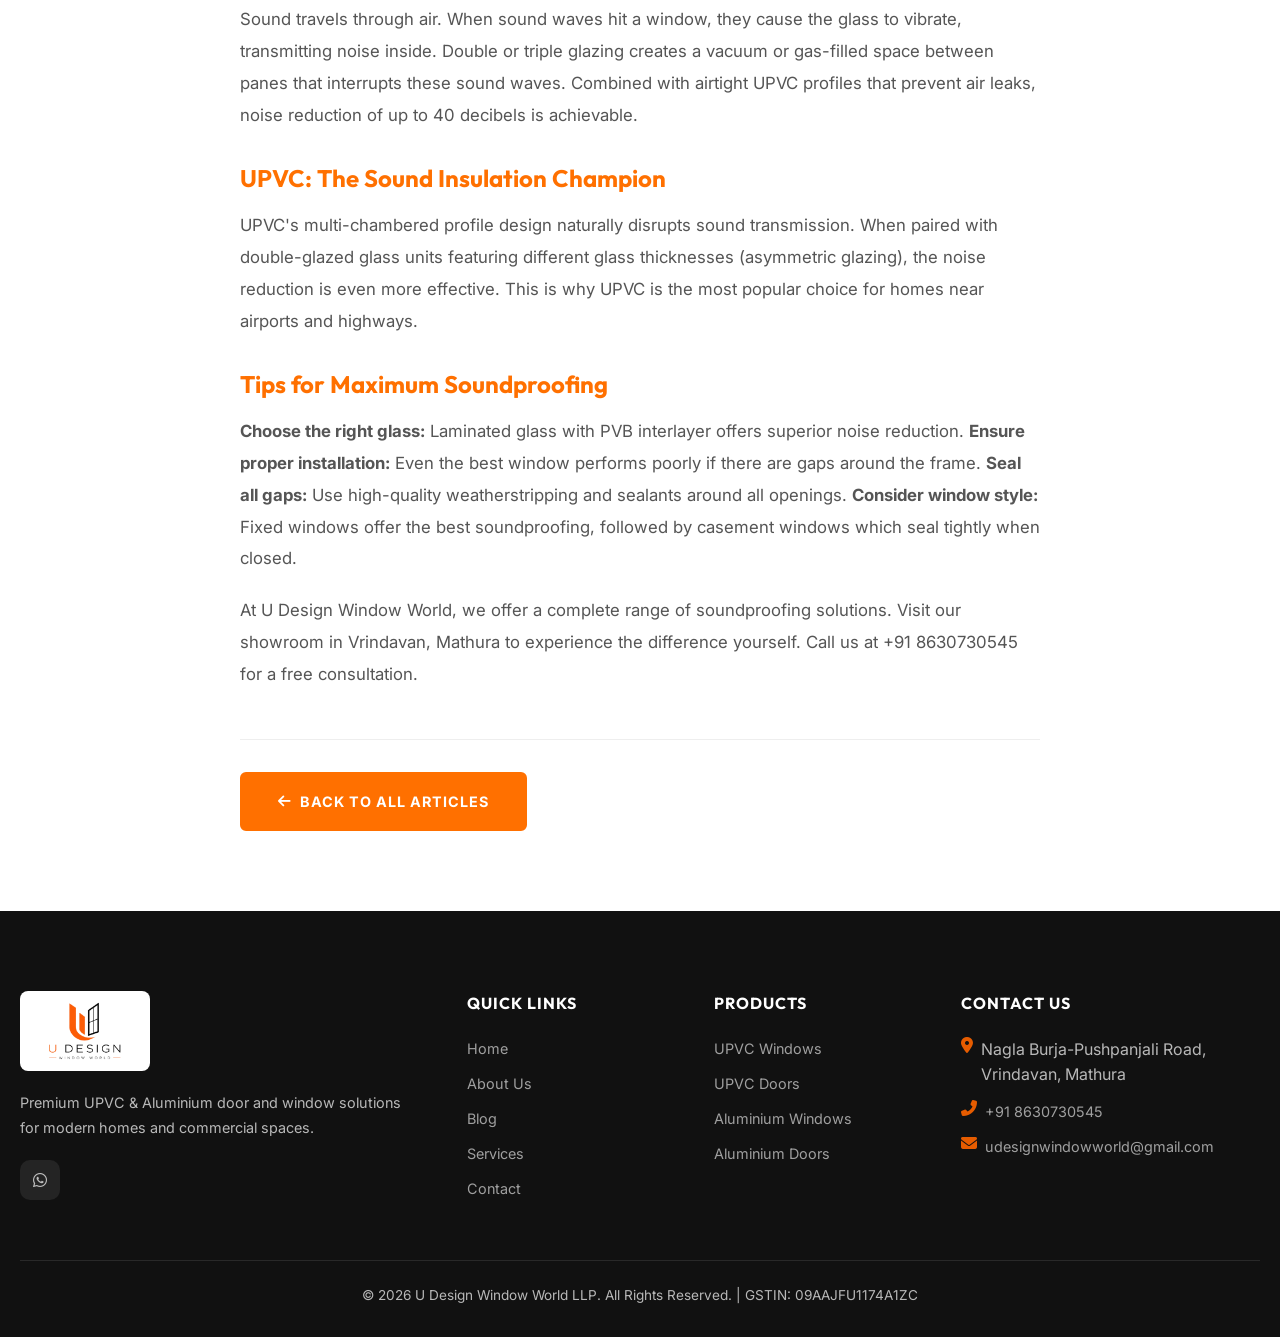
<file: blog-6.html>
<!DOCTYPE html>
<html lang="en">
<head>
    <meta charset="UTF-8">
    <meta name="viewport" content="width=device-width, initial-scale=1.0">
    <title>Soundproofing Your Home: The Role of Quality Windows | U Design Window World</title>
    <meta name="description" content="Soundproofing Your Home: The Role of Quality Windows - Read the full article from U Design Window World.">
    <link rel="preconnect" href="https://fonts.googleapis.com">
    <link rel="preconnect" href="https://fonts.gstatic.com" crossorigin>
    <link href="https://fonts.googleapis.com/css2?family=Outfit:wght@400;600;700;800;900&family=Inter:wght@400;500;600;700&display=swap" rel="stylesheet">
    <link rel="stylesheet" href="https://cdnjs.cloudflare.com/ajax/libs/font-awesome/6.5.1/css/all.min.css">
    <link rel="stylesheet" href="styles.css">
</head>
<body>
    <div class="top-bar">
        <div class="top-bar-container">
            <div class="top-bar-left">
                <div class="top-bar-item"><i class="fas fa-map-marker-alt"></i><span>Nagla Burja-Pushpanjali Road, Vrindavan, 281121 Mathura</span></div>
            </div>
            <div class="top-bar-right">
                <div class="top-bar-item"><i class="fas fa-phone-alt"></i><a href="tel:+918630730545">+91 8630730545</a></div>
                <div class="top-bar-item"><i class="fas fa-envelope"></i><a href="mailto:udesignwindowworld@gmail.com">udesignwindowworld@gmail.com</a></div>
            </div>
        </div>
    </div>
    <nav class="navbar" id="navbar">
        <div class="navbar-container">
            <a href="index.html" class="logo">
                <img src="assets/logo.png" alt="U Design Window World Logo">
            </a>
            <ul class="nav-links" id="navLinks">
                <li><a href="index.html">Home</a></li>
                <li><a href="index.html#about">About Us</a></li>
                <li><a href="blog.html" class="active">Blog</a></li>
                <li class="dropdown"><a href="#" class="dropdown-toggle">Products <i class="fas fa-chevron-down" style="font-size:0.7rem;margin-left:4px"></i></a><ul class="dropdown-menu"><li><a href="upvc.html">UPVC Windows & Doors</a></li><li><a href="aluminium.html">Aluminium Windows & Doors</a></li></ul></li>
                <li><a href="index.html#services">Services</a></li>
                <li><a href="index.html#contact">Contact</a></li>
                <li><a href="index.html#contact" class="nav-cta">Get Quote</a></li>
            </ul>
            <button class="hamburger" id="hamburger" aria-label="Toggle menu"><span></span><span></span><span></span></button>
        </div>
    </nav>
    <div class="mobile-overlay" id="mobileOverlay"></div>

    <section class="page-hero" style="min-height: 300px;">
        <div class="page-hero-bg" style="background-image: url('assets/blog-soundproofing.jpg');"></div>
        <div class="page-hero-content">
            <h1 class="fade-in">Blog <span>Article</span></h1>
            <div class="breadcrumb fade-in delay-1"><a href="index.html">Home</a><span>/</span><a href="blog.html">Blog</a><span>/</span><span style="color:var(--white);">Article</span></div>
        </div>
    </section>

    <section style="background-color: var(--white); padding: 80px 20px;">
        <div style="max-width: 800px; margin: 0 auto;">
            <img src="assets/blog-soundproofing.jpg" alt="Soundproofing Your Home: The Role of Quality Windows" style="width: 100%; border-radius: 20px; margin-bottom: 32px; box-shadow: 0 10px 30px rgba(0,0,0,0.1);">
            <div style="color: var(--accent); font-weight: 600; margin-bottom: 16px; font-size: 0.9rem;"><i class="fas fa-calendar" style="margin-right: 8px;"></i>Jan 12, 2026 &nbsp; | &nbsp; <i class="fas fa-user" style="margin-right: 8px;"></i>U Design Team</div>
            <h1 style="font-family: 'Outfit', sans-serif; font-size: clamp(1.8rem, 4vw, 2.5rem); color: var(--primary); margin-bottom: 24px; line-height: 1.2;">Soundproofing Your Home: The Role of Quality Windows</h1>
            <h2 style='font-family: Outfit, sans-serif; font-size: 1.8rem; color: var(--primary); margin: 32px 0 16px;'>Create Your Personal Sanctuary</h2>
<p style='color: #555; line-height: 1.9; font-size: 1.05rem; margin-bottom: 20px;'>Living near a busy street, railway line, or commercial area? Noise pollution is one of the biggest challenges of urban living. The good news is that the right windows can dramatically reduce unwanted noise and transform your home into a peaceful retreat.</p>

<h2 style='font-family: Outfit, sans-serif; font-size: 1.5rem; color: var(--primary); margin: 28px 0 12px;'>How Windows Reduce Noise</h2>
<p style='color: #555; line-height: 1.9; font-size: 1.05rem; margin-bottom: 20px;'>Sound travels through air. When sound waves hit a window, they cause the glass to vibrate, transmitting noise inside. Double or triple glazing creates a vacuum or gas-filled space between panes that interrupts these sound waves. Combined with airtight UPVC profiles that prevent air leaks, noise reduction of up to 40 decibels is achievable.</p>

<h2 style='font-family: Outfit, sans-serif; font-size: 1.5rem; color: var(--primary); margin: 28px 0 12px;'>UPVC: The Sound Insulation Champion</h2>
<p style='color: #555; line-height: 1.9; font-size: 1.05rem; margin-bottom: 20px;'>UPVC's multi-chambered profile design naturally disrupts sound transmission. When paired with double-glazed glass units featuring different glass thicknesses (asymmetric glazing), the noise reduction is even more effective. This is why UPVC is the most popular choice for homes near airports and highways.</p>

<h2 style='font-family: Outfit, sans-serif; font-size: 1.5rem; color: var(--primary); margin: 28px 0 12px;'>Tips for Maximum Soundproofing</h2>
<p style='color: #555; line-height: 1.9; font-size: 1.05rem; margin-bottom: 20px;'><strong>Choose the right glass:</strong> Laminated glass with PVB interlayer offers superior noise reduction. <strong>Ensure proper installation:</strong> Even the best window performs poorly if there are gaps around the frame. <strong>Seal all gaps:</strong> Use high-quality weatherstripping and sealants around all openings. <strong>Consider window style:</strong> Fixed windows offer the best soundproofing, followed by casement windows which seal tightly when closed.</p>

<p style='color: #555; line-height: 1.9; font-size: 1.05rem; margin-bottom: 20px;'>At U Design Window World, we offer a complete range of soundproofing solutions. Visit our showroom in Vrindavan, Mathura to experience the difference yourself. Call us at +91 8630730545 for a free consultation.</p>
            <div style="margin-top: 48px; padding-top: 32px; border-top: 1px solid #eee;">
                <a href="blog.html" class="btn-primary" style="display: inline-flex; align-items: center; gap: 8px;"><i class="fas fa-arrow-left"></i> Back to All Articles</a>
            </div>
        </div>
    </section>

    <footer class="footer">
        <div class="footer-container">
            <div class="footer-brand">
                <a href="index.html" class="footer-logo-link">
                    <img src="assets/logo.png" alt="U Design Window World Logo" class="footer-logo">
                </a><p>Premium UPVC & Aluminium door and window solutions for modern homes and commercial spaces.</p><div class="footer-social"><a href="https://wa.me/918630730545" aria-label="WhatsApp"><i class="fab fa-whatsapp"></i></a></div></div>
            <div class="footer-col"><h4>Quick Links</h4><ul><li><a href="index.html">Home</a></li><li><a href="index.html#about">About Us</a></li><li><a href="blog.html">Blog</a></li><li><a href="index.html#services">Services</a></li><li><a href="index.html#contact">Contact</a></li></ul></div>
            <div class="footer-col"><h4>Products</h4><ul><li><a href="upvc.html">UPVC Windows</a></li><li><a href="upvc.html">UPVC Doors</a></li><li><a href="aluminium.html">Aluminium Windows</a></li><li><a href="aluminium.html">Aluminium Doors</a></li></ul></div>
            <div class="footer-col"><h4>Contact Us</h4><ul><li><i class="fas fa-map-marker-alt" style="color:var(--accent);margin-right:8px;width:16px;"></i>Nagla Burja-Pushpanjali Road, Vrindavan, Mathura</li><li><i class="fas fa-phone-alt" style="color:var(--accent);margin-right:8px;width:16px;"></i><a href="tel:+918630730545">+91 8630730545</a></li><li><i class="fas fa-envelope" style="color:var(--accent);margin-right:8px;width:16px;"></i><a href="mailto:udesignwindowworld@gmail.com">udesignwindowworld@gmail.com</a></li></ul></div>
        </div>
        <div class="footer-bottom"><p>&copy; 2026 U Design Window World LLP. All Rights Reserved. | GSTIN: 09AAJFU1174A1ZC</p></div>
    </footer>

    <button class="back-to-top" id="backToTop" aria-label="Back to top"><i class="fas fa-arrow-up"></i></button>
    <script src="script.js"></script>
</body>
</html>
</file>
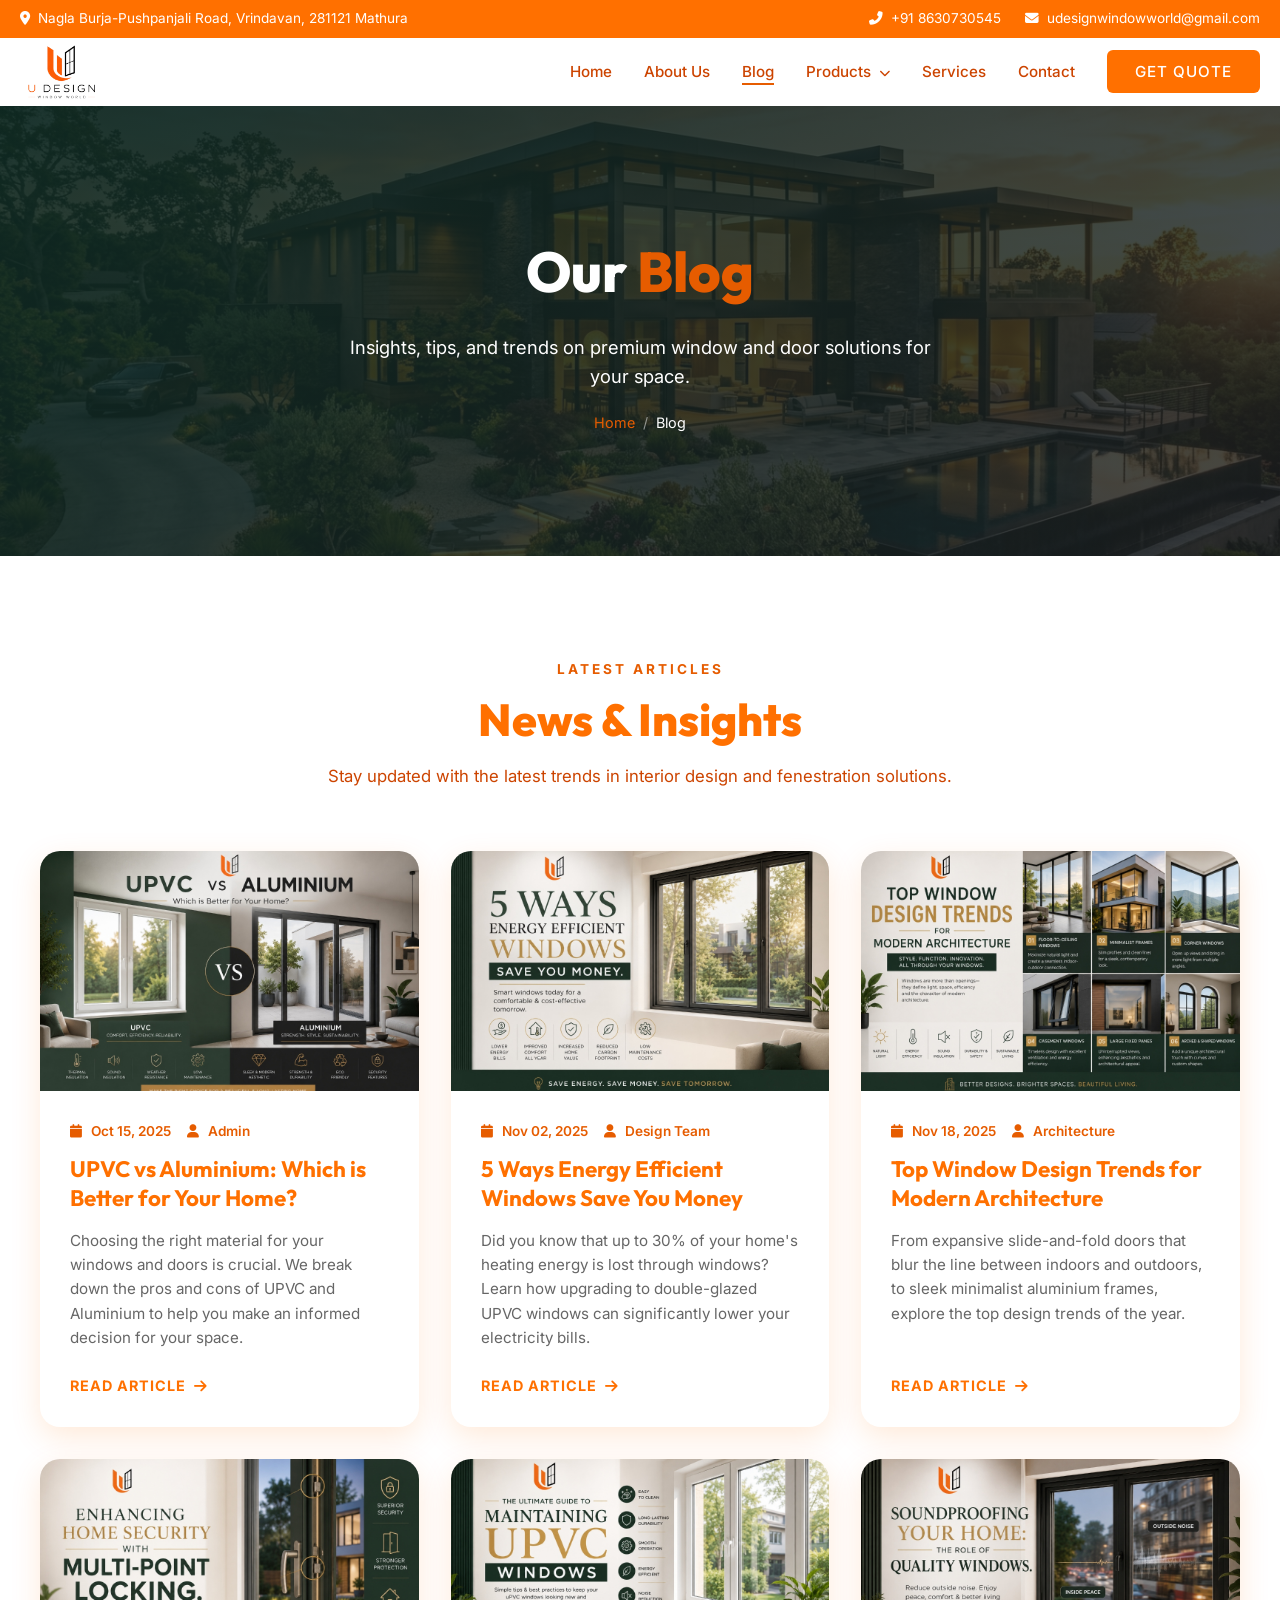
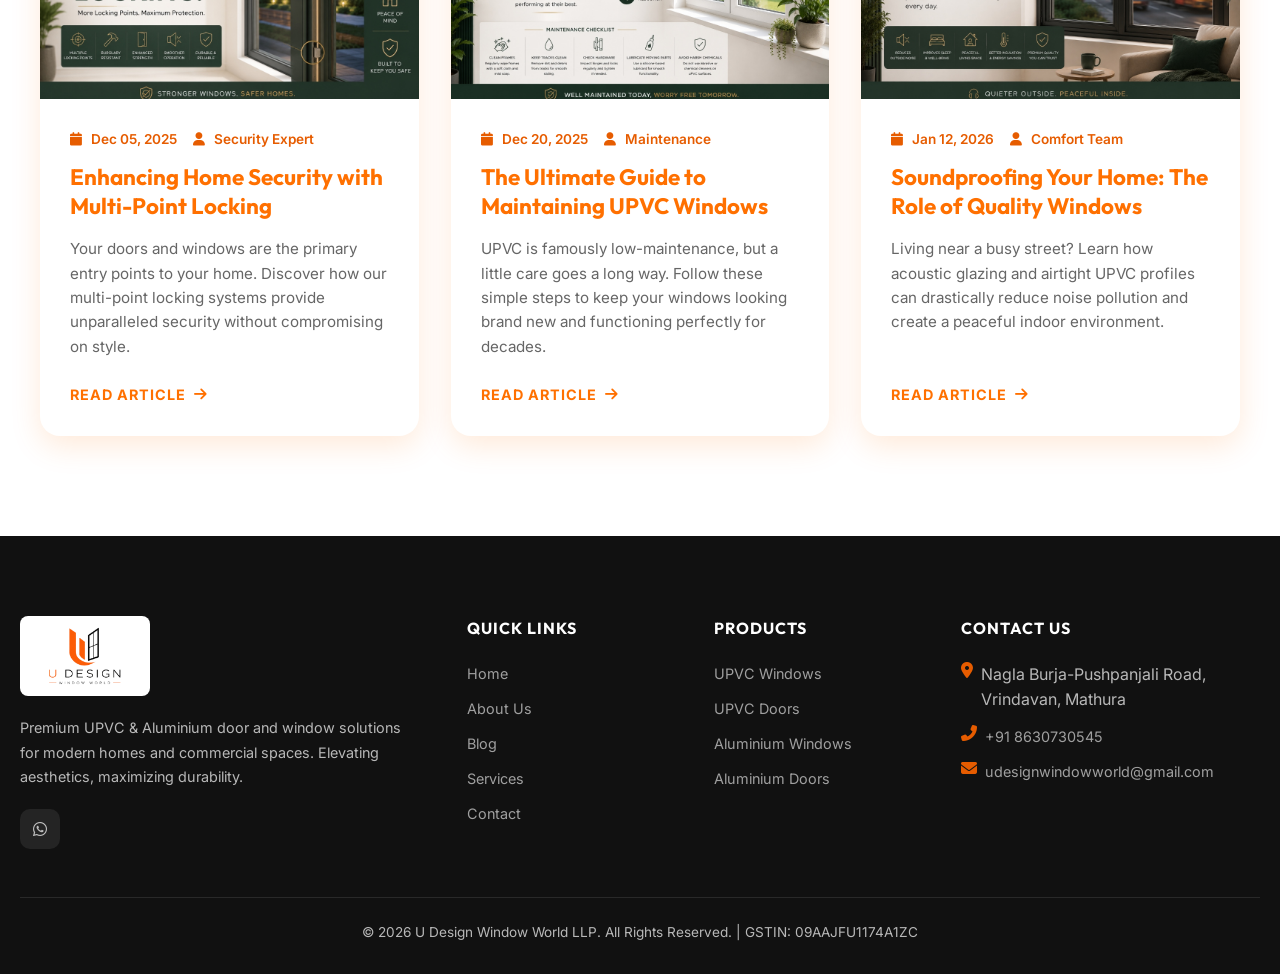
<file: blog.html>
<!DOCTYPE html>
<html lang="en">
<head>
    <meta charset="UTF-8">
    <meta name="viewport" content="width=device-width, initial-scale=1.0">
    <title>Blog | U Design Window World</title>
    <meta name="description" content="Read the latest news, tips, and trends about UPVC and Aluminium windows and doors from U Design Window World LLP.">
    
    <!-- Google Fonts -->
    <link rel="preconnect" href="https://fonts.googleapis.com">
    <link rel="preconnect" href="https://fonts.gstatic.com" crossorigin>
    <link href="https://fonts.googleapis.com/css2?family=Outfit:wght@400;600;700;800;900&family=Inter:wght@400;500;600;700&display=swap" rel="stylesheet">
    
    <!-- FontAwesome for Icons -->
    <link rel="stylesheet" href="https://cdnjs.cloudflare.com/ajax/libs/font-awesome/6.5.1/css/all.min.css">
    
    <!-- Custom CSS -->
    <link rel="stylesheet" href="styles.css">
    <style>
        .blog-grid {
            display: grid;
            grid-template-columns: repeat(3, 1fr);
            gap: 32px;
            margin-top: 40px;
        }
        .blog-card {
            background-color: var(--white);
            border-radius: 20px;
            overflow: hidden;
            box-shadow: 0 10px 30px var(--shadow);
            transition: 0.4s;
            display: flex;
            flex-direction: column;
        }
        .blog-card:hover {
            transform: translateY(-10px);
            box-shadow: 0 20px 50px var(--shadow-lg);
        }
        .blog-image {
            height: 240px;
            overflow: hidden;
        }
        .blog-image img {
            width: 100%;
            height: 100%;
            object-fit: cover;
            transition: 0.5s;
        }
        .blog-card:hover .blog-image img {
            transform: scale(1.05);
        }
        .blog-content {
            padding: 30px;
            flex-grow: 1;
            display: flex;
            flex-direction: column;
        }
        .blog-meta {
            display: flex;
            gap: 16px;
            font-size: 0.85rem;
            color: var(--accent);
            margin-bottom: 12px;
            font-weight: 600;
        }
        .blog-meta i {
            margin-right: 6px;
        }
        .blog-title {
            font-family: 'Outfit', sans-serif;
            font-size: 1.4rem;
            font-weight: 700;
            color: var(--primary);
            margin-bottom: 16px;
            line-height: 1.3;
        }
        .blog-excerpt {
            color: #666;
            font-size: 0.95rem;
            line-height: 1.6;
            margin-bottom: 24px;
            flex-grow: 1;
        }
        .read-more {
            color: var(--primary);
            font-weight: 700;
            font-size: 0.9rem;
            text-transform: uppercase;
            letter-spacing: 1px;
            display: inline-flex;
            align-items: center;
            gap: 8px;
            transition: 0.3s;
        }
        .blog-card:hover .read-more {
            color: var(--accent);
            gap: 12px;
        }
        @media (max-width: 1024px) {
            .blog-grid {
                grid-template-columns: repeat(2, 1fr);
            }
        }
        @media (max-width: 768px) {
            .blog-grid {
                grid-template-columns: 1fr;
            }
        }
    </style>
</head>
<body>

    <!-- Top Bar -->
    <div class="top-bar">
        <div class="top-bar-container">
            <div class="top-bar-left">
                <div class="top-bar-item">
                    <i class="fas fa-map-marker-alt"></i>
                    <span>Nagla Burja-Pushpanjali Road, Vrindavan, 281121 Mathura</span>
                </div>
            </div>
            <div class="top-bar-right">
                <div class="top-bar-item">
                    <i class="fas fa-phone-alt"></i>
                    <a href="tel:+918630730545">+91 8630730545</a>
                </div>
                <div class="top-bar-item">
                    <i class="fas fa-envelope"></i>
                    <a href="mailto:udesignwindowworld@gmail.com">udesignwindowworld@gmail.com</a>
                </div>
            </div>
        </div>
    </div>

    <!-- Navbar -->
    <nav class="navbar" id="navbar">
        <div class="navbar-container">
            <a href="index.html" class="logo">
                <img src="assets/logo.png" alt="U Design Window World Logo">
            </a>
            
            <ul class="nav-links" id="navLinks">
                <li><a href="index.html">Home</a></li>
                <li><a href="index.html#about">About Us</a></li>
                <li><a href="blog.html" class="active">Blog</a></li>
                <li class="dropdown">
                    <a href="#" class="dropdown-toggle">Products <i class="fas fa-chevron-down" style="font-size:0.7rem;margin-left:4px"></i></a>
                    <ul class="dropdown-menu">
                        <li><a href="upvc.html">UPVC Windows & Doors</a></li>
                        <li><a href="aluminium.html">Aluminium Windows & Doors</a></li>
                    </ul>
                </li>
                <li><a href="index.html#services">Services</a></li>
                <li><a href="index.html#contact">Contact</a></li>
                <li><a href="index.html#contact" class="nav-cta">Get Quote</a></li>
            </ul>

            <button class="hamburger" id="hamburger" aria-label="Toggle menu">
                <span></span>
                <span></span>
                <span></span>
            </button>
        </div>
    </nav>
    <div class="mobile-overlay" id="mobileOverlay"></div>

    <!-- Page Hero -->
    <section class="page-hero">
        <div class="page-hero-bg" style="background-image: url('assets/hero-banner.jpg');"></div>
        <div class="page-hero-content">
            <h1 class="fade-in">Our <span>Blog</span></h1>
            <p class="fade-in delay-1">Insights, tips, and trends on premium window and door solutions for your space.</p>
            <div class="breadcrumb fade-in delay-2">
                <a href="index.html">Home</a>
                <span>/</span>
                <span style="color:var(--white);">Blog</span>
            </div>
        </div>
    </section>

    <!-- Blog Section -->
    <section class="contact-section" style="background-color: var(--light);">
        <div class="container">
            <div class="section-header fade-in">
                <span class="section-label">Latest Articles</span>
                <h2 class="section-title">News & Insights</h2>
                <p class="section-desc">Stay updated with the latest trends in interior design and fenestration solutions.</p>
            </div>

            <div class="blog-grid">
                
                <!-- Blog Post 1 -->
                <article class="blog-card fade-in delay-1">
                    <div class="blog-image">
                        <img src="assets/blog-upvc-vs-aluminium.jpg" alt="UPVC vs Aluminium">
                    </div>
                    <div class="blog-content">
                        <div class="blog-meta">
                            <span><i class="fas fa-calendar"></i> Oct 15, 2025</span>
                            <span><i class="fas fa-user"></i> Admin</span>
                        </div>
                        <h3 class="blog-title">UPVC vs Aluminium: Which is Better for Your Home?</h3>
                        <p class="blog-excerpt">Choosing the right material for your windows and doors is crucial. We break down the pros and cons of UPVC and Aluminium to help you make an informed decision for your space.</p>
                        <a href="blog-1.html" class="read-more">Read Article <i class="fas fa-arrow-right"></i></a>
                    </div>
                </article>

                <!-- Blog Post 2 -->
                <article class="blog-card fade-in delay-2">
                    <div class="blog-image">
                        <img src="assets/blog-energy-efficient.jpg" alt="Energy Efficient Windows">
                    </div>
                    <div class="blog-content">
                        <div class="blog-meta">
                            <span><i class="fas fa-calendar"></i> Nov 02, 2025</span>
                            <span><i class="fas fa-user"></i> Design Team</span>
                        </div>
                        <h3 class="blog-title">5 Ways Energy Efficient Windows Save You Money</h3>
                        <p class="blog-excerpt">Did you know that up to 30% of your home's heating energy is lost through windows? Learn how upgrading to double-glazed UPVC windows can significantly lower your electricity bills.</p>
                        <a href="blog-2.html" class="read-more">Read Article <i class="fas fa-arrow-right"></i></a>
                    </div>
                </article>

                <!-- Blog Post 3 -->
                <article class="blog-card fade-in delay-3">
                    <div class="blog-image">
                        <img src="assets/blog-design-trends.jpg" alt="Modern Architecture Trends">
                    </div>
                    <div class="blog-content">
                        <div class="blog-meta">
                            <span><i class="fas fa-calendar"></i> Nov 18, 2025</span>
                            <span><i class="fas fa-user"></i> Architecture</span>
                        </div>
                        <h3 class="blog-title">Top Window Design Trends for Modern Architecture</h3>
                        <p class="blog-excerpt">From expansive slide-and-fold doors that blur the line between indoors and outdoors, to sleek minimalist aluminium frames, explore the top design trends of the year.</p>
                        <a href="blog-3.html" class="read-more">Read Article <i class="fas fa-arrow-right"></i></a>
                    </div>
                </article>
                
                <!-- Blog Post 4 -->
                <article class="blog-card fade-in delay-1">
                    <div class="blog-image">
                        <img src="assets/blog-multipoint-locking.jpg" alt="Security Tips">
                    </div>
                    <div class="blog-content">
                        <div class="blog-meta">
                            <span><i class="fas fa-calendar"></i> Dec 05, 2025</span>
                            <span><i class="fas fa-user"></i> Security Expert</span>
                        </div>
                        <h3 class="blog-title">Enhancing Home Security with Multi-Point Locking</h3>
                        <p class="blog-excerpt">Your doors and windows are the primary entry points to your home. Discover how our multi-point locking systems provide unparalleled security without compromising on style.</p>
                        <a href="blog-4.html" class="read-more">Read Article <i class="fas fa-arrow-right"></i></a>
                    </div>
                </article>
                
                <!-- Blog Post 5 -->
                <article class="blog-card fade-in delay-2">
                    <div class="blog-image">
                        <img src="assets/blog-maintaining-upvc.jpg" alt="Maintenance Guide">
                    </div>
                    <div class="blog-content">
                        <div class="blog-meta">
                            <span><i class="fas fa-calendar"></i> Dec 20, 2025</span>
                            <span><i class="fas fa-user"></i> Maintenance</span>
                        </div>
                        <h3 class="blog-title">The Ultimate Guide to Maintaining UPVC Windows</h3>
                        <p class="blog-excerpt">UPVC is famously low-maintenance, but a little care goes a long way. Follow these simple steps to keep your windows looking brand new and functioning perfectly for decades.</p>
                        <a href="blog-5.html" class="read-more">Read Article <i class="fas fa-arrow-right"></i></a>
                    </div>
                </article>

                <!-- Blog Post 6 -->
                <article class="blog-card fade-in delay-3">
                    <div class="blog-image">
                        <img src="assets/blog-soundproofing.jpg" alt="Acoustic Insulation">
                    </div>
                    <div class="blog-content">
                        <div class="blog-meta">
                            <span><i class="fas fa-calendar"></i> Jan 12, 2026</span>
                            <span><i class="fas fa-user"></i> Comfort Team</span>
                        </div>
                        <h3 class="blog-title">Soundproofing Your Home: The Role of Quality Windows</h3>
                        <p class="blog-excerpt">Living near a busy street? Learn how acoustic glazing and airtight UPVC profiles can drastically reduce noise pollution and create a peaceful indoor environment.</p>
                        <a href="blog-6.html" class="read-more">Read Article <i class="fas fa-arrow-right"></i></a>
                    </div>
                </article>

            </div>
        </div>
    </section>

    <!-- Footer -->
    <footer class="footer">
        <div class="footer-container">
            <div class="footer-brand">
                <a href="index.html" class="footer-logo-link">
                    <img src="assets/logo.png" alt="U Design Window World Logo" class="footer-logo">
                </a>
                <p>Premium UPVC & Aluminium door and window solutions for modern homes and commercial spaces. Elevating aesthetics, maximizing durability.</p>
                <div class="footer-social">
                    <a href="https://wa.me/918630730545" aria-label="WhatsApp"><i class="fab fa-whatsapp"></i></a>
                </div>
            </div>
            
            <div class="footer-col">
                <h4>Quick Links</h4>
                <ul>
                    <li><a href="index.html">Home</a></li>
                    <li><a href="index.html#about">About Us</a></li>
                    <li><a href="blog.html">Blog</a></li>
                    <li><a href="index.html#services">Services</a></li>
                    <li><a href="index.html#contact">Contact</a></li>
                </ul>
            </div>
            
            <div class="footer-col">
                <h4>Products</h4>
                <ul>
                    <li><a href="upvc.html">UPVC Windows</a></li>
                    <li><a href="upvc.html">UPVC Doors</a></li>
                    <li><a href="aluminium.html">Aluminium Windows</a></li>
                    <li><a href="aluminium.html">Aluminium Doors</a></li>
                </ul>
            </div>
            
            <div class="footer-col">
                <h4>Contact Us</h4>
                <ul>
                    <li><i class="fas fa-map-marker-alt" style="color:var(--accent);margin-right:8px;width:16px;"></i>Nagla Burja-Pushpanjali Road, Vrindavan, Mathura</li>
                    <li><i class="fas fa-phone-alt" style="color:var(--accent);margin-right:8px;width:16px;"></i><a href="tel:+918630730545">+91 8630730545</a></li>
                    <li><i class="fas fa-envelope" style="color:var(--accent);margin-right:8px;width:16px;"></i><a href="mailto:udesignwindowworld@gmail.com">udesignwindowworld@gmail.com</a></li>
                </ul>
            </div>
        </div>
        <div class="footer-bottom">
            <p>&copy; 2026 U Design Window World LLP. All Rights Reserved. | GSTIN: 09AAJFU1174A1ZC</p>
        </div>
    </footer>

    <!-- Back to Top Button -->
    <button class="back-to-top" id="backToTop" aria-label="Back to top">
        <i class="fas fa-arrow-up"></i>
    </button>

    <!-- JavaScript -->
    <script src="script.js"></script>
</body>
</html>
</file>
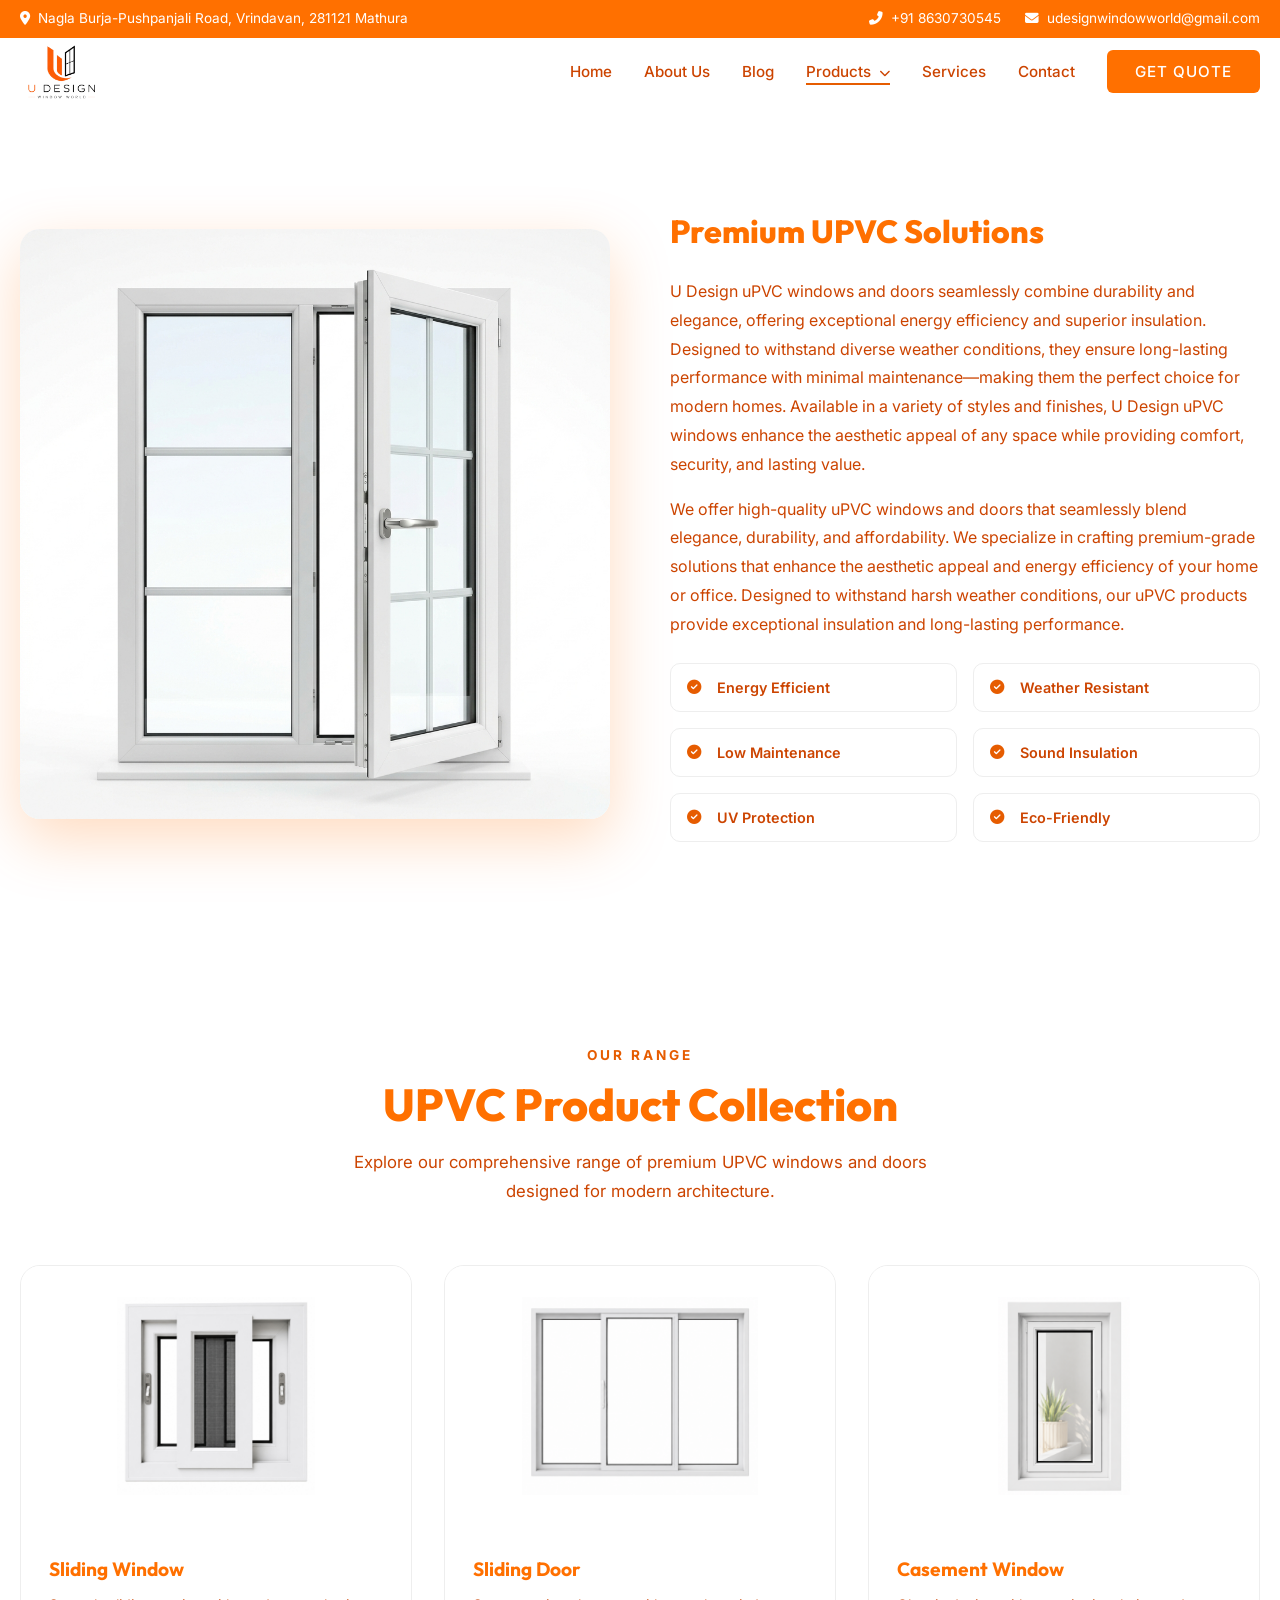
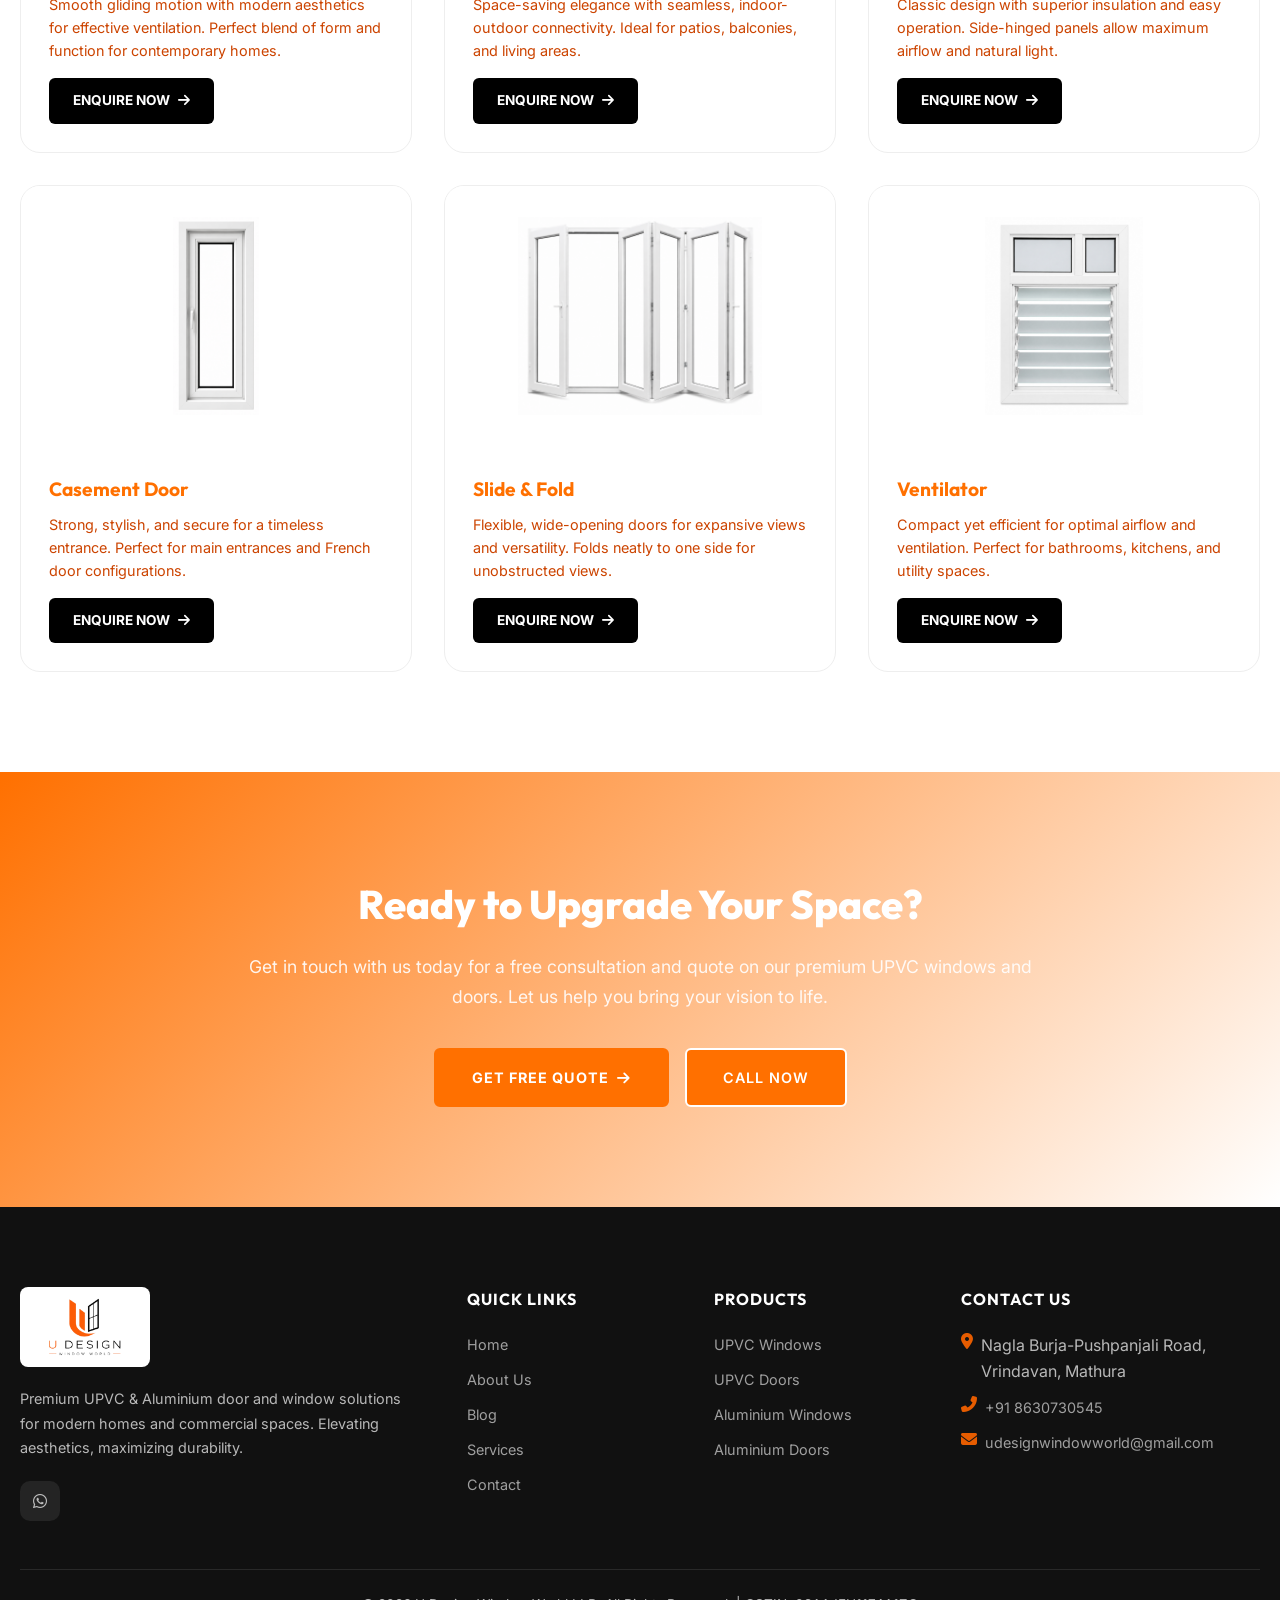
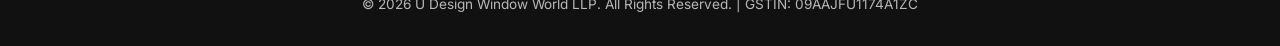
<file: upvc.html>
<!DOCTYPE html>
<html lang="en">

<head>
    <meta charset="UTF-8">
    <meta name="viewport" content="width=device-width, initial-scale=1.0">
    <title>UPVC Windows & Doors | U Design Window World</title>
    <meta name="description"
        content="Premium UPVC windows and doors by U Design Window World LLP. Sliding windows, casement windows, sliding doors, and more. Vrindavan, Mathura.">

    <!-- Google Fonts -->
    <link rel="preconnect" href="https://fonts.googleapis.com">
    <link rel="preconnect" href="https://fonts.gstatic.com" crossorigin>
    <link
        href="https://fonts.googleapis.com/css2?family=Outfit:wght@400;600;700;800;900&family=Inter:wght@400;500;600;700&display=swap"
        rel="stylesheet">

    <!-- FontAwesome for Icons -->
    <link rel="stylesheet" href="https://cdnjs.cloudflare.com/ajax/libs/font-awesome/6.5.1/css/all.min.css">

    <!-- Custom CSS -->
    <link rel="stylesheet" href="styles.css">
</head>

<body>

    <!-- Top Bar -->
    <div class="top-bar">
        <div class="top-bar-container">
            <div class="top-bar-left">
                <div class="top-bar-item">
                    <i class="fas fa-map-marker-alt"></i>
                    <span>Nagla Burja-Pushpanjali Road, Vrindavan, 281121 Mathura</span>
                </div>
            </div>
            <div class="top-bar-right">
                <div class="top-bar-item">
                    <i class="fas fa-phone-alt"></i>
                    <a href="tel:+918630730545">+91 8630730545</a>
                </div>
                <div class="top-bar-item">
                    <i class="fas fa-envelope"></i>
                    <a href="mailto:udesignwindowworld@gmail.com">udesignwindowworld@gmail.com</a>
                </div>
            </div>
        </div>
    </div>

    <!-- Navbar -->
    <nav class="navbar" id="navbar">
        <div class="navbar-container">
            <a href="index.html" class="logo">
                <img src="assets/logo.png" alt="U Design Window World Logo">
            </a>

            <ul class="nav-links" id="navLinks">
                <li><a href="index.html">Home</a></li>
                <li><a href="index.html#about">About Us</a></li>
                <li><a href="blog.html">Blog</a></li>
                <li class="dropdown">
                    <a href="#" class="dropdown-toggle">Products <i class="fas fa-chevron-down"
                            style="font-size:0.7rem;margin-left:4px"></i></a>
                    <ul class="dropdown-menu">
                        <li><a href="upvc.html" class="active">UPVC Windows & Doors</a></li>
                        <li><a href="aluminium.html">Aluminium Windows & Doors</a></li>
                    </ul>
                </li>
                <li><a href="index.html#services">Services</a></li>
                <li><a href="index.html#contact">Contact</a></li>
                <li><a href="index.html#contact" class="nav-cta">Get Quote</a></li>
            </ul>

            <button class="hamburger" id="hamburger" aria-label="Toggle menu">
                <span></span>
                <span></span>
                <span></span>
            </button>
        </div>
    </nav>
    <div class="mobile-overlay" id="mobileOverlay"></div>

    <!-- Product Overview Section -->
    <section class="product-overview">
        <div class="overview-container">
            <div class="overview-image fade-in-left">
                <img src="assets/upvc-casement-window.jpg" alt="Premium UPVC Solutions">
            </div>
            <div class="overview-text fade-in-right">
                <h2>Premium UPVC Solutions</h2>
                <p>U Design uPVC windows and doors seamlessly combine durability and elegance, offering exceptional
                    energy efficiency and superior insulation. Designed to withstand diverse weather conditions, they
                    ensure long-lasting performance with minimal maintenance—making them the perfect choice for modern
                    homes. Available in a variety of styles and finishes, U Design uPVC windows enhance the aesthetic
                    appeal of any space while providing comfort, security, and lasting value.</p>

                <p>We offer high-quality uPVC windows and doors that seamlessly blend elegance, durability, and
                    affordability. We specialize in crafting premium-grade solutions that enhance the aesthetic appeal
                    and energy efficiency of your home or office. Designed to withstand harsh weather conditions, our
                    uPVC products provide exceptional insulation and long-lasting performance.</p>

                <div class="overview-features">
                    <div class="overview-feature"><i class="fas fa-check-circle"></i> Energy Efficient</div>
                    <div class="overview-feature"><i class="fas fa-check-circle"></i> Weather Resistant</div>
                    <div class="overview-feature"><i class="fas fa-check-circle"></i> Low Maintenance</div>
                    <div class="overview-feature"><i class="fas fa-check-circle"></i> Sound Insulation</div>
                    <div class="overview-feature"><i class="fas fa-check-circle"></i> UV Protection</div>
                    <div class="overview-feature"><i class="fas fa-check-circle"></i> Eco-Friendly</div>
                </div>
            </div>
        </div>
    </section>

    <!-- Product Grid Section -->
    <section class="product-grid-section">
        <div class="section-header fade-in">
            <span class="section-label">Our Range</span>
            <h2 class="section-title">UPVC Product Collection</h2>
            <p class="section-desc">Explore our comprehensive range of premium UPVC windows and doors designed for
                modern architecture.</p>
        </div>

        <div class="product-grid-container">
            <div class="product-grid">

                <!-- Product 1 -->
                <div class="product-card fade-in delay-1">
                    <div class="product-card-image">
                        <img src="assets/upvc-sliding-window.jpg" alt="Sliding Window">
                    </div>
                    <div class="product-card-content">
                        <h3>Sliding Window</h3>
                        <p>Smooth gliding motion with modern aesthetics for effective ventilation. Perfect blend of form
                            and function for contemporary homes.</p>
                        <a href="https://wa.me/918630730545?text=Hey!%20I%20want%20to%20enquire%20about%20Sliding%20Window"
                            target="_blank" class="learn-more">Enquire Now <i class="fas fa-arrow-right"></i></a>
                    </div>
                </div>

                <!-- Product 2 -->
                <div class="product-card fade-in delay-2">
                    <div class="product-card-image">
                        <img src="assets/upvc-sliding-door.png" alt="Sliding Door">
                    </div>
                    <div class="product-card-content">
                        <h3>Sliding Door</h3>
                        <p>Space-saving elegance with seamless, indoor-outdoor connectivity. Ideal for patios,
                            balconies, and living areas.</p>
                        <a href="https://wa.me/918630730545?text=Hey!%20I%20want%20to%20enquire%20about%20Sliding%20Door"
                            target="_blank" class="learn-more">Enquire Now <i class="fas fa-arrow-right"></i></a>
                    </div>
                </div>

                <!-- Product 3 -->
                <div class="product-card fade-in delay-3">
                    <div class="product-card-image">
                        <img src="assets/upvc-casement-window.png" alt="Casement Window">
                    </div>
                    <div class="product-card-content">
                        <h3>Casement Window</h3>
                        <p>Classic design with superior insulation and easy operation. Side-hinged panels allow maximum
                            airflow and natural light.</p>
                        <a href="https://wa.me/918630730545?text=Hey!%20I%20want%20to%20enquire%20about%20Casement%20Window"
                            target="_blank" class="learn-more">Enquire Now <i class="fas fa-arrow-right"></i></a>
                    </div>
                </div>

                <!-- Product 4 -->
                <div class="product-card fade-in delay-1">
                    <div class="product-card-image">
                        <img src="assets/upvc-casement-door.png" alt="Casement Door">
                    </div>
                    <div class="product-card-content">
                        <h3>Casement Door</h3>
                        <p>Strong, stylish, and secure for a timeless entrance. Perfect for main entrances and French
                            door configurations.</p>
                        <a href="https://wa.me/918630730545?text=Hey!%20I%20want%20to%20enquire%20about%20Casement%20Door"
                            target="_blank" class="learn-more">Enquire Now <i class="fas fa-arrow-right"></i></a>
                    </div>
                </div>

                <!-- Product 5 -->
                <div class="product-card fade-in delay-2">
                    <div class="product-card-image">
                        <img src="assets/upvc-slide-fold.png" alt="Slide & Fold">
                    </div>
                    <div class="product-card-content">
                        <h3>Slide & Fold</h3>
                        <p>Flexible, wide-opening doors for expansive views and versatility. Folds neatly to one side
                            for unobstructed views.</p>
                        <a href="https://wa.me/918630730545?text=Hey!%20I%20want%20to%20enquire%20about%20Slide%20%26%20Fold"
                            target="_blank" class="learn-more">Enquire Now <i class="fas fa-arrow-right"></i></a>
                    </div>
                </div>

                <!-- Product 6 -->
                <div class="product-card fade-in delay-3">
                    <div class="product-card-image">
                        <img src="assets/upvc-ventilator.jpg" alt="Ventilator">
                    </div>
                    <div class="product-card-content">
                        <h3>Ventilator</h3>
                        <p>Compact yet efficient for optimal airflow and ventilation. Perfect for bathrooms, kitchens,
                            and utility spaces.</p>
                        <a href="https://wa.me/918630730545?text=Hey!%20I%20want%20to%20enquire%20about%20Ventilator"
                            target="_blank" class="learn-more">Enquire Now <i class="fas fa-arrow-right"></i></a>
                    </div>
                </div>

            </div>
        </div>
    </section>

    <!-- CTA Section -->
    <section class="cta-section">
        <div class="cta-container fade-in">
            <h2>Ready to Upgrade Your Space?</h2>
            <p>Get in touch with us today for a free consultation and quote on our premium UPVC windows and doors. Let
                us help you bring your vision to life.</p>
            <div style="display:flex; gap:16px; justify-content:center; flex-wrap:wrap; margin-top:24px;">
                <a href="index.html#contact" class="btn-primary">Get Free Quote <i class="fas fa-arrow-right"></i></a>
                <a href="tel:+918630730545" class="btn-secondary" style="border-color:var(--white);">Call Now</a>
            </div>
        </div>
    </section>

    <!-- Footer -->
    <footer class="footer">
        <div class="footer-container">
            <div class="footer-brand">
                <a href="index.html" class="footer-logo-link">
                    <img src="assets/logo.png" alt="U Design Window World Logo" class="footer-logo">
                </a>
                <p>Premium UPVC & Aluminium door and window solutions for modern homes and commercial spaces. Elevating
                    aesthetics, maximizing durability.</p>
                <div class="footer-social">
                    <a href="https://wa.me/918630730545" aria-label="WhatsApp"><i class="fab fa-whatsapp"></i></a>
                </div>
            </div>

            <div class="footer-col">
                <h4>Quick Links</h4>
                <ul>
                    <li><a href="index.html">Home</a></li>
                    <li><a href="index.html#about">About Us</a></li>
                    <li><a href="blog.html">Blog</a></li>
                    <li><a href="index.html#services">Services</a></li>
                    <li><a href="index.html#contact">Contact</a></li>
                </ul>
            </div>

            <div class="footer-col">
                <h4>Products</h4>
                <ul>
                    <li><a href="upvc.html">UPVC Windows</a></li>
                    <li><a href="upvc.html">UPVC Doors</a></li>
                    <li><a href="aluminium.html">Aluminium Windows</a></li>
                    <li><a href="aluminium.html">Aluminium Doors</a></li>
                </ul>
            </div>

            <div class="footer-col">
                <h4>Contact Us</h4>
                <ul>
                    <li><i class="fas fa-map-marker-alt"
                            style="color:var(--accent);margin-right:8px;width:16px;"></i>Nagla Burja-Pushpanjali Road,
                        Vrindavan, Mathura</li>
                    <li><i class="fas fa-phone-alt" style="color:var(--accent);margin-right:8px;width:16px;"></i><a
                            href="tel:+918630730545">+91 8630730545</a></li>
                    <li><i class="fas fa-envelope" style="color:var(--accent);margin-right:8px;width:16px;"></i><a
                            href="mailto:udesignwindowworld@gmail.com">udesignwindowworld@gmail.com</a></li>
                </ul>
            </div>
        </div>
        <div class="footer-bottom">
            <p>&copy; 2026 U Design Window World LLP. All Rights Reserved. | GSTIN: 09AAJFU1174A1ZC</p>
        </div>
    </footer>

    <!-- Back to Top Button -->
    <button class="back-to-top" id="backToTop" aria-label="Back to top">
        <i class="fas fa-arrow-up"></i>
    </button>

    <!-- JavaScript -->
    <script src="script.js"></script>
</body>

</html>
</file>
<file: styles.css>
:root {
  --primary: #FF7000;
  --secondary: #FFFFFF;
  --dark: #CC4400;
  --neutral: #FFFFFF;
  --light: #FFFFFF;
  --accent: #E65C00;
  --white: #ffffff;
  --shadow: rgba(255, 112, 0, 0.15);
  --shadow-lg: rgba(255, 112, 0, 0.25);
}

/* RESET & BASE */
* {
  margin: 0;
  padding: 0;
  box-sizing: border-box;
}

html {
  scroll-behavior: smooth;
}

body {
  font-family: 'Inter', sans-serif;
  background-color: var(--light);
  color: var(--dark);
  line-height: 1.6;
  overflow-x: hidden;
}

::selection {
  background-color: var(--accent);
  color: var(--white);
}

a {
  text-decoration: none;
}

img {
  max-width: 100%;
  height: auto;
  display: block;
}

button {
  cursor: pointer;
  font-family: inherit;
}

.container {
  max-width: 1280px;
  margin: 0 auto;
  padding: 0 20px;
}

/* TOP BAR */
.top-bar {
  background-color: var(--primary);
  color: var(--white);
  font-size: 0.85rem;
}

.top-bar-container {
  max-width: 1280px;
  margin: 0 auto;
  display: flex;
  justify-content: space-between;
  align-items: center;
  padding: 8px 20px;
}

.top-bar a {
  color: var(--white);
  transition: 0.3s;
}

.top-bar a:hover {
  text-decoration: underline;
}

.top-bar-left,
.top-bar-right {
  display: flex;
  gap: 24px;
  align-items: center;
}

.top-bar-item {
  display: flex;
  align-items: center;
  gap: 8px;
}

.top-bar-item i {
  color: var(--white);
}

/* NAVBAR */
.navbar {
  background-color: var(--white);
  position: sticky;
  top: 0;
  z-index: 1000;
  transition: 0.3s;
}

.navbar-container {
  max-width: 1280px;
  margin: 0 auto;
  display: flex;
  justify-content: space-between;
  align-items: center;
  padding: 6px 20px;
}

.navbar.scrolled {
  box-shadow: 0 2px 20px var(--shadow);
}

.logo {
  display: flex;
  align-items: center;
  gap: 12px;
}

.logo img {
  height: 56px;
  width: auto;
  object-fit: contain;
}

.footer-logo {
  height: 80px;
  width: auto;
  margin-bottom: 20px;
  object-fit: contain;
  display: block;
  background: var(--white);
  padding: 10px 20px;
  border-radius: 8px;
}

.logo-text {
  display: flex;
  flex-direction: column;
}

.brand-name {
  font-family: 'Outfit', sans-serif;
  font-weight: 800;
  font-size: 1.5rem;
  color: var(--primary);
  letter-spacing: 1px;
  line-height: 1;
}

.brand-tagline {
  font-size: 0.7rem;
  color: var(--accent);
  letter-spacing: 3px;
  text-transform: uppercase;
  font-weight: 600;
}

.nav-links {
  display: flex;
  list-style: none;
  gap: 32px;
  align-items: center;
}

.nav-links a {
  color: var(--dark);
  font-weight: 500;
  font-size: 0.95rem;
  position: relative;
  transition: 0.3s;
}

.nav-links a:not(.nav-cta)::after {
  content: '';
  position: absolute;
  bottom: -4px;
  left: 0;
  width: 0;
  height: 2px;
  background-color: var(--accent);
  transition: width 0.3s;
}

.nav-links a:not(.nav-cta):hover::after,
.nav-links a.active:not(.nav-cta)::after {
  width: 100%;
}

.nav-links a:hover {
  color: var(--primary);
}

.nav-cta {
  background-color: var(--primary);
  color: var(--white) !important;
  padding: 12px 28px;
  border-radius: 6px;
  font-weight: 600;
  text-transform: uppercase;
  letter-spacing: 1px;
  font-size: 0.85rem;
  border: none;
  transition: 0.3s;
}

.nav-cta:hover {
  background-color: var(--accent);
  transform: translateY(-2px);
  box-shadow: 0 4px 15px var(--shadow-lg);
}

.dropdown {
  position: relative;
}

.dropdown-menu {
  position: absolute;
  top: 100%;
  left: 0;
  background: var(--white);
  min-width: 200px;
  box-shadow: 0 10px 30px var(--shadow);
  border-radius: 8px;
  padding: 10px 0;
  opacity: 0;
  visibility: hidden;
  transform: translateY(10px);
  transition: 0.3s;
  list-style: none;
}

.dropdown:hover .dropdown-menu {
  opacity: 1;
  visibility: visible;
  transform: translateY(0);
}

.dropdown-menu li {
  margin: 0;
}

.dropdown-menu a {
  display: block;
  padding: 10px 20px;
  color: var(--dark);
  font-size: 0.9rem;
}

.dropdown-menu a::after {
  display: none !important;
}

.dropdown-menu a:hover {
  background: var(--neutral);
  color: var(--primary);
  padding-left: 25px;
}

.hamburger {
  display: none;
  flex-direction: column;
  gap: 5px;
  background: none;
  border: none;
  padding: 4px;
  z-index: 1001;
}

.hamburger span {
  width: 28px;
  height: 3px;
  background-color: var(--dark);
  border-radius: 2px;
  transition: 0.3s;
}

/* HERO SECTION */
.hero {
  position: relative;
  height: 100vh;
  min-height: 600px;
  overflow: hidden;
  display: flex;
  align-items: center;
  justify-content: center;
  text-align: center;
}

.hero-bg {
  position: absolute;
  inset: 0;
  background-size: cover;
  background-position: center;
  z-index: 0;
  background-image: url('assets/main.png');
}

.hero-bg::after {
  content: '';
  position: absolute;
  inset: 0;
  background: linear-gradient(135deg, rgba(0, 0, 0, 0.4) 0%, rgba(0, 0, 0, 0.2) 100%);
}

.hero-content {
  position: relative;
  z-index: 2;
  max-width: 1000px;
  margin: 0 auto;
  padding: 80px 20px 40px;
  color: var(--white);
  display: flex;
  flex-direction: column;
  align-items: center;
}

.hero-badge {
  display: inline-block;
  padding: 8px 20px;
  background: rgba(201, 169, 106, 0.2);
  border: 1px solid var(--accent);
  border-radius: 30px;
  font-size: 0.85rem;
  color: var(--accent);
  font-weight: 600;
  letter-spacing: 2px;
  text-transform: uppercase;
  margin-bottom: 24px;
}

.hero h1 {
  font-family: 'Outfit', sans-serif;
  font-size: clamp(2.2rem, 4.5vw, 3.8rem);
  font-weight: 800;
  line-height: 1.15;
  margin-bottom: 20px;
}

.hero h1 span {
  color: var(--accent);
}

.hero-subtitle {
  font-size: 1.1rem;
  line-height: 1.6;
  max-width: 700px;
  opacity: 1;
  margin-bottom: 36px;
  font-weight: 500;
}

.hero-buttons {
  display: flex;
  gap: 16px;
  flex-wrap: wrap;
  justify-content: center;
}

.btn-primary {
  background-color: var(--primary);
  color: var(--white);
  padding: 16px 36px;
  border-radius: 6px;
  font-weight: 700;
  text-transform: uppercase;
  letter-spacing: 1px;
  font-size: 0.9rem;
  transition: 0.3s;
  display: inline-flex;
  align-items: center;
  gap: 8px;
  border: 2px solid var(--primary);
}

.btn-primary:hover {
  background-color: var(--white);
  color: var(--primary);
  border-color: var(--primary);
  transform: translateY(-3px);
  box-shadow: 0 8px 25px var(--shadow-lg);
}

.btn-secondary {
  background-color: var(--primary);
  color: var(--white);
  padding: 16px 36px;
  border: 2px solid var(--primary);
  border-radius: 6px;
  font-weight: 600;
  text-transform: uppercase;
  letter-spacing: 1px;
  font-size: 0.9rem;
  transition: 0.3s;
}

.btn-secondary:hover {
  background-color: var(--white);
  color: var(--primary);
  border-color: var(--primary);
}

.hero-stats {
  display: flex;
  gap: 48px;
  margin-top: 60px;
  padding-top: 40px;
  border-top: 1px solid rgba(255, 255, 255, 0.15);
  justify-content: center;
}

.hero-stat {
  text-align: center;
}

.hero-stat .stat-number {
  font-family: 'Outfit', sans-serif;
  font-size: 2.2rem;
  font-weight: 800;
  color: var(--accent);
}

.hero-stat .stat-label {
  font-size: 0.85rem;
  opacity: 0.8;
  text-transform: uppercase;
  letter-spacing: 1px;
}

/* SECTION HEADERS */
.section-header {
  text-align: center;
  margin-bottom: 60px;
}

.section-label {
  display: inline-block;
  font-size: 0.85rem;
  font-weight: 700;
  color: var(--accent);
  text-transform: uppercase;
  letter-spacing: 3px;
  margin-bottom: 12px;
}

.section-title {
  font-family: 'Outfit', sans-serif;
  font-size: clamp(2rem, 3.5vw, 2.8rem);
  font-weight: 800;
  color: var(--primary);
  line-height: 1.2;
  margin-bottom: 16px;
}

.section-desc {
  font-size: 1.05rem;
  color: var(--dark);
  max-width: 650px;
  margin: 0 auto;
  line-height: 1.7;
}

/* ABOUT SECTION */
.about-section {
  padding: 100px 20px;
  background-color: var(--light);
}

.about-container {
  max-width: 1280px;
  margin: 0 auto;
  display: grid;
  grid-template-columns: 1fr 1fr;
  gap: 60px;
  align-items: center;
}

.about-image-wrapper {
  position: relative;
}

.about-image-wrapper img {
  width: 100%;
  border-radius: 16px;
  box-shadow: 0 20px 60px var(--shadow-lg);
}

.about-image-wrapper::before {
  content: '';
  position: absolute;
  top: -20px;
  left: -20px;
  width: 120px;
  height: 120px;
  border: 3px solid var(--accent);
  border-radius: 16px 0 0 0;
  z-index: -1;
}

.about-text h5 {
  color: var(--accent);
  font-size: 0.9rem;
  text-transform: uppercase;
  letter-spacing: 3px;
  font-weight: 700;
  margin-bottom: 12px;
}

.about-text h2 {
  font-family: 'Outfit', sans-serif;
  font-size: 2.2rem;
  font-weight: 800;
  color: var(--primary);
  margin-bottom: 20px;
  line-height: 1.25;
}

.about-text p {
  color: var(--dark);
  line-height: 1.8;
  margin-bottom: 20px;
  font-size: 1rem;
}

.about-features {
  display: flex;
  flex-direction: column;
  gap: 20px;
  margin-top: 24px;
}

.about-feature {
  display: flex;
  gap: 16px;
  align-items: flex-start;
}

.about-feature-icon {
  width: 48px;
  height: 48px;
  min-width: 48px;
  border: 2px solid var(--primary);
  background-color: var(--primary);
  color: var(--white);
  border-radius: 12px;
  display: flex;
  align-items: center;
  justify-content: center;
  font-size: 1.2rem;
}

.about-feature-text h4 {
  font-size: 1rem;
  font-weight: 700;
  color: var(--dark);
  margin-bottom: 4px;
}

.about-feature-text p {
  font-size: 0.9rem;
  color: var(--dark);
  margin: 0;
}

/* WHY CHOOSE US */
.why-section {
  padding: 100px 20px;
  background-color: var(--primary);
}

.why-section .section-title {
  color: var(--white);
}

.why-section .section-desc {
  color: var(--white);
}

.why-grid {
  display: grid;
  grid-template-columns: repeat(4, 1fr);
  gap: 24px;
  max-width: 1280px;
  margin: 0 auto;
}

.why-card {
  background: var(--white);
  border: 1px solid var(--primary);
  border-radius: 16px;
  padding: 36px 28px;
  text-align: center;
  transition: 0.4s;
  position: relative;
  overflow: hidden;
}

.why-card:hover {
  background: var(--white);
  transform: translateY(-8px);
  border-color: var(--primary);
}

.why-card .step-number {
  font-family: 'Outfit', sans-serif;
  font-size: 3rem;
  font-weight: 900;
  color: var(--primary);
  opacity: 1;
  margin-bottom: 16px;
  line-height: 1;
}

.why-card h3 {
  font-family: 'Outfit', sans-serif;
  font-size: 1.2rem;
  color: var(--primary);
  margin-bottom: 12px;
  font-weight: 700;
}

.why-card p {
  color: var(--dark);
  font-size: 0.9rem;
  line-height: 1.7;
}

/* SERVICES */
.services-section {
  padding: 100px 20px;
  background-color: var(--light);
}

.services-grid {
  display: grid;
  grid-template-columns: 1fr 1fr;
  gap: 32px;
  max-width: 1280px;
  margin: 0 auto;
}

.service-card {
  position: relative;
  border-radius: 20px;
  overflow: hidden;
  height: 450px;
  cursor: pointer;
}

.service-card img {
  width: 100%;
  height: 100%;
  object-fit: cover;
  transition: transform 0.6s;
}

.service-card:hover img {
  transform: scale(1.08);
}

.service-card-overlay {
  position: absolute;
  inset: 0;
  background: linear-gradient(to top, rgba(0, 0, 0, 0.9) 0%, rgba(204, 68, 0, 0.3) 50%, transparent 100%);
  display: flex;
  flex-direction: column;
  justify-content: flex-end;
  padding: 40px;
  transition: 0.4s;
}

.service-card h3 {
  font-family: 'Outfit', sans-serif;
  font-size: 1.8rem;
  font-weight: 800;
  color: var(--white);
  margin-bottom: 8px;
}

.service-card p {
  color: rgba(255, 255, 255, 0.8);
  font-size: 0.95rem;
  line-height: 1.6;
  margin-bottom: 20px;
}

.service-card .card-link {
  display: inline-flex;
  align-items: center;
  gap: 8px;
  color: var(--accent);
  font-weight: 700;
  text-transform: uppercase;
  letter-spacing: 1px;
  font-size: 0.85rem;
  transition: 0.3s;
}

.service-card:hover .card-link {
  gap: 14px;
}

/* STATS */
.stats-section {
  padding: 80px 20px;
  background-color: var(--dark);
}

.stats-container {
  max-width: 1280px;
  margin: 0 auto;
  display: grid;
  grid-template-columns: repeat(4, 1fr);
  gap: 32px;
  text-align: center;
}

.stat-item .stat-number {
  font-family: 'Outfit', sans-serif;
  font-size: 3rem;
  font-weight: 900;
  color: var(--accent);
}

.stat-item .stat-label {
  font-size: 0.9rem;
  color: rgba(255, 255, 255, 0.7);
  text-transform: uppercase;
  letter-spacing: 2px;
  margin-top: 8px;
}

/* VISION/MISSION */
.vision-section {
  padding: 100px 20px;
  background-color: var(--white);
}

.vision-container {
  max-width: 1280px;
  margin: 0 auto;
  display: grid;
  grid-template-columns: 1fr 1fr;
  gap: 40px;
}

.vision-card {
  padding: 48px 40px;
  border-radius: 20px;
  border: 1px solid var(--neutral);
  transition: 0.4s;
  position: relative;
  overflow: hidden;
}

.vision-card:hover {
  border-color: var(--accent);
  box-shadow: 0 10px 40px var(--shadow);
}

.vision-card::before {
  content: '';
  position: absolute;
  top: 0;
  left: 0;
  width: 4px;
  height: 100%;
  background-color: var(--accent);
}

.vision-card h3 {
  font-family: 'Outfit', sans-serif;
  font-size: 1.5rem;
  font-weight: 800;
  color: var(--primary);
  margin-bottom: 16px;
  display: flex;
  align-items: center;
  gap: 12px;
}

.vision-card p {
  color: var(--dark);
  line-height: 1.8;
}

.vision-icon {
  width: 48px;
  height: 48px;
  border: 2px solid var(--primary);
  background-color: var(--primary);
  color: var(--white);
  border-radius: 12px;
  display: flex;
  align-items: center;
  justify-content: center;
}

/* CTA */
.cta-section {
  padding: 100px 20px;
  background: linear-gradient(135deg, var(--primary) 0%, var(--secondary) 100%);
  text-align: center;
  color: var(--white);
}

.cta-container {
  max-width: 800px;
  margin: 0 auto;
}

.cta-section h2 {
  font-family: 'Outfit', sans-serif;
  font-size: 2.5rem;
  font-weight: 800;
  margin-bottom: 16px;
}

.cta-section p {
  font-size: 1.1rem;
  opacity: 0.9;
  margin-bottom: 36px;
  line-height: 1.7;
}

/* CONTACT */
.contact-section {
  padding: 100px 20px;
  background-color: var(--light);
}

.contact-container {
  max-width: 1280px;
  margin: 0 auto;
  display: grid;
  grid-template-columns: 1fr 1fr;
  gap: 60px;
}

.contact-info {
  display: flex;
  flex-direction: column;
  gap: 32px;
}

.contact-item {
  display: flex;
  gap: 20px;
  align-items: flex-start;
}

.contact-icon {
  width: 56px;
  height: 56px;
  min-width: 56px;
  border: 2px solid var(--primary);
  background-color: var(--primary);
  color: var(--white);
  border-radius: 14px;
  display: flex;
  align-items: center;
  justify-content: center;
  font-size: 1.3rem;
}

.contact-item h4 {
  font-size: 1rem;
  font-weight: 700;
  color: var(--dark);
  margin-bottom: 4px;
}

.contact-item p {
  color: var(--dark);
  font-size: 0.95rem;
  line-height: 1.6;
}

.contact-form {
  background-color: var(--white);
  padding: 48px;
  border-radius: 20px;
  box-shadow: 0 10px 40px var(--shadow);
}

.form-group {
  margin-bottom: 20px;
}

.form-group label {
  display: block;
  font-weight: 600;
  color: var(--dark);
  margin-bottom: 8px;
  font-size: 0.9rem;
}

.form-group input,
.form-group textarea {
  width: 100%;
  padding: 14px 18px;
  border: 2px solid var(--neutral);
  border-radius: 10px;
  font-size: 1rem;
  font-family: 'Inter', sans-serif;
  transition: 0.3s;
  background-color: var(--light);
}

.form-group input:focus,
.form-group textarea:focus {
  outline: none;
  border-color: var(--accent);
  box-shadow: 0 0 0 4px rgba(201, 169, 106, 0.1);
}

.form-group textarea {
  min-height: 120px;
  resize: vertical;
}

.form-submit {
  background-color: var(--primary);
  color: var(--white);
  padding: 16px 40px;
  border: none;
  border-radius: 10px;
  font-size: 1rem;
  font-weight: 700;
  cursor: pointer;
  transition: 0.3s;
  text-transform: uppercase;
  letter-spacing: 1px;
  width: 100%;
}

.form-submit:hover {
  background-color: var(--accent);
  color: var(--dark);
}

/* FOOTER */
.footer {
  background-color: #111111;
  color: rgba(255, 255, 255, 0.7);
  padding: 80px 20px 30px;
}

.footer-container {
  max-width: 1280px;
  margin: 0 auto;
  display: grid;
  grid-template-columns: 2fr 1fr 1fr 1.5fr;
  gap: 48px;
}

.footer-brand .brand-name {
  font-family: 'Outfit', sans-serif;
  font-size: 1.5rem;
  font-weight: 800;
  color: var(--white);
  margin-bottom: 4px;
}

.footer-brand .brand-tagline {
  color: var(--accent);
  font-size: 0.75rem;
  letter-spacing: 2px;
  text-transform: uppercase;
  margin-bottom: 16px;
  display: block;
}

.footer-brand p {
  font-size: 0.9rem;
  line-height: 1.7;
  margin-bottom: 20px;
}

.footer-social {
  display: flex;
  gap: 12px;
}

.footer-social a {
  width: 40px;
  height: 40px;
  background: rgba(255, 255, 255, 0.08);
  border-radius: 10px;
  display: flex;
  align-items: center;
  justify-content: center;
  color: rgba(255, 255, 255, 0.7);
  transition: 0.3s;
}

.footer-social a:hover {
  background-color: var(--accent);
  color: var(--dark);
}

.footer-col h4 {
  font-family: 'Outfit', sans-serif;
  font-size: 1rem;
  font-weight: 700;
  color: var(--white);
  margin-bottom: 20px;
  text-transform: uppercase;
  letter-spacing: 1px;
}

.footer-col ul {
  list-style: none;
  padding: 0;
}

.footer-col li {
  margin-bottom: 12px;
  display: flex;
}

.footer-col a {
  color: rgba(255, 255, 255, 0.6);
  transition: 0.3s;
  font-size: 0.9rem;
}

.footer-col a:hover {
  color: var(--accent);
  padding-left: 4px;
}

.footer-bottom {
  border-top: 1px solid rgba(255, 255, 255, 0.1);
  margin-top: 48px;
  padding-top: 24px;
  text-align: center;
  font-size: 0.85rem;
}

/* PRODUCT PAGES SPECIFIC */
.page-hero {
  height: 50vh;
  min-height: 350px;
  display: flex;
  align-items: center;
  justify-content: center;
  text-align: center;
  position: relative;
  overflow: hidden;
}

.page-hero::before {
  content: '';
  position: absolute;
  inset: 0;
  background: linear-gradient(135deg, rgba(15, 43, 36, 0.9), rgba(29, 31, 33, 0.8));
  z-index: 1;
}

.page-hero-bg {
  position: absolute;
  inset: 0;
  background-size: cover;
  background-position: center;
  z-index: 0;
}

.page-hero-content {
  position: relative;
  z-index: 2;
  color: var(--white);
  padding: 0 20px;
}

.page-hero h1 {
  font-family: 'Outfit', sans-serif;
  font-size: clamp(2.5rem, 5vw, 3.5rem);
  font-weight: 800;
  margin-bottom: 16px;
}

.page-hero h1 span {
  color: var(--accent);
}

.page-hero p {
  font-size: 1.15rem;
  opacity: 0.9;
  max-width: 600px;
  margin: 0 auto;
}

.breadcrumb {
  display: flex;
  justify-content: center;
  gap: 8px;
  margin-top: 20px;
  font-size: 0.9rem;
}

.breadcrumb a {
  color: var(--accent);
}

.breadcrumb span {
  color: rgba(255, 255, 255, 0.5);
}

.product-overview {
  padding: 100px 20px;
  background-color: var(--light);
}

.overview-container {
  max-width: 1280px;
  margin: 0 auto;
  display: grid;
  grid-template-columns: 1fr 1fr;
  gap: 60px;
  align-items: center;
}

.overview-image img {
  width: 100%;
  border-radius: 20px;
  box-shadow: 0 20px 60px var(--shadow-lg);
}

.overview-text h2 {
  font-family: 'Outfit', sans-serif;
  font-size: 2rem;
  font-weight: 800;
  color: var(--primary);
  margin-bottom: 20px;
}

.overview-text p {
  color: var(--dark);
  line-height: 1.8;
  margin-bottom: 16px;
}

.overview-features {
  display: grid;
  grid-template-columns: 1fr 1fr;
  gap: 16px;
  margin-top: 24px;
}

.overview-feature {
  display: flex;
  align-items: center;
  gap: 10px;
  padding: 12px 16px;
  background-color: var(--white);
  border-radius: 10px;
  font-size: 0.9rem;
  font-weight: 600;
  color: var(--dark);
  box-shadow: none;
  border: 1px solid #eeeeee;
}

.overview-feature i {
  color: var(--accent);
  min-width: 20px;
}

.product-grid-section {
  padding: 100px 20px;
  background-color: var(--white);
}

.product-grid-container {
  max-width: 1280px;
  margin: 0 auto;
}

.product-grid {
  display: grid;
  grid-template-columns: repeat(3, 1fr);
  gap: 32px;
}

.product-card {
  background-color: var(--white);
  border-radius: 20px;
  overflow: hidden;
  transition: 0.4s;
  border: 1px solid #eeeeee;
}

.product-card:hover {
  transform: translateY(-10px);
  border-color: var(--primary);
}

.learn-more {
  display: inline-flex;
  align-items: center;
  gap: 8px;
  color: var(--white) !important;
  background-color: #000000;
  padding: 12px 24px;
  border-radius: 6px;
  font-weight: 700;
  text-transform: uppercase;
  font-size: 0.85rem;
  transition: 0.3s;
  text-decoration: none;
  margin-top: 16px;
}

.learn-more:hover {
  background-color: #333333;
}

.product-card-image {
  height: 260px;
  overflow: hidden;
  background-color: var(--white);
  display: flex;
  align-items: center;
  justify-content: center;
  padding: 20px;
}

.product-card-image img {
  max-width: 90%;
  max-height: 90%;
  object-fit: contain;
  transition: transform 0.5s;
}

.product-card:hover .product-card-image img {
  transform: scale(1.05);
}

.product-card-content {
  padding: 28px;
}

.product-card-content h3 {
  font-family: 'Outfit', sans-serif;
  font-size: 1.2rem;
  font-weight: 700;
  color: var(--primary);
  margin-bottom: 8px;
}

.product-card-content p {
  color: var(--dark);
  font-size: 0.9rem;
  line-height: 1.6;
}

/* SCROLL ANIMATIONS */
.fade-in {
  opacity: 0;
  transform: translateY(30px);
  transition: opacity 0.8s ease, transform 0.8s ease;
}

.fade-in.visible {
  opacity: 1;
  transform: translateY(0);
}

.fade-in-left {
  opacity: 0;
  transform: translateX(-40px);
  transition: opacity 0.8s ease, transform 0.8s ease;
}

.fade-in-left.visible {
  opacity: 1;
  transform: translateX(0);
}

.fade-in-right {
  opacity: 0;
  transform: translateX(40px);
  transition: opacity 0.8s ease, transform 0.8s ease;
}

.fade-in-right.visible {
  opacity: 1;
  transform: translateX(0);
}

.scale-in {
  opacity: 0;
  transform: scale(0.95);
  transition: 0.6s;
}

.scale-in.visible {
  opacity: 1;
  transform: scale(1);
}

.delay-1 {
  transition-delay: 0.1s;
}

.delay-2 {
  transition-delay: 0.2s;
}

.delay-3 {
  transition-delay: 0.3s;
}

.delay-4 {
  transition-delay: 0.4s;
}

.delay-5 {
  transition-delay: 0.5s;
}

.delay-6 {
  transition-delay: 0.6s;
}

/* BACK TO TOP */
.back-to-top {
  position: fixed;
  bottom: 30px;
  right: 30px;
  width: 48px;
  height: 48px;
  background-color: var(--primary);
  color: var(--accent);
  border: none;
  border-radius: 12px;
  cursor: pointer;
  opacity: 0;
  visibility: hidden;
  transition: 0.3s;
  z-index: 999;
  display: flex;
  align-items: center;
  justify-content: center;
  box-shadow: 0 4px 15px var(--shadow);
}

.back-to-top.visible {
  opacity: 1;
  visibility: visible;
}

.back-to-top:hover {
  background-color: var(--accent);
  color: var(--dark);
  transform: translateY(-3px);
}

.mobile-overlay {
  display: none;
  position: fixed;
  inset: 0;
  background: rgba(0, 0, 0, 0.5);
  z-index: 998;
}

.mobile-overlay.active {
  display: block;
}

/* RESPONSIVE */
@media (max-width: 1024px) {
  .why-grid {
    grid-template-columns: 1fr 1fr;
  }

  .about-container {
    grid-template-columns: 1fr;
  }

  .services-grid {
    grid-template-columns: 1fr;
  }

  .product-grid {
    grid-template-columns: repeat(2, 1fr);
  }

  .footer-container {
    grid-template-columns: 1fr 1fr;
  }

  .stats-container {
    grid-template-columns: 1fr 1fr;
  }

  .vision-container {
    grid-template-columns: 1fr;
  }

  .contact-container {
    grid-template-columns: 1fr;
  }

  .overview-container {
    grid-template-columns: 1fr;
  }
}

@media (max-width: 768px) {
  .top-bar {
    display: none;
  }

  .hamburger {
    display: flex;
  }

  .nav-links {
    position: fixed;
    top: 0;
    right: -100%;
    width: 80%;
    max-width: 360px;
    height: 100vh;
    background: var(--white);
    flex-direction: column;
    padding: 80px 40px 40px;
    gap: 24px;
    box-shadow: -5px 0 30px rgba(255, 112, 0, 0.1);
    transition: right 0.4s;
    z-index: 999;
    align-items: flex-start;
  }

  .nav-links.active {
    right: 0;
  }

  .nav-links a {
    font-size: 1.1rem;
  }

  .nav-cta {
    width: 100%;
    text-align: center;
  }

  .dropdown-menu {
    position: static;
    opacity: 1;
    visibility: visible;
    transform: none;
    box-shadow: none;
    background: transparent;
    padding: 10px 0 0 15px;
    display: none;
  }

  .dropdown.active .dropdown-menu {
    display: block;
  }

  .hamburger.active span:nth-child(1) {
    transform: rotate(45deg) translate(5px, 6px);
  }

  .hamburger.active span:nth-child(2) {
    opacity: 0;
  }

  .hamburger.active span:nth-child(3) {
    transform: rotate(-45deg) translate(5px, -6px);
  }

  .logo img {
    height: 44px;
  }

  .hero {
    min-height: 100vh;
    min-height: 100dvh;
    height: auto;
  }

  .hero-bg {
    background-image: url('assets/main-mobile.png');
  }

  .hero-bg::after {
    background: linear-gradient(135deg, rgba(0, 0, 0, 0.75) 0%, rgba(0, 0, 0, 0.6) 100%);
  }

  .hero-content {
    padding: 120px 20px 40px;
    justify-content: center;
    min-height: 100vh;
    min-height: 100dvh;
    box-sizing: border-box;
  }

  .hero-badge {
    font-size: 0.7rem;
    padding: 6px 16px;
    letter-spacing: 1.5px;
    margin-bottom: 16px;
  }

  .hero h1 {
    font-size: 1.8rem;
    margin-bottom: 14px;
  }

  .hero-subtitle {
    font-size: 0.9rem;
    margin-bottom: 20px;
  }

  .hero-buttons {
    flex-direction: column;
    gap: 12px;
    margin-bottom: 10px;
  }

  .btn-primary,
  .btn-secondary {
    width: 100%;
    justify-content: center;
    padding: 14px 28px;
    font-size: 0.85rem;
  }

  .hero-stats {
    flex-direction: row;
    flex-wrap: wrap;
    gap: 16px;
    margin-top: 24px;
    justify-content: center;
  }

  .hero-stat {
    flex: 0 0 auto;
  }

  .stat-number {
    font-size: 1.8rem;
  }

  .stat-label {
    font-size: 0.7rem;
  }

  .why-grid,
  .product-grid,
  .footer-container {
    grid-template-columns: 1fr;
  }

  .stats-container {
    grid-template-columns: 1fr 1fr;
  }

  .service-card {
    height: 350px;
  }

  .service-card h3 {
    font-size: 1.4rem;
  }

  .service-card p {
    font-size: 0.85rem;
    line-height: 1.4;
    margin-bottom: 15px;
  }

  .service-card-overlay {
    padding: 20px;
  }

  .about-section,
  .services-section,
  .why-section,
  .vision-section,
  .contact-section,
  .stats-section,
  .product-grid-section,
  .product-overview {
    padding: 60px 15px;
  }

  .why-card,
  .vision-card,
  .service-card-overlay {
    padding: 24px;
  }

  .about-text h2 {
    font-size: 1.8rem;
  }

  .section-title {
    font-size: 2rem;
  }

  .overview-features {
    grid-template-columns: 1fr;
  }
}
</file>
